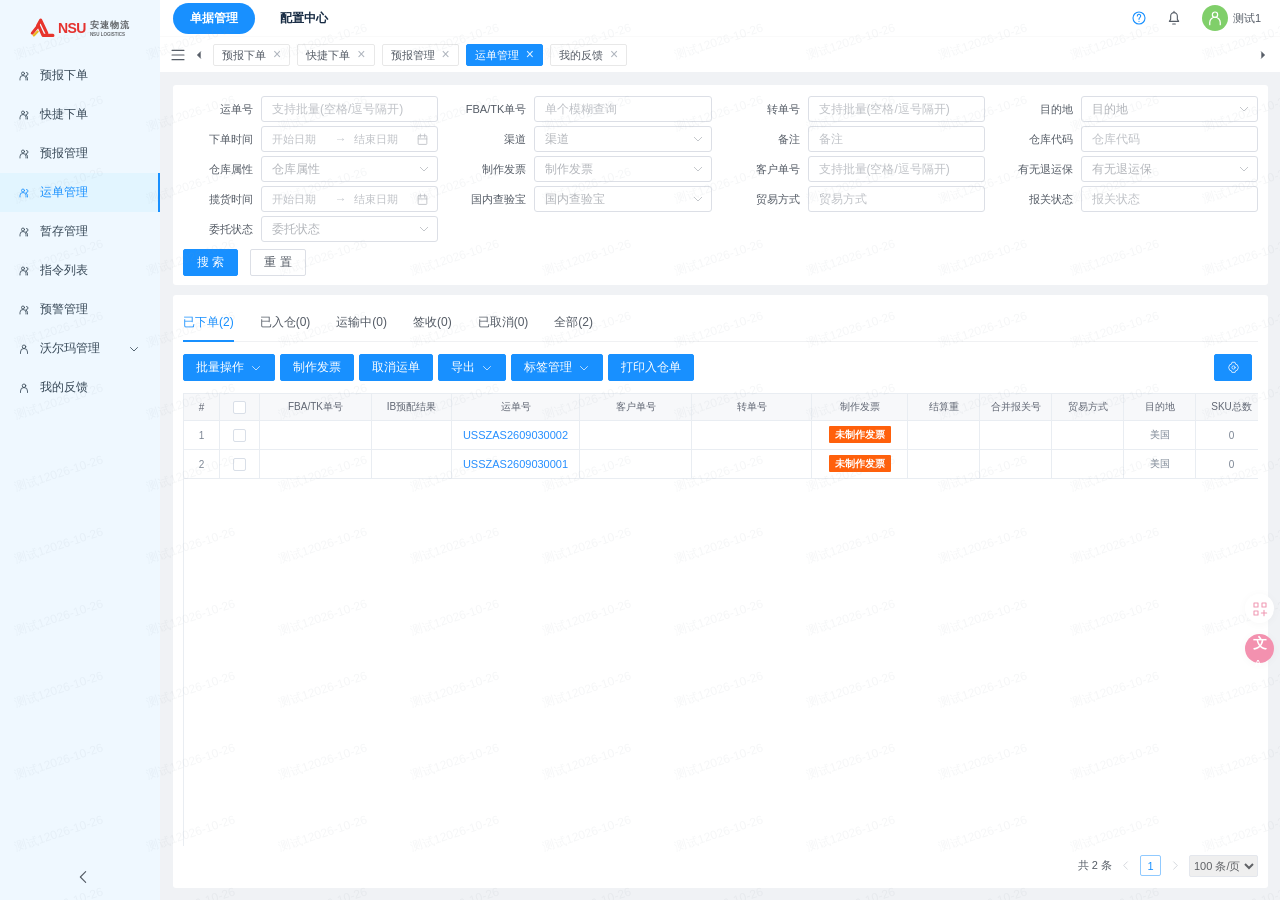
<file: index.html>
<!DOCTYPE html>
<html lang="zh-CN">
<head>
  <meta charset="UTF-8"><meta name="viewport" content="width=device-width,initial-scale=1">
  <meta name="description" content="NSU 安速物流运单管理工作台"><title>运单管理 · NSU 安速物流</title>
  <link rel="stylesheet" href="./styles.css"><link rel="stylesheet" href="./modules.css"><script src="./app.js" defer></script><script src="./modules.js" defer></script>
</head>
<body>
<svg class="sprite" xmlns="http://www.w3.org/2000/svg"><defs>
<symbol id="user" viewBox="0 0 24 24"><circle cx="12" cy="7.5" r="3.5"/><path d="M5 21v-3a7 7 0 0 1 14 0v3"/></symbol>
<symbol id="people" viewBox="0 0 24 24"><circle cx="10" cy="7" r="3"/><path d="M4 20v-3a6 6 0 0 1 12 0v3M17 5a3 3 0 0 1 0 6m2 9v-3a6 6 0 0 0-3-5"/></symbol>
<symbol id="chevron" viewBox="0 0 24 24"><path d="m8 4 8 8-8 8"/></symbol>
<symbol id="down" viewBox="0 0 24 24"><path d="m5 9 7 7 7-7"/></symbol>
<symbol id="menu" viewBox="0 0 24 24"><path d="M3 5h18M3 12h18M3 19h18"/></symbol>
<symbol id="bell" viewBox="0 0 24 24"><path d="M5 17h14l-2-3V9a5 5 0 0 0-10 0v5l-2 3ZM10 21h4M12 2v2"/></symbol>
<symbol id="help" viewBox="0 0 24 24"><circle cx="12" cy="12" r="9"/><path d="M9.5 9a2.5 2.5 0 1 1 4 2c-1.5 1-1.5 1.5-1.5 3M12 17h.01"/></symbol>
<symbol id="settings" viewBox="0 0 24 24"><path d="m9 3-1 3-3 1-2 5 2 5 3 1 1 3h6l1-3 3-1 2-5-2-5-3-1-1-3Z"/><circle cx="12" cy="12" r="3"/></symbol>
<symbol id="calendar" viewBox="0 0 24 24"><rect x="4" y="5" width="16" height="16" rx="1"/><path d="M8 2v6M16 2v6M4 11h16"/></symbol>
<symbol id="grid" viewBox="0 0 24 24"><path d="M3 3h6v6H3zM15 3h6v6h-6zM3 15h6v6H3zM18 14v8M14 18h8"/></symbol>
<symbol id="close" viewBox="0 0 24 24"><path d="m6 6 12 12M6 18 18 6"/></symbol>
</defs></svg>
<aside class="sidebar">
  <a class="brand" href="./" aria-label="安速物流首页"><svg width="30" height="30" viewBox="0 0 34 32"><path d="m3 22 8-10 6 13h13" fill="none" stroke="#e7342c" stroke-width="4" stroke-linejoin="round"/><path d="m10 12 4-7 8 17" fill="none" stroke="#e7342c" stroke-width="4" stroke-linecap="round"/><path d="m5 25 5-5" stroke="#e9b822" stroke-width="3"/></svg><span><strong>NSU</strong><b>安速物流<small>NSU LOGISTICS</small></b></span></a>
  <nav aria-label="主导航">
    <button data-nav="预报下单"><svg><use href="#people"/></svg><span>预报下单</span></button>
    <button data-nav="快捷下单"><svg><use href="#people"/></svg><span>快捷下单</span></button>
    <button data-nav="预报管理"><svg><use href="#people"/></svg><span>预报管理</span></button>
    <button class="active" data-nav="运单管理"><svg><use href="#people"/></svg><span>运单管理</span></button>
    <button data-nav="暂存管理"><svg><use href="#people"/></svg><span>暂存管理</span></button>
    <button data-nav="指令列表"><svg><use href="#people"/></svg><span>指令列表</span></button>
    <button data-nav="预警管理"><svg><use href="#people"/></svg><span>预警管理</span></button>
    <button data-nav="沃尔玛管理"><svg><use href="#user"/></svg><span>沃尔玛管理</span><svg class="nav-down"><use href="#down"/></svg></button>
    <div class="subnav" hidden><button data-nav="沃尔玛运单">沃尔玛运单</button><button data-nav="沃尔玛仓库">沃尔玛仓库</button></div>
    <button data-nav="我的反馈"><svg><use href="#user"/></svg><span>我的反馈</span></button>
  </nav>
  <button class="collapse-bottom icon-button" aria-label="收起侧栏"><svg><use href="#chevron"/></svg></button>
</aside>
<header class="header">
  <div class="header-top"><div class="main-nav"><button class="selected" data-top="单据管理">单据管理</button><button data-top="配置中心">配置中心</button></div><div class="account"><button class="icon-button blue" id="help" aria-label="帮助"><svg><use href="#help"/></svg></button><button class="icon-button" id="notifications" aria-label="通知"><svg><use href="#bell"/></svg><i class="notice-dot" hidden></i></button><button id="account" class="account-button"><span class="avatar"><svg><use href="#user"/></svg></span><span>测试1</span></button></div></div>
  <div class="page-tabs"><button class="icon-button" id="collapse" aria-label="展开或收起侧栏"><svg><use href="#menu"/></svg></button><button class="tab-back icon-button" aria-label="滚动页签"><svg><use href="#chevron"/></svg></button><div class="workspace-tabs"><button data-workspace="预报下单">预报下单 <span class="tab-close">×</span></button><button data-workspace="快捷下单">快捷下单 <span class="tab-close">×</span></button><button data-workspace="预报管理">预报管理 <span class="tab-close">×</span></button><button class="active" data-workspace="运单管理">运单管理 <span class="tab-close">×</span></button><button data-workspace="我的反馈">我的反馈 <span class="tab-close">×</span></button></div><button class="tab-forward icon-button" aria-label="滚动页签"><svg><use href="#chevron"/></svg></button></div>
</header>
<main id="waybill-view">
 <section class="filter-panel" aria-label="运单查询"><form id="filters"><div class="filter-grid" id="filter-grid"></div><div class="filter-actions"><button type="submit" class="primary search">搜 索</button><button type="reset" class="secondary">重 置</button><span id="filter-note" aria-live="polite"></span></div></form></section>
 <section class="table-panel" aria-label="运单列表">
   <div class="status-tabs" role="tablist" aria-label="运单状态" id="status-tabs"></div>
   <div class="toolbar"><div class="toolbar-actions"><div class="dropdown"><button class="primary" data-menu="batch-menu">批量操作 <svg><use href="#down"/></svg></button><div class="dropdown-menu" id="batch-menu" hidden><button data-action="入仓">批量入仓</button><button data-action="运输">标记运输中</button><button data-action="签收">标记已签收</button><button data-action="恢复">恢复已下单</button></div></div><button class="primary" id="invoice">制作发票</button><button class="primary" id="cancel">取消运单</button><div class="dropdown"><button class="primary" data-menu="export-menu">导出 <svg><use href="#down"/></svg></button><div class="dropdown-menu" id="export-menu" hidden><button data-export="all">导出当前结果</button><button data-export="selected">导出所选运单</button></div></div><div class="dropdown"><button class="primary" data-menu="label-menu">标签管理 <svg><use href="#down"/></svg></button><div class="dropdown-menu" id="label-menu" hidden><button data-label="优先处理">添加优先处理标签</button><button data-label="重点关注">添加重点关注标签</button><button data-label="">清除标签</button></div></div><button class="primary" id="print">打印入仓单</button><span id="selection-note"></span></div><button class="primary settings-button" id="column-settings" aria-label="表格列设置"><svg><use href="#settings"/></svg></button></div>
   <div class="table-scroll"><table id="waybill-table"><colgroup id="colgroup"></colgroup><thead id="table-head"></thead><tbody id="table-body"></tbody></table><div class="empty-state" hidden><svg viewBox="0 0 80 60"><path d="M14 20h52v30H14zM14 20 26 7h28l12 13M14 29h17l4 7h10l4-7h17"/></svg><span>暂无符合条件的运单</span><button id="clear-empty">清空筛选条件</button></div></div>
   <footer class="pagination"><span id="total-count">共 2 条</span><button id="previous-page" class="icon-button" aria-label="上一页" disabled><svg><use href="#chevron"/></svg></button><button class="page-number" aria-label="第 1 页">1</button><button id="next-page" class="icon-button" aria-label="下一页" disabled><svg><use href="#chevron"/></svg></button><select id="page-size" aria-label="每页条数"><option value="100">100 条/页</option><option value="20">20 条/页</option><option value="10">10 条/页</option></select></footer>
 </section>
</main>
<section id="overseas-view" class="overseas-view" aria-label="海外业务页面" hidden>
  <div id="module-loading" class="module-loading" role="status"><span class="loading-spinner"></span><span id="module-loading-text">正在加载页面…</span><button id="module-retry" class="secondary" hidden>重新加载</button></div>
  <iframe id="overseas-frame" title="暂存管理" src="about:blank"></iframe>
</section>
<div class="watermark" aria-hidden="true"></div>
<div class="floating-tools"><button id="shortcuts" aria-label="快捷工具"><svg><use href="#grid"/></svg></button><button id="language" aria-label="语言设置"><span>文<small>A</small></span></button></div>
<div id="toast" role="status" hidden></div>
<dialog id="dialog"><div class="dialog-heading"><h2 id="dialog-title"></h2><button class="icon-button" id="dialog-close" aria-label="关闭"><svg><use href="#close"/></svg></button></div><div id="dialog-content"></div><div id="dialog-footer"></div></dialog>
</body></html>
</file>
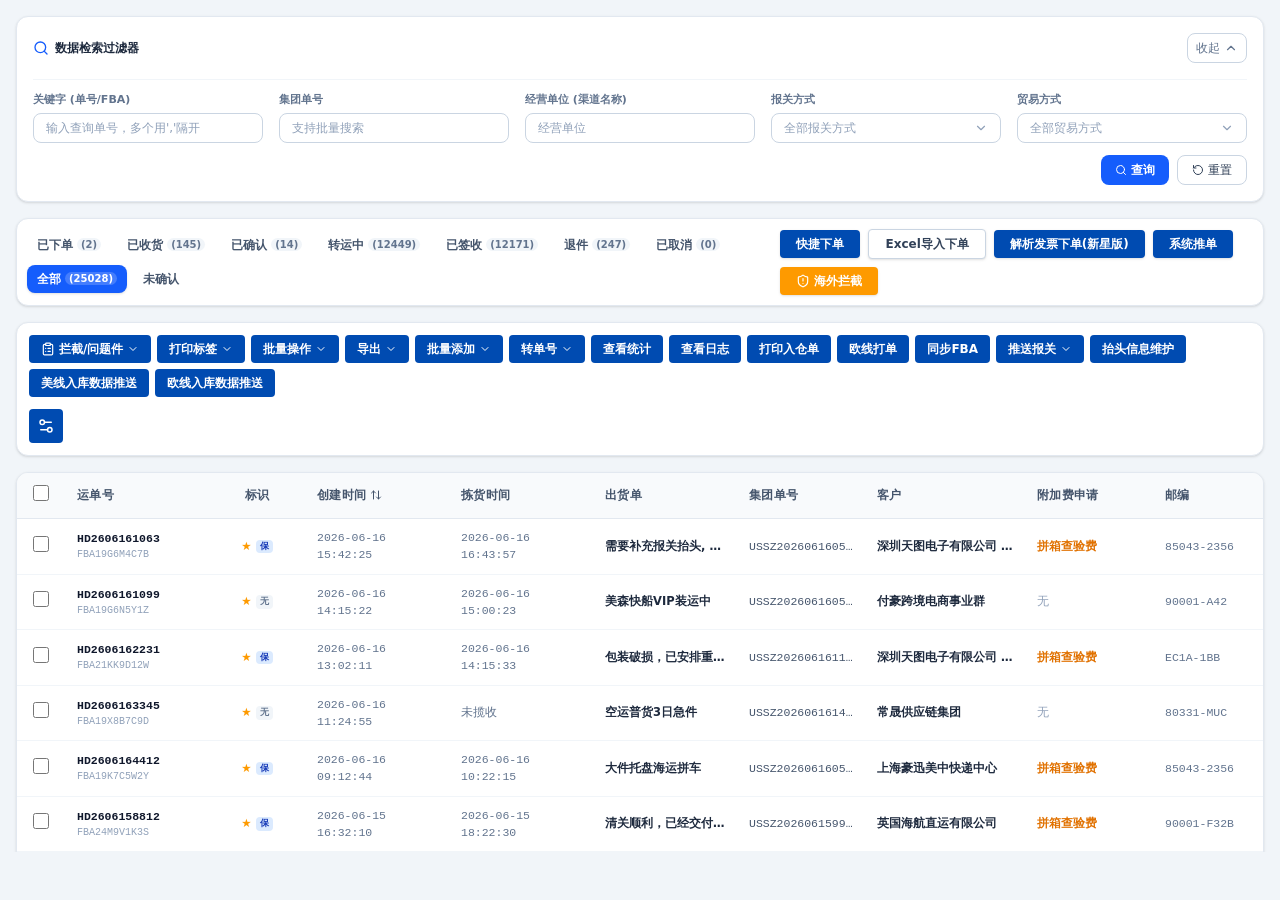
<file: overseas-app/index.html>
<!doctype html>
<html lang="zh-CN">
  <head>
    <meta charset="UTF-8" />
    <meta name="viewport" content="width=device-width, initial-scale=1.0" />
    <title>暂存管理 · NSU 安速物流</title>
    <script type="module" crossorigin src="./assets/index-DDmOmZ-l.js"></script>
    <link rel="stylesheet" crossorigin href="./assets/index-lCPy6XlN.css" />
    <link rel="stylesheet" href="./embed.css" />
    <link rel="stylesheet" href="./nsu-theme.css" />
    <script src="./embed.js" defer></script>
    <script src="./host-bridge.js" defer></script>
  </head>
  <body><div id="root"></div></body>
</html>
</file>
<file: styles.css>
:root{--blue:#1890ff;--line:#e9edf2;--muted:#909399;--sidebar:160px;--text:#545b65}*{box-sizing:border-box}html,body{margin:0;height:100%;font-family:Arial,"Microsoft YaHei","PingFang SC",sans-serif;color:var(--text);font-size:12px}body{background:#f0f2f5}button,input,select,textarea{font:inherit}button{cursor:pointer}button,select,input,textarea{outline:none}button{border:0;background:none;color:inherit}button:focus-visible,a:focus-visible{outline:2px solid #91caff;outline-offset:2px}svg{width:16px;height:16px;fill:none;stroke:currentColor;stroke-width:1.65;stroke-linecap:round;stroke-linejoin:round;flex-shrink:0}.sprite{position:absolute;width:0;height:0}.sidebar{position:fixed;inset:0 auto 0 0;width:var(--sidebar);background:#eff8ff;z-index:4;transition:width .2s}.brand{height:56px;display:flex;align-items:center;justify-content:center;color:#e5322f;text-decoration:none;gap:2px}.brand>svg{width:26px;height:29px}.brand>span{display:flex;align-items:center;gap:4px}.brand strong{font-size:14px;letter-spacing:-.6px}.brand b{color:#64676b;font-size:9px;letter-spacing:1px}.brand small{display:block;letter-spacing:0;font-size:4.5px}.sidebar nav>button{width:100%;height:39px;display:flex;align-items:center;gap:10px;padding:0 18px;text-align:left;color:#364756;border-right:2px solid transparent;white-space:nowrap}.sidebar nav>button svg{width:12px;height:14px}.sidebar nav>button:hover{background:#e6f4ff}.sidebar nav>button.active{background:#e2f5ff;border-right-color:var(--blue);color:var(--blue)}.nav-down{margin-left:auto}.subnav button{display:block;width:100%;padding:10px 30px;text-align:left}.collapse-bottom{position:absolute;bottom:10px;left:70px;transform:rotate(180deg)}.header{position:fixed;left:var(--sidebar);right:0;top:0;height:72px;background:white;z-index:4;transition:left .2s}.header-top{height:36px;display:flex;align-items:center;justify-content:space-between;padding:0 13px}.main-nav{display:flex;gap:8px}.main-nav button{padding:7px 17px;font-weight:600;color:#172b43;font-size:12px}.main-nav .selected{background:var(--blue);color:white;border-radius:20px}.account{display:flex;align-items:center;gap:9px}.icon-button{height:26px;width:26px;display:inline-flex;align-items:center;justify-content:center;padding:4px}.icon-button:hover{color:var(--blue)}.blue{color:var(--blue)}.account-button{display:flex;gap:5px;align-items:center;font-size:11px}.avatar{height:26px;width:26px;display:grid;place-items:center;background:#80cf6a;border-radius:50%;color:white}.avatar svg{width:18px;height:18px}.page-tabs{height:36px;display:flex;align-items:center;padding:0 9px;gap:5px;border-top:1px solid #fafafa}.page-tabs .icon-button{width:17px}.tab-back{transform:rotate(180deg)}.tab-back svg,.tab-forward svg{width:10px;height:10px;fill:currentColor}.workspace-tabs{display:flex;gap:7px;overflow:hidden;align-items:center;scroll-behavior:smooth}.workspace-tabs>button{white-space:nowrap;border:1px solid #e8e8e8;border-radius:2px;height:22px;padding:0 8px;font-size:11px}.workspace-tabs>button.active{background:var(--blue);border-color:var(--blue);color:white}.tab-close{font-size:14px;margin-left:4px;color:#aeb4bd}.active .tab-close{color:#e3f3ff}.tab-forward{margin-left:auto}main{position:fixed;left:var(--sidebar);top:72px;right:0;bottom:0;padding:13px 12px 12px 13px;display:flex;flex-direction:column;gap:10px;transition:left .2s}.filter-panel{background:white;border-radius:3px;padding:9px 10px 9px;flex-shrink:0;min-height:200px}.filter-grid{display:grid;grid-template-columns:repeat(4,minmax(0,1fr));column-gap:38px;grid-auto-flow:column;grid-template-rows:repeat(5,30px)}.field{display:flex;align-items:center;gap:8px;min-width:0}.field>label{flex:0 0 85px;text-align:right;font-size:11px;white-space:nowrap}.control{height:26px;border:1px solid #dcdfe6;border-radius:3px;background:#fff;width:100%;color:#606266;padding:0 10px;transition:border .15s;min-width:0}.control::placeholder{color:#bfc2c7}.control:focus{border-color:#409eff}.field select{appearance:none;padding-right:26px;background-image:url("data:image/svg+xml,%3Csvg width='16' height='12' xmlns='http://www.w3.org/2000/svg'%3E%3Cpath d='m4 4 4 4 4-4' stroke='%23c5c8cc' fill='none'/%3E%3C/svg%3E");background-repeat:no-repeat;background-position:right 5px center;color:#b3b6bb}.field select.filled{color:#606266}.date-control{display:flex;align-items:center;gap:5px;padding:0 8px}.date-control input{width:42%;min-width:0;border:0;font-size:11px;color:#666;height:22px;background:transparent}.date-control input::placeholder{color:#bfc2c7}.date-control span{color:#c8cbd0}.date-control svg{width:13px;height:13px;margin-left:auto;color:#bfc2c7}.filter-actions{display:flex;gap:12px;align-items:center;margin-top:5px}.primary,.secondary{height:27px;padding:0 13px;border-radius:2px;border:1px solid transparent;display:inline-flex;align-items:center;justify-content:center;gap:6px;font-size:12px;white-space:nowrap;transition:background .15s}.primary{background:var(--blue);border-color:var(--blue);color:white}.primary:hover{background:#40a9ff;border-color:#40a9ff}.primary:active{background:#096dd9}.secondary{border-color:#dcdfe6;background:white}.secondary:hover{border-color:#91caff;color:var(--blue)}.primary svg{width:12px;height:12px;stroke-width:1.4}.search{min-width:52px}#filter-note{font-size:11px;color:#909399}.table-panel{background:white;border-radius:3px;padding:9px 10px 10px;flex:1;min-height:200px;display:flex;flex-direction:column}.status-tabs{display:flex;gap:26px;height:38px;flex-shrink:0;border-bottom:1px solid #f0f1f3}.status-tabs button{height:38px;padding:0;border-bottom:2px solid transparent;font-size:12px;white-space:nowrap}.status-tabs button.active{color:var(--blue);border-bottom-color:var(--blue)}.toolbar{display:flex;justify-content:space-between;align-items:center;gap:8px;padding:12px 6px 12px 0;flex-shrink:0}.toolbar-actions{display:flex;align-items:center;gap:6px;flex-wrap:wrap}.toolbar .primary{height:27px;padding:0 12px}.toolbar .settings-button{width:38px;padding:0}.toolbar .settings-button svg{width:13px;height:13px}#selection-note{font-size:11px;color:#909399;margin-left:8px}.dropdown{position:relative}.dropdown-menu{position:absolute;left:0;top:33px;min-width:140px;background:white;border:1px solid #ebeef5;box-shadow:0 3px 12px #00000013;border-radius:3px;padding:5px 0;z-index:10}.dropdown-menu button{display:block;width:100%;text-align:left;padding:9px 13px;white-space:nowrap;font-size:12px}.dropdown-menu button:hover{background:#e6f7ff;color:var(--blue)}[hidden]{display:none!important}.table-scroll{position:relative;overflow:auto;flex:1;min-height:120px;border-top:1px solid var(--line);border-left:1px solid var(--line);scrollbar-color:#d7d7d7 #fbfbfb;scrollbar-width:thin}table{border-collapse:separate;border-spacing:0;table-layout:fixed;width:2430px;font-size:10px}th,td{height:29px;text-align:center;padding:4px 8px;border-bottom:1px solid var(--line);border-right:1px solid var(--line);overflow:hidden;text-overflow:ellipsis;white-space:nowrap;font-weight:400}thead{position:sticky;top:0;z-index:1}th{background:#f7f8fa;color:#606673;font-size:10px;height:27px}td{color:#7d8795;background:white}tbody tr:hover td{background:#f5faff}tbody tr.selected td{background:#edf7ff}.row-link{padding:0;color:#268fff;font-size:11px}.row-link:hover{text-decoration:underline}.check{appearance:none;width:13px;height:13px;border:1px solid #d9dfe8;border-radius:2px;vertical-align:middle;margin:0;cursor:pointer;background:white;display:inline-grid;place-content:center}.check:checked{background:var(--blue);border-color:var(--blue)}.check:checked:after{content:'✓';color:white;font-size:10px}.check:indeterminate{background:var(--blue);border-color:var(--blue)}.check:indeterminate:after{content:'−';color:white;font-size:12px}.badge{background:#ff600b;color:white;border-radius:1px;padding:3px 6px;font-size:10px;font-weight:600;line-height:18px}.badge.done{background:#67c23a}.tag{border:1px solid #b7e2ff;color:#1890ff;background:#f0faff;font-size:10px;padding:2px 4px;margin-left:5px}.pagination{display:flex;align-items:center;justify-content:flex-end;gap:5px;height:32px;padding-top:7px;flex-shrink:0;font-size:11px}.pagination .icon-button{height:20px;width:18px}.pagination .icon-button svg{width:11px;height:11px}.pagination #previous-page{transform:rotate(180deg)}button:disabled{color:#c9cdd4;cursor:default}.page-number{border:1px solid #91caff;color:var(--blue);min-width:21px;height:21px;border-radius:2px}.pagination select{border:1px solid #e4e7ed;border-radius:2px;height:22px;color:#606266;font-size:11px}.empty-state{position:absolute;top:85px;left:0;width:min(100%,1800px);display:flex;flex-direction:column;align-items:center;gap:12px;color:#a8adb5}.empty-state svg{width:66px;height:52px;stroke:#cbd5df;fill:#f7f9fc;stroke-width:1.4}.empty-state button{color:var(--blue)}.watermark{position:fixed;inset:0;z-index:5;pointer-events:none;background-image:url("data:image/svg+xml,%3Csvg xmlns='http://www.w3.org/2000/svg' width='132' height='72'%3E%3Ctext x='12' y='48' fill='%238c96a5' opacity='.085' font-family='Arial,Microsoft YaHei,sans-serif' font-size='12' transform='rotate(-18 50 40)'%3E测试12026-10-26%3C/text%3E%3C/svg%3E");background-repeat:repeat}.floating-tools{position:fixed;right:6px;top:66%;z-index:6;display:flex;flex-direction:column;gap:11px}.floating-tools>button{width:29px;height:29px;background:#fff;border-radius:50%;color:#f09ab4;box-shadow:0 1px 10px #00000009;display:grid;place-items:center}.floating-tools button+button{background:#f391af;color:white}.floating-tools span{font-weight:bold;font-size:14px;position:relative}.floating-tools small{font-size:9px;margin-left:-3px}.collapsed{--sidebar:52px}.collapsed .brand>span,.collapsed nav button>span,.collapsed .nav-down{display:none}.collapsed .brand>svg{margin:0}.collapsed .sidebar nav>button{padding:0 18px}.collapsed .collapse-bottom{left:13px;transform:none}.collapsed .subnav{display:none}#toast{position:fixed;top:82px;left:50%;transform:translateX(-50%);background:#fff;border:1px solid #d8ecff;color:#409eff;border-radius:4px;padding:12px 22px;box-shadow:0 3px 15px #00000012;z-index:30;max-width:90%;font-size:13px}dialog{border:0;border-radius:5px;width:520px;max-width:calc(100vw - 32px);padding:0;color:#606266;box-shadow:0 10px 50px #0003;font-size:13px}dialog::backdrop{background:#0005}.dialog-heading{display:flex;align-items:center;justify-content:space-between;padding:17px 20px;border-bottom:1px solid #ebeef5}.dialog-heading h2{margin:0;font-size:16px;font-weight:500;color:#303133}#dialog-content{padding:22px;max-height:65vh;overflow:auto;line-height:1.8}#dialog-footer{display:flex;justify-content:flex-end;gap:10px;padding:12px 20px 18px}#dialog-footer:empty{display:none}.details{display:grid;grid-template-columns:100px 1fr;gap:12px;margin:0}.details dt{color:#909399}.details dd{margin:0;color:#303133}.dialog-form{display:grid;gap:14px}.dialog-form label{display:grid;gap:5px}.dialog-form .control{height:34px;color:#606266}.dialog-form textarea.control{height:100px;padding:9px;resize:vertical}.column-list{display:grid;grid-template-columns:repeat(3,1fr);gap:14px}.column-list label{display:flex;align-items:center;gap:7px}.help-text p{margin:0 0 13px}.module-empty{text-align:center;color:#909399;padding:30px 0}.shortcut-list{display:grid;grid-template-columns:1fr 1fr;gap:10px}.shortcut-list button{padding:15px;border:1px solid #dcdfe6;border-radius:3px;color:#1890ff}.print-header{display:none}@media(min-width:1800px){.filter-grid{column-gap:40px}.field>label{flex-basis:85px}}@media(max-width:1400px){.filter-grid{column-gap:18px}.field>label{flex-basis:70px}.toolbar-actions{gap:5px}}@media(max-width:1100px){.filter-grid{grid-template-columns:repeat(2,minmax(0,1fr));grid-template-rows:repeat(9,30px);column-gap:22px}.filter-panel{min-height:320px}.field>label{flex-basis:80px}.status-tabs{gap:20px}.toolbar-actions .primary{padding:0 8px}}@media(max-width:650px){:root{--sidebar:52px}.brand>span,.sidebar nav button>span,.nav-down{display:none}.sidebar nav>button{padding:0 18px}.collapse-bottom{left:13px}.header-top{padding:0 7px}.main-nav button{padding:6px 10px}.account{gap:2px}main{padding:8px;overflow:auto}.filter-grid{column-gap:10px;grid-template-rows:repeat(9,32px)}.field{gap:4px}.field>label{flex-basis:55px;font-size:10px}.control{padding:0 5px;font-size:10px}.date-control{gap:2px;padding:0 3px}.date-control input{font-size:10px}.date-control svg{display:none}.filter-panel{padding:8px 5px;min-height:335px}.status-tabs{gap:16px;overflow-x:auto}.status-tabs button{font-size:11px}.table-panel{min-height:340px;padding:6px}.toolbar{padding:10px 0}.toolbar-actions{gap:5px}.toolbar .primary{font-size:10px;padding:0 7px}.floating-tools{display:none}.pagination{height:35px}.watermark{opacity:.8}.column-list{grid-template-columns:repeat(2,1fr)}}@media print{body{background:white}.sidebar,.header,.filter-panel,.status-tabs,.toolbar,.pagination,.floating-tools,.watermark,dialog,#toast{display:none!important}main{position:static;display:block;padding:0}.table-panel{padding:0;display:block}.table-scroll{overflow:visible;border:0}table{width:100%!important}th,td{font-size:8px;white-space:normal;padding:3px}th:nth-child(n+13),td:nth-child(n+13){display:none}.print-header{display:block;color:#333;margin-bottom:20px}.check{display:none}}
</file>
<file: modules.css>
.overseas-view{position:fixed;left:var(--sidebar);top:72px;right:0;bottom:0;overflow:hidden;background:#f0f2f5;transition:left .2s}.overseas-view iframe{width:100%;height:100%;border:0;display:block;background:#f0f2f5}.module-loading{position:absolute;inset:0;display:flex;align-items:center;justify-content:center;gap:12px;background:#f0f2f5;z-index:2;color:#909399;font-size:13px}.loading-spinner{width:19px;height:19px;border:2px solid #d6eaff;border-top-color:#1890ff;border-radius:50%;animation:module-spin .7s linear infinite}.module-loading.failed .loading-spinner{display:none}@keyframes module-spin{to{transform:rotate(360deg)}}body.overseas-active>.watermark,body.overseas-active>.floating-tools{display:none}@media(prefers-reduced-motion:reduce){.loading-spinner{animation:none}.overseas-view{transition:none}}@media print{.overseas-view{display:none}}
</file>
<file: overseas-app/assets/index-lCPy6XlN.css>
.niuku-overlay{background:#00000075;font:12px/1.5 Microsoft YaHei,PingFang SC,Arial,sans-serif}.niuku-drawer{width:max(67vw,1080px);max-width:100vw;min-width:0;color:#606b78;background:#fff;box-shadow:-4px 0 18px #00000024}.niuku-header{height:40px;border-bottom:8px solid #f3f7fc;box-sizing:content-box;color:#20262e;padding:0 16px}.niuku-title-mark{width:4px;height:17px;border-radius:1px;background:#252a30}.niuku-close{display:flex;padding:4px;border-radius:2px;color:#9098a2;cursor:pointer}.niuku-close:hover{color:#0759b6;background:#f1f6fd}.niuku-toolbar{height:46px;background:#fff}.niuku-btn{height:28px;padding:0 14px;border:1px solid #dce2eb;border-radius:2px;font-size:12px;line-height:26px;white-space:nowrap;cursor:pointer}.niuku-btn-primary{color:#fff;background:#0759b6;border-color:#0759b6}.niuku-btn-primary:hover{background:#064a97;border-color:#064a97}.niuku-btn-secondary{color:#667080;background:#fff}.niuku-btn-secondary:hover{color:#0759b6;border-color:#8ebbe8}.niuku-body{padding:0 18px 24px;scrollbar-color:#c9d1dc #f7f9fc;scrollbar-width:thin}.niuku-body>section+section{margin-top:16px;padding-top:8px;border-top:1px solid #edf0f5}.niuku-section-title{margin:0;height:26px;display:flex;align-items:center;color:#202c3b;font-size:14px;font-weight:600}.niuku-base-grid{display:grid;grid-template-columns:repeat(4,minmax(0,1fr));gap:12px 20px;padding:8px 0 0;align-items:start}.niuku-base-grid>.niuku-note-field{grid-column:span 2}.niuku-field{display:grid;grid-template-columns:104px minmax(0,1fr);min-width:0;gap:8px;align-items:center;min-height:30px}.niuku-label{display:block;color:#616b78;text-align:right;font-size:12px;line-height:18px;white-space:nowrap}.niuku-required{margin-right:4px;color:#ef6168;font-size:12px;font-weight:400}.niuku-input{display:block;height:30px;width:100%;min-width:0;padding:0 10px;border:1px solid #dce2eb;border-radius:3px;color:#657284;background:#fff;font:inherit;font-size:12px;outline:none;transition:border-color .15s,box-shadow .15s}.niuku-input::placeholder{color:#b8c0cc}.niuku-input:hover{border-color:#bbc9da}.niuku-input:focus{border-color:#409eff;box-shadow:0 0 0 2px #409eff14}select.niuku-input{padding-right:25px;text-overflow:ellipsis;-webkit-appearance:none;-moz-appearance:none;appearance:none;background-image:url("data:image/svg+xml,%3Csvg width='12' height='12' viewBox='0 0 12 12' xmlns='http://www.w3.org/2000/svg'%3E%3Cpath d='m2.5 4.5 3.5 3 3.5-3' fill='none' stroke='%2398a5b6' stroke-width='1.2' stroke-linecap='round' stroke-linejoin='round'/%3E%3C/svg%3E");background-position:right 9px center;background-repeat:no-repeat}.niuku-input[type=date]::-webkit-calendar-picker-indicator{opacity:.45;cursor:pointer}.niuku-radio-group{min-height:30px;display:flex;align-items:center;gap:22px}.niuku-radio{display:inline-flex;align-items:center;gap:7px;cursor:pointer;font-size:12px}.niuku-radio input{width:13px;height:13px;margin:0;accent-color:#0759b6}.niuku-radio:has(input:checked){color:#0759b6}.niuku-note-field{align-items:start}.niuku-note-field>.niuku-label{padding-top:6px}.niuku-note-control{display:block;position:relative;min-width:0}.niuku-note-control textarea{height:54px;padding:5px 9px 18px;resize:vertical;min-height:54px}.niuku-note-count{position:absolute;right:8px;bottom:3px;color:#97a4b7;font-size:10px;pointer-events:none}.niuku-party-hint{margin:8px 0 10px;color:#8993a1;font-size:11px}.niuku-party-hint.is-required{color:#b7791f}.niuku-party-stack{display:grid;gap:12px}.niuku-party-block{border:1px solid #e1e6ed;border-radius:3px;background:#fbfcfe}.niuku-party-block-title{display:flex;align-items:center;gap:9px;min-height:42px;padding:6px 12px;border-bottom:1px solid #e7ecf2;background:#f6f8fb}.niuku-party-block-title h4{margin:0;color:#344152;font-size:12px;font-weight:600}.niuku-party-block-title p{margin:2px 0 0;color:#96a1b0;font-size:10px}.niuku-party-index{display:inline-flex;width:20px;height:20px;align-items:center;justify-content:center;border-radius:50%;color:#0759b6;background:#eaf3ff;font-size:11px;font-weight:700}.niuku-party-fields{display:grid;grid-template-columns:repeat(3,minmax(0,1fr));gap:12px 20px;padding:12px}.niuku-party-fields .niuku-field{grid-template-columns:104px minmax(0,1fr)}.niuku-table-wrap{border:1px solid #e1e6ed;border-radius:2px;max-height:410px;scrollbar-color:#c9d1dc #f7f9fc}.niuku-table-wrap table{table-layout:fixed;border-collapse:separate;border-spacing:0}.niuku-table-wrap th{position:sticky;top:0;z-index:12;height:36px;padding:6px 10px;font-weight:500;background:#f5f7fa;border:0;border-right:1px solid #e3e8ef;border-bottom:1px solid #dce2eb;color:#536174;white-space:nowrap}.niuku-table-wrap td{height:40px;padding:5px 7px;border:0;border-right:1px solid #edf0f5;border-bottom:1px solid #edf0f5}.niuku-table-wrap tbody tr:nth-child(2n){background:#fcfdff}.niuku-table-wrap tbody tr:hover{background:#f4f9ff}.niuku-table-wrap .niuku-input{height:28px;font-size:11px;padding-left:7px}.niuku-table-wrap th:first-child,.niuku-table-wrap th:last-child{z-index:14}.niuku-table-wrap td:last-child{box-shadow:-3px 0 6px -5px #536174}.niuku-drawer button:focus-visible{outline:2px solid #409eff;outline-offset:2px}@media(max-width:1100px){.niuku-drawer{width:100vw}.niuku-base-grid{gap:12px 14px}.niuku-field{grid-template-columns:98px minmax(0,1fr);gap:6px}}@media(max-width:850px){.niuku-base-grid,.niuku-party-fields{grid-template-columns:repeat(2,minmax(0,1fr))}.niuku-header h2{font-size:13px}}@media(max-width:560px){.niuku-base-grid,.niuku-party-fields{grid-template-columns:1fr}.niuku-base-grid>.niuku-note-field{grid-column:auto}.niuku-body{padding:0 12px 20px}.niuku-header h2{max-width:calc(100vw - 64px);white-space:nowrap;overflow:hidden;text-overflow:ellipsis}}.catalog-fee-overlay{position:fixed;z-index:300;top:0;right:0;bottom:0;left:0;display:flex;justify-content:flex-end;background:#0006;color:#606266;font:12px/1.5 Microsoft YaHei,PingFang SC,Arial,sans-serif}.catalog-fee-drawer{display:flex;flex-direction:column;width:min(1080px,53vw);max-width:100vw;min-width:0;height:100vh;height:100dvh;background:#fff;box-shadow:-8px 0 32px #162b4d22;outline:none}.catalog-fee-drawer button,.catalog-fee-drawer input,.catalog-fee-drawer select{font:inherit}.catalog-fee-drawer button{cursor:pointer}.catalog-fee-drawer button:focus-visible,.catalog-fee-drawer input:focus-visible,.catalog-fee-drawer select:focus-visible{outline:2px solid #409eff;outline-offset:2px}.catalog-fee-header{display:flex;align-items:center;justify-content:space-between;flex:0 0 56px;gap:16px;padding:0 20px;border-bottom:1px solid #ebeef5}.catalog-fee-header h2{margin:0;color:#303133;font-size:14px;font-weight:600}.catalog-fee-close{display:flex;align-items:center;justify-content:center;width:28px;height:28px;padding:0;border:0;border-radius:3px;background:transparent;color:#909399}.catalog-fee-close:hover{background:#f2f6fc;color:#004cae}.catalog-fee-body{min-height:0;padding:16px 12px 24px;overflow-y:auto}.catalog-fee-toolbar{display:flex;margin-bottom:10px}.catalog-fee-button{display:inline-flex;align-items:center;justify-content:center;gap:4px;min-width:52px;height:28px;padding:0 12px;border:1px solid #dcdfe6;border-radius:3px;background:#fff;color:#606266}.catalog-fee-button:hover{border-color:#a0c4eb;background:#ecf5ff;color:#004cae}.catalog-fee-button.catalog-fee-primary{border-color:#004cae;background:#004cae;color:#fff}.catalog-fee-button.catalog-fee-primary:hover{border-color:#286cc1;background:#286cc1}.catalog-fee-table-scroll{height:clamp(240px,49vh,540px);overflow:auto;border:1px solid #ebeef5}.catalog-fee-table{width:100%;min-width:940px;table-layout:fixed;border-spacing:0;border-collapse:separate;font:inherit}.catalog-fee-index-column{width:34px}.catalog-fee-name-column{width:18%}.catalog-fee-type-column{width:15%}.catalog-fee-unit-column,.catalog-fee-price-column{width:9%}.catalog-fee-quantity-column,.catalog-fee-currency-column{width:10%}.catalog-fee-remark-column{width:18%}.catalog-fee-action-column{width:70px}.catalog-fee-table th,.catalog-fee-table td{height:40px;padding:6px 8px;border-right:1px solid #ebeef5;border-bottom:1px solid #ebeef5;overflow:hidden;text-align:center;text-overflow:ellipsis;white-space:nowrap;box-sizing:border-box}.catalog-fee-table th{position:sticky;z-index:1;top:0;height:30px;background:#f7f7f8;color:#606266;font-weight:600}.catalog-fee-table th:last-child,.catalog-fee-table td:last-child{border-right:0}.catalog-fee-table tr:hover td{background:#f8fafd}.catalog-fee-table select,.catalog-fee-table input{width:100%;min-width:0;height:28px;padding:0 7px;border:1px solid #dcdfe6;border-radius:3px;background:#fff;color:#606266;box-sizing:border-box}.catalog-fee-table select{text-overflow:ellipsis}.catalog-fee-table input:hover,.catalog-fee-table select:hover{border-color:#c0c4cc}.catalog-fee-remove{padding:2px 4px;border:0;background:transparent;color:#f56c6c}.catalog-fee-remove:hover{color:#db4747;text-decoration:underline}.catalog-fee-error{margin-top:10px;color:#e5484d}.catalog-fee-footer{display:flex;justify-content:flex-end;gap:8px;margin-top:12px}@media(max-width:1280px){.catalog-fee-drawer{width:min(1080px,calc(100vw - 80px))}}@media(max-width:900px){.catalog-fee-drawer{width:100vw}.catalog-fee-header{padding-right:14px;padding-left:14px}.catalog-fee-body{padding-right:10px;padding-left:10px}}.operation-instruction-table-container{min-width:0;color:#606266;font:12px/1.5 Microsoft YaHei,PingFang SC,Arial,sans-serif}.operation-instruction-table-scroll{min-height:194px;overflow:auto;border:1px solid #e4e7ed;background:#fff}.operation-instruction-table{width:100%;min-width:1750px;table-layout:fixed;border-collapse:separate;border-spacing:0;font:inherit}.operation-instruction-table-with-actions{min-width:1850px}.operation-instruction-column-index{width:44px}.operation-instruction-column-name{width:150px}.operation-instruction-column-type{width:120px}.operation-instruction-column-unit{width:100px}.operation-instruction-column-price{width:120px}.operation-instruction-column-quantity{width:140px}.operation-instruction-column-currency{width:120px}.operation-instruction-column-added-at{width:160px}.operation-instruction-column-added-by{width:120px}.operation-instruction-column-remark{width:170px}.operation-instruction-column-images{width:180px}.operation-instruction-column-status{width:120px}.operation-instruction-column-actions{width:100px}.operation-instruction-table th,.operation-instruction-table td{box-sizing:border-box;padding:10px;border-right:1px solid #e4e7ed;border-bottom:1px solid #e4e7ed;overflow:hidden;text-align:center;text-overflow:ellipsis;vertical-align:middle;white-space:nowrap}.operation-instruction-table th{height:34px;padding:6px 10px;background:#f7f8fa;color:#606266;font-weight:500}.operation-instruction-table td{height:80px;background:#fff}.operation-instruction-table th:last-child,.operation-instruction-table td:last-child{border-right:0}.operation-instruction-table th:first-child,.operation-instruction-table .operation-instruction-index{position:sticky;z-index:1;left:0}.operation-instruction-table th:first-child{z-index:2}.operation-instruction-table tbody tr:hover td{background:#f7faff}.operation-instruction-table .operation-instruction-remark{white-space:normal;overflow-wrap:anywhere}.operation-instruction-table .operation-instruction-empty td{position:static;height:158px;color:#909399;background:#fff}.operation-instruction-images{display:flex;align-items:center;justify-content:center;gap:4px}.operation-instruction-thumbnail{position:relative;display:block;flex:0 0 48px;width:48px;height:48px;padding:0;overflow:hidden;border:1px solid #e4e7ed;border-radius:2px;background:#f7f8fa;cursor:pointer}.operation-instruction-thumbnail img{display:block;width:100%;height:100%;object-fit:cover}.operation-instruction-image-overlay{position:absolute;top:0;right:0;bottom:0;left:0;display:flex;align-items:center;justify-content:center;background:#0006;color:#fff;opacity:0;transition:opacity .15s}.operation-instruction-thumbnail:hover .operation-instruction-image-overlay,.operation-instruction-thumbnail:focus-visible .operation-instruction-image-overlay{opacity:1}.operation-instruction-image-count{flex:0 0 auto;color:#909399;font-size:11px}.operation-instruction-status{display:inline-block;padding:1px 5px;border:1px solid;border-radius:2px;line-height:18px;white-space:nowrap}.operation-instruction-status-done{border-color:#b3e19d;background:#f0f9eb;color:#67c23a}.operation-instruction-status-pending{border-color:#f3d19e;background:#fdf6ec;color:#e6a23c}.operation-instruction-status-rejected{border-color:#fbc4c4;background:#fef0f0;color:#f56c6c}.operation-instruction-status-neutral{border-color:#d3d4d6;background:#f4f4f5;color:#909399}.operation-instruction-actions{display:flex;justify-content:center;gap:8px}.operation-instruction-actions button{padding:0;border:0;background:transparent;color:#409eff;font:inherit;cursor:pointer}.operation-instruction-actions button:hover{text-decoration:underline}.operation-instruction-actions .operation-instruction-remove{color:#f56c6c}.operation-instruction-table-container button:focus-visible,.operation-instruction-table-scroll:focus-visible{outline:2px solid #409eff;outline-offset:2px}.operation-instruction-preview{position:fixed;z-index:400;top:0;right:0;bottom:0;left:0;display:flex;align-items:center;justify-content:center;padding:32px;background:#000b}.operation-instruction-preview-content{display:flex;flex-direction:column;max-width:min(1100px,100%);max-height:calc(100dvh - 64px);overflow:hidden;border-radius:4px;background:#fff;box-shadow:0 8px 40px #0004}.operation-instruction-preview-content header{display:flex;flex:0 0 46px;align-items:center;justify-content:space-between;gap:24px;min-width:240px;padding:0 14px;border-bottom:1px solid #ebeef5}.operation-instruction-preview-content header span{overflow:hidden;color:#303133;text-overflow:ellipsis;white-space:nowrap}.operation-instruction-preview-content button{display:flex;align-items:center;justify-content:center;flex:0 0 28px;width:28px;height:28px;padding:0;border:0;border-radius:3px;background:transparent;color:#909399;cursor:pointer}.operation-instruction-preview-content button:hover{background:#f2f6fc;color:#004cae}.operation-instruction-preview-content>img{display:block;min-height:0;max-width:100%;max-height:calc(100dvh - 110px);object-fit:contain}@media(max-width:640px){.operation-instruction-preview{padding:12px}.operation-instruction-preview-content{max-height:calc(100dvh - 24px)}.operation-instruction-preview-content>img{max-height:calc(100dvh - 70px)}}.instruction-waybill-info{color:#354052;font-size:12px}.instruction-waybill-info .instruction-waybill-info-header{display:flex;align-items:center;justify-content:space-between;gap:12px;padding-bottom:14px;border-bottom:1px solid #edf0f4}.instruction-waybill-info .instruction-waybill-info-header h3{margin:0}.instruction-waybill-info-actions{display:flex;align-items:center;gap:8px;flex-shrink:0}.instruction-waybill-info .instruction-waybill-info-actions .mc-btn{min-height:28px;padding:4px 14px}.instruction-waybill-info-saved{color:#31a264}.instruction-waybill-info-summary{display:grid;grid-template-columns:repeat(3,minmax(0,1fr));gap:14px 18px;margin:0;padding:20px 0;border-bottom:1px solid #edf0f4}.instruction-waybill-info-summary>div{display:flex;align-items:baseline;min-width:0}.instruction-waybill-info-summary dt{flex-shrink:0;margin:0;color:#68788b}.instruction-waybill-info-summary dd{min-width:0;margin:0;overflow-wrap:anywhere}.instruction-waybill-customer-note dd{white-space:pre-wrap}.instruction-waybill-info-form{display:grid;grid-template-columns:repeat(2,minmax(0,1fr));gap:16px 28px;padding-top:20px}.instruction-waybill-info-form>label{display:flex;align-items:center;min-width:0;gap:8px}.instruction-waybill-info-form>label>span{width:100px;flex-shrink:0;text-align:right}.instruction-waybill-info-form input,.instruction-waybill-info-form select{display:block;min-width:0;width:100%;height:30px;padding:4px 8px;border:1px solid #dce2e9;border-radius:3px;color:#354052;background-color:#fff;outline:none}.instruction-waybill-info-form input::placeholder{color:#bac1cc}.instruction-waybill-info-form select:disabled{opacity:1;color:#8d98a7;background-color:#fff;-webkit-text-fill-color:#8d98a7;cursor:default}.instruction-waybill-info-form input[readonly]{background-color:#f3f5f8;color:#7d8998;cursor:default}.instruction-waybill-info-form input:not([readonly]):focus{border-color:#168ff5;box-shadow:0 0 0 1px #168ff5}.instruction-waybill-info-required,.instruction-waybill-info-error{color:#ed5658}.instruction-waybill-info-error{margin:12px 0 0}@media(max-width:720px){.instruction-waybill-info-summary{grid-template-columns:repeat(2,minmax(0,1fr))}.instruction-waybill-info-summary>div:nth-child(3){grid-column:1 / -1}.instruction-waybill-info-form{grid-template-columns:minmax(0,1fr);row-gap:14px}.instruction-waybill-info .instruction-waybill-info-header{flex-wrap:wrap}}@media(max-width:420px){.instruction-waybill-info-summary{grid-template-columns:repeat(2,minmax(0,1fr))}.instruction-waybill-info-summary>div:nth-child(-n+3){grid-column:1 / -1}}.instruction-tracking{padding:36px 12px 4px;color:#263548;font-size:12px}.instruction-tracking-list{margin:0;padding:0;list-style:none}.instruction-tracking-event,.instruction-tracking-add{display:grid;grid-template-columns:minmax(90px,160px) 184px 22px minmax(0,1fr);column-gap:8px}.instruction-tracking-event{min-height:60px}.instruction-tracking-operator,.instruction-tracking-date,.instruction-tracking-status{padding-top:2px;font-weight:600;line-height:20px;overflow-wrap:anywhere}.instruction-tracking-date{text-align:right}.instruction-tracking-axis{position:relative;display:flex;justify-content:center}.instruction-tracking-axis:before{position:absolute;top:10px;bottom:-10px;left:calc(50% - 1px);width:2px;background:#5b92c8;content:""}.instruction-tracking-dot{z-index:1;width:13px;height:13px;margin-top:5px;flex-shrink:0;border-radius:50%;background:#4f89c6}.instruction-tracking-event.is-latest,.instruction-tracking-event.is-exception{color:#f5222d}.instruction-tracking-event.is-exception .instruction-tracking-dot{background:#f5222d}.instruction-tracking-country{display:block;font-size:11px;font-weight:400}.instruction-tracking-exception{display:inline-block;margin-left:8px;padding:0 4px;border:1px solid #ffccc7;border-radius:2px;background:#fff1f0;font-size:10px;font-weight:400}.instruction-tracking-event.is-latest .instruction-tracking-dot{background:#f5222d}.instruction-tracking-add{min-height:24px}.instruction-tracking-add>.instruction-tracking-axis{grid-column:3;align-items:flex-start}.instruction-tracking-add .instruction-tracking-axis:before{top:0;bottom:auto;height:10px}.instruction-tracking-add button{z-index:1;display:flex;align-items:center;justify-content:center;width:14px;height:14px;margin-top:3px;padding:0;border:0;border-radius:50%;background:#17212e;color:#fff}.instruction-tracking-add button:hover{background:#0759b6}.instruction-tracking-empty{margin:0 0 20px;color:#8a96a7}.instruction-detail-portal .instruction-tracking-overlay{align-items:flex-start;padding:15vh 12px 24px;overflow-y:auto}.instruction-detail-portal .instruction-tracking-modal{width:440px;max-height:calc(85vh - 24px);flex-shrink:0;overflow:auto}.instruction-detail-portal .instruction-tracking-modal>header{padding:12px 16px}.instruction-detail-portal .instruction-tracking-modal>footer{gap:8px;padding:0 16px 20px;border-top:0}.instruction-tracking-form{display:grid;gap:12px;padding:22px 16px 18px}.instruction-tracking-form>label{display:flex;align-items:center;min-width:0;gap:12px}.instruction-tracking-form>label>span,.instruction-tracking-type>span{flex-shrink:0;width:72px;text-align:right}.instruction-tracking-form b{color:#ed5658}.instruction-tracking-form input:not([type=radio]),.instruction-tracking-form select{width:100%;min-width:0;height:28px;padding:4px 8px;border:1px solid #dce2e9;border-radius:3px;background:#fff;color:#354052}.instruction-tracking-type{display:flex;align-items:center;min-height:28px;gap:12px}.instruction-tracking-type-choices{display:flex;flex-wrap:wrap;gap:8px 18px}.instruction-tracking-type-choices label{display:inline-flex;align-items:center;gap:6px;white-space:nowrap}.instruction-tracking-type-choices label.is-selected{color:#409eff}.instruction-tracking-type-choices input{width:13px;height:13px;margin:0;accent-color:#409eff}.instruction-tracking-form-error{margin:0;color:#ed5658}@media(max-width:640px){.instruction-tracking{padding:28px 0 4px}.instruction-tracking-event,.instruction-tracking-add{grid-template-columns:minmax(52px,1fr) 146px 16px minmax(64px,1fr);column-gap:6px}.instruction-tracking-form{padding:24px 16px}}@media(max-width:420px){.instruction-tracking-event,.instruction-tracking-add{grid-template-columns:minmax(0,1fr) 16px minmax(0,1fr)}.instruction-tracking-operator{grid-column:1;grid-row:1;text-align:right}.instruction-tracking-date{grid-column:1;grid-row:2;padding-top:0;padding-bottom:20px;font-size:10px;font-weight:400;white-space:nowrap}.instruction-tracking-event>.instruction-tracking-axis{grid-column:2;grid-row:1 / 3}.instruction-tracking-status{grid-column:3;grid-row:1 / 3}.instruction-tracking-add>.instruction-tracking-axis{grid-column:2}}.instruction-detail-portal{color:#354052;font:12px/1.35 Microsoft YaHei,PingFang SC,Arial,sans-serif}.instruction-detail-portal button,.instruction-detail-portal input,.instruction-detail-portal select,.instruction-detail-portal textarea{font:inherit}.instruction-detail-portal button{cursor:pointer}.instruction-transfer-actions{display:flex;flex-wrap:wrap;gap:8px}.instruction-detail-portal .instruction-transfer-table{min-width:960px}.instruction-detail-portal .instruction-transfer-table th:nth-child(1){width:72px}.instruction-detail-portal .instruction-transfer-table th:nth-child(2){width:220px}.instruction-detail-portal .instruction-transfer-table th:nth-child(3){width:200px}.instruction-detail-portal .instruction-transfer-table th:nth-child(4){width:220px}.instruction-detail-portal .instruction-transfer-table th:nth-child(5){width:240px}.instruction-transfer-toolbar{flex-wrap:wrap}.instruction-transfer-count{margin:6px 0 0;color:#8492a6}.instruction-transfer-selector{display:inline-flex;align-items:center;justify-content:center;gap:7px}.instruction-transfer-selector input{margin:0;accent-color:#168ff5}.instruction-transfer-batch{margin-bottom:16px;padding:14px;border:1px solid #dce9fa;border-radius:4px;background:#f7fbff}.instruction-transfer-batch>label{font-weight:600;color:#354052}.instruction-transfer-batch>p{margin:7px 0 10px;line-height:1.6}.instruction-transfer-batch textarea{display:block;width:100%;min-height:82px;padding:8px 10px;border:1px solid #dce2e9;border-radius:3px;color:#354052;background:#fff;resize:vertical}.instruction-transfer-batch-footer{display:flex;align-items:center;justify-content:space-between;flex-wrap:wrap;gap:10px;margin-top:10px;color:#8492a6}.instruction-transfer-batch-error{color:#e45656}.instruction-transfer-batch-success{color:#43a047}.instruction-transfer-input{width:100%;min-width:160px;height:30px;padding:4px 8px;border:1px solid #dce2e9;border-radius:3px;background:#fff;color:#354052}.instruction-transfer-input:focus{outline:2px solid #168ff5;outline-offset:1px}.instruction-transfer-number{overflow-wrap:anywhere}.instruction-processing-toolbar{display:flex;align-items:center;flex-wrap:wrap;gap:10px;margin-bottom:12px}.instruction-processing-count{padding:4px 8px;border:1px solid #b3d8ff;border-radius:3px;background:#ecf5ff;color:#168ff5}.instruction-detail-portal .instruction-processing-modal{width:min(440px,calc(100vw - 24px))}.instruction-processing-form{padding:20px}.instruction-processing-form>p{margin:0 0 16px;line-height:1.6}.instruction-processing-form label{display:flex;align-items:center;gap:12px;margin-bottom:16px}.instruction-processing-form select{flex:1;min-width:0;height:32px;padding:4px 8px;border:1px solid #dce2e9;border-radius:3px;background:#fff}.instruction-processing-hint{color:#8492a6}.instruction-detail-portal .instruction-fee-edit-modal{width:min(480px,calc(100vw - 24px));max-height:calc(100dvh - 32px);overflow:hidden;display:flex;flex-direction:column}.instruction-fee-edit-modal>form{display:flex;flex-direction:column;min-height:0}.instruction-fee-edit-fields{padding:22px 18px;display:grid;gap:14px;overflow-y:auto}.instruction-fee-edit-fields>label{display:flex;align-items:center;min-width:0;gap:8px}.instruction-fee-edit-fields>label>span{width:86px;flex-shrink:0;text-align:right}.instruction-fee-edit-fields b{color:#f56c6c;font-weight:400}.instruction-fee-edit-fields input,.instruction-fee-edit-fields select,.instruction-fee-edit-fields textarea{min-width:0;flex:1;width:100%;padding:5px 9px;border:1px solid #dce2e9;border-radius:3px;color:#354052;background:#fff}.instruction-fee-edit-fields input,.instruction-fee-edit-fields select{height:30px}.instruction-fee-edit-fields input[readonly],.instruction-fee-edit-fields select:disabled{color:#929daf;background:#f5f7fa;opacity:1}.instruction-fee-counter{display:flex;align-items:center;flex:1;min-width:0}.instruction-fee-counter button{flex-shrink:0;width:26px;height:30px;border:1px solid #dce2e9;background:#f5f7fa;color:#68788b}.instruction-fee-counter input{text-align:center;border-radius:0}.instruction-fee-description{align-items:flex-start!important}.instruction-fee-edit-fields textarea{resize:vertical}.instruction-fee-edit-error{margin:0;color:#e45656;line-height:1.6}.instruction-fee-edit-modal footer{display:flex;justify-content:flex-end;flex-shrink:0;gap:8px;padding:14px 18px;border-top:1px solid #e8edf1}.instruction-detail-error{position:fixed;z-index:1000;right:24px;bottom:24px;max-width:calc(100vw - 48px);padding:10px 16px;border:1px solid #fecaca;border-radius:4px;color:#b91c1c;background:#fff1f2;box-shadow:0 3px 12px #0001;font-size:12px}.instruction-detail-portal button:focus-visible,.instruction-detail-portal textarea:focus-visible,.instruction-detail-portal select:focus-visible{outline:2px solid #168ff5;outline-offset:2px}@media(max-width:720px){.instruction-detail-drawer{height:100dvh}.instruction-detail-drawer .mc-intercept-drawer-header{min-height:64px;padding:4px 16px;gap:12px}.instruction-detail-drawer .mc-intercept-drawer-header>div{min-width:0}.instruction-detail-drawer .mc-intercept-drawer-header h2{overflow-wrap:anywhere}.instruction-detail-drawer .mc-intercept-close{flex-shrink:0}.instruction-detail-portal .mc-intercept-attachment-modal,.instruction-detail-portal .mc-storage-fee-modal{max-width:calc(100vw - 24px);max-height:calc(100dvh - 24px)}.instruction-detail-portal .mc-intercept-attachment-modal>.space-y-5{padding-right:16px;padding-left:16px;overflow:auto}}.im-page{display:flex;flex:1;flex-direction:column;min-width:0;min-height:0;height:100%;gap:12.5px;padding:10px 20px 18.75px 8.75px;overflow:hidden;background:#f5f7fa;color:#606266;font:12.5px/1.4 Microsoft YaHei,Arial,sans-serif}.im-page *,.im-page *:before,.im-page *:after{box-sizing:border-box}.im-page button,.im-page input,.im-page select,.im-page textarea{font:inherit}.im-page button{cursor:pointer}.im-page button:disabled{cursor:default}.im-page button,.im-page select,.im-page input{outline:none}.im-page button:focus-visible{outline:2.5px solid #8bbbf0;outline-offset:2.5px}.im-filters{display:grid;grid-template-columns:minmax(0,445fr) minmax(0,446fr) minmax(0,445fr) minmax(112.5px,137fr) minmax(112.5px,138fr) minmax(0,138fr);align-items:start;column-gap:20px;flex:0 0 65px;height:65px;padding:12.5px 12.5px 0;border-radius:3.75px;background:#fff;box-shadow:0 2.5px 6.25px #1f2d3d0b}.im-filter{display:flex;align-items:center;min-width:0;height:28.75px;gap:8.75px;color:#303133;white-space:nowrap}.im-filter>span:first-child{flex-shrink:0}.im-filter-code>span:first-child,.im-filter-type>span:first-child{width:55px}.im-filter-status>span:first-child{width:27.5px}.im-page input:not([type=checkbox]),.im-page select,.im-page textarea{min-width:0;border:1.25px solid #dcdfe6;border-radius:3.75px;background:#fff;color:#606266;transition:border-color .15s}.im-page input:not([type=checkbox]):focus,.im-page select:focus,.im-page textarea:focus{border-color:#409eff}.im-page input::placeholder{color:#c0c4cc;opacity:1}.im-filter>input{width:100%;height:28.75px;padding:0 15px}.im-select{display:inline-flex;position:relative;min-width:0}.im-filter>.im-select{flex:1;height:28.75px}.im-select select{-webkit-appearance:none;-moz-appearance:none;appearance:none;width:100%;height:100%;padding:0 32.5px 0 15px}.im-filter select:has(option[value=""]:checked){color:#c0c4cc}.im-select>svg{position:absolute;top:50%;right:10px;width:13.75px;height:13.75px;transform:translateY(-50%);pointer-events:none;color:#c0c4cc;stroke-width:1.3}.im-button{display:inline-flex;align-items:center;justify-content:center;gap:6.25px;height:28.75px;border:1.25px solid #dcdfe6;border-radius:2.5px;background:#fff;color:#606266;padding:0 15px;line-height:1;white-space:nowrap}.im-button:hover{border-color:#9bc9ff;color:#409eff}.im-button>svg{width:13.75px;height:13.75px;stroke-width:2.4}.im-button.im-primary{background:#004cae;border-color:#004cae;color:#fff}.im-button.im-primary:hover{background:#1260bb;border-color:#1260bb}.im-query,.im-reset{width:100%}.im-list-card{display:flex;flex:1;flex-direction:column;min-height:0;min-width:0;padding:0 12.5px;overflow:hidden;border-radius:3.75px;background:#fff;box-shadow:0 2.5px 6.25px #1f2d3d0b}.im-toolbar{display:flex;align-items:center;justify-content:space-between;flex:0 0 52.5px;height:52.5px}.im-export{width:56.25px;padding:0}.im-settings{position:relative}.im-settings-button{width:43.75px;padding:0}.im-settings-button>svg{width:15px;height:15px;fill:#fff;stroke:#004cae;stroke-width:1.6}.im-settings-panel{position:absolute;z-index:60;top:35px;right:0;width:225px;padding:12.5px 15px;background:#fff;border:1.25px solid #e4e7ed;border-radius:3.75px;box-shadow:0 3.75px 15px #0002}.im-settings-title{display:flex;align-items:center;justify-content:space-between;margin-bottom:8.75px;padding-bottom:8.75px;border-bottom:1.25px solid #ebeef5;font-size:13.75px;color:#303133}.im-settings-title button{padding:0;border:0;color:#409eff;background:transparent}.im-column-option{display:flex;align-items:center;gap:11.25px;height:33.75px}.im-page input[type=checkbox]{-webkit-appearance:none;-moz-appearance:none;appearance:none;display:inline-block;position:relative;width:15px;height:15px;margin:0;border:1.25px solid #d8dde5;border-radius:2.5px;background:#fff;vertical-align:middle;cursor:pointer;box-shadow:inset 0 0 0 .375px #e4e7ed}.im-page input[type=checkbox]:checked,.im-page input[type=checkbox]:indeterminate{background:#409eff;border-color:#409eff;box-shadow:none}.im-page input[type=checkbox]:checked:after{content:"";position:absolute;left:3.75px;top:1.25px;width:5px;height:8.75px;border:solid #fff;border-width:0 1.875px 1.875px 0;transform:rotate(45deg)}.im-page input[type=checkbox]:indeterminate:after{content:"";position:absolute;left:2.5px;top:5px;width:7.5px;height:2.5px;background:#fff}.im-page input[type=checkbox]:focus-visible{outline:2.5px solid #a0cfff;outline-offset:2.5px}.im-table-scroll{flex:1;min-height:0;min-width:0;overflow:auto;scrollbar-gutter:stable;scrollbar-width:thin;scrollbar-color:#d9d9d9 transparent}.im-table-scroll::-webkit-scrollbar{width:10px;height:10px}.im-table-scroll::-webkit-scrollbar-thumb{border-radius:6.25px;background:#d9d9d9}.im-table-scroll::-webkit-scrollbar-track{background:#fafafa}.im-table{width:100%;min-width:1375px;table-layout:fixed;border-collapse:collapse;font-size:12.5px;color:#777e88}.im-table th,.im-table td{padding:0 10px;border:1.25px solid #e9ebef;text-align:center;vertical-align:middle;white-space:nowrap;overflow:hidden;text-overflow:ellipsis}.im-table thead{position:sticky;top:0;z-index:10}.im-table thead tr{height:32.5px}.im-table th{background:#f7f7f8;color:#606266;font-weight:700}.im-table tbody tr{height:48px}.im-table tbody tr:hover{background:#f5f7fa}.im-table tbody tr.im-row-selected{background:#ecf5ff}.im-table .im-checkbox-cell{padding:0}.im-description{display:block;overflow:hidden;white-space:nowrap;text-overflow:ellipsis}.im-status{display:inline-block;height:20px;padding:0 3.75px;border:1.25px solid #d9f0ce;border-radius:2.5px;color:#67c23a;background:#f0f9eb;line-height:17.5px}.im-status.im-status-disabled{color:#909399;background:#f4f4f5;border-color:#e9e9eb}.im-actions{display:inline-flex;align-items:center;justify-content:center;gap:12.5px}.im-actions button{border:0;padding:0;background:none;color:#409eff}.im-actions button:hover{color:#0878ef;text-decoration:underline}.im-table tr.im-empty{height:200px}.im-footer{display:flex;flex:0 0 50px;align-items:center;justify-content:flex-end;gap:16.25px;height:50px;color:#909399;white-space:nowrap}.im-page-size{width:101.25px;height:28.75px}.im-page-size select{padding:0 23.75px 0 12.5px}.im-page-size>svg{right:7.5px}.im-page-arrow,.im-page-current{display:inline-flex;align-items:center;justify-content:center;width:15px;height:28.75px;padding:0;border:0;color:#409eff;background:transparent}.im-page-arrow svg{width:15px;height:15px;stroke-width:1.7}.im-page-arrow:disabled{color:#c0c4cc}.im-page-current{font-weight:700}.im-page-jump{display:inline-flex;align-items:center;gap:6.25px;margin-left:8.75px}.im-page-jump input{width:46.25px;height:28.75px;padding:0 3.75px;text-align:center}.im-modal-mask{position:fixed;z-index:200;top:0;right:0;bottom:0;left:0;display:flex;align-items:center;justify-content:center;padding:37.5px;background:#0005}.im-dialog{width:725px;max-width:100%;max-height:calc(100vh - 75px);overflow:auto;border-radius:5px;background:#fff;box-shadow:0 10px 37.5px #0003;color:#606266;font-size:15px}.im-dialog-header{display:flex;align-items:center;justify-content:space-between;min-height:65px;padding:0 27.5px;border-bottom:1.25px solid #ebeef5}.im-dialog-header h2{margin:0;font-size:18.75px;font-weight:500;color:#303133}.im-dialog-header button{display:inline-flex;align-items:center;justify-content:center;width:31.25px;height:31.25px;border:0;padding:0;background:transparent;color:#909399}.im-dialog-header button svg{width:21.25px;height:21.25px}.im-edit-fields{display:grid;grid-template-columns:1fr 1fr;gap:20px 25px;padding:27.5px}.im-edit-fields label{display:flex;flex-direction:column;gap:8.75px;min-width:0}.im-edit-fields input,.im-edit-fields select{width:100%;height:40px;padding:0 12.5px}.im-edit-fields input[readonly]{background:#f5f7fa;color:#909399}.im-edit-fields .im-edit-description{grid-column:1 / -1}.im-edit-fields textarea{width:100%;min-height:95px;padding:10px 12.5px;resize:vertical}.im-form-error{padding:0 27.5px;margin:0 0 17.5px;color:#f56c6c}.im-dialog-footer{display:flex;align-items:center;justify-content:flex-end;gap:15px;padding:17.5px 27.5px;border-top:1.25px solid #ebeef5}.im-dialog-footer .im-button{height:37.5px;min-width:82.5px}.im-log-dialog{width:775px}.im-log-body{min-height:225px;max-height:60vh;overflow:auto;padding:22.5px 27.5px}.im-log-code{color:#909399;padding-bottom:15px}.im-log-empty{padding:43.75px 0;color:#909399;text-align:center}.im-log-entry{padding:17.5px 0;border-top:1.25px solid #ebeef5}.im-log-entry time{display:block;margin-bottom:8.75px;color:#909399;font-size:13.75px}.im-log-entry strong{display:block;margin-bottom:8.75px;font-weight:500;color:#303133}.im-log-entry p{margin:5px 0;overflow-wrap:anywhere}@media(max-width:1500px){.im-filters{grid-template-columns:minmax(0,1fr) minmax(0,1fr) minmax(0,1fr) 100px 100px;gap:12.5px}.im-filter-code>span:first-child,.im-filter-type>span:first-child{width:auto}.im-filter{gap:6.25px}.im-filter>input,.im-select select{padding-left:8.75px}}.sm-page{padding-top:10px}.sm-filters{flex:0 0 auto;min-width:0;padding:12.5px;border-radius:3.75px;background:#fff;box-shadow:0 2.5px 6.25px #1f2d3d0b}.sm-filter-grid{display:grid;grid-template-columns:repeat(4,minmax(0,1fr));gap:12.5px 20px}.sm-filter{display:flex;align-items:center;gap:8.75px;min-width:0;height:28.75px;color:#303133}.sm-filter>span:first-child{flex:0 0 50px;white-space:nowrap}.sm-filter>input,.sm-filter>.im-select{flex:1;width:100%;min-width:0;height:28.75px}.sm-filter>input{padding:0 11px}.sm-filter select{padding-left:11px}.sm-filter select:has(option[value=""]:checked){color:#c0c4cc}.sm-filter-actions{display:flex;align-items:center;gap:10px;margin-top:12.5px}.sm-filter-actions .im-button{min-width:75px}.sm-expand svg{transition:transform .15s}.sm-expand svg.sm-rotated{transform:rotate(180deg)}.sm-date-range{display:flex;align-items:center;flex:1;min-width:0;gap:5px}.sm-date-range input{width:calc((100% - 24px)/2);min-width:0;height:28.75px;padding:0 3px;font-size:11px}.sm-date-range i{font-style:normal;color:#909399}.sm-list-heading{display:flex;align-items:center;justify-content:space-between;gap:16px;min-height:55px;flex:0 0 auto;border-bottom:1.25px solid #ebeef5}.sm-tabs{display:flex;flex:1;align-self:stretch;gap:25px;min-width:0;overflow-x:auto;overflow-y:hidden;scrollbar-width:none}.sm-tabs::-webkit-scrollbar{display:none}.sm-tabs button{position:relative;flex-shrink:0;padding:0 0 1px;border:0;background:transparent;color:#606266;white-space:nowrap}.sm-tabs button.sm-tab-active{color:#004cae;font-weight:700}.sm-tabs button.sm-tab-active:after{position:absolute;right:0;bottom:-1px;left:0;height:2.5px;background:#004cae;content:""}.sm-tabs button:hover{color:#004cae}.sm-tabs button>span{margin-left:2px;font-weight:400}.sm-toolbar-actions{display:flex;align-items:center;flex-shrink:0;gap:10px}.sm-page .im-button:disabled{color:#a8abb2;border-color:#e4e7ed;background:#f7f8fa;opacity:1}.sm-page .im-button.im-primary:disabled{background:#a0c4eb;border-color:#a0c4eb;color:#fff}.sm-summary-bar{display:flex;justify-content:space-between;align-items:center;min-height:53px;gap:12px;flex:0 0 auto}.sm-summary{display:flex;align-items:center;gap:24px;flex-wrap:wrap;padding:9px 0;color:#606266}.sm-summary>span{white-space:nowrap}.sm-summary>span:first-child{margin-right:-14px}.sm-summary b{padding-left:4px;color:#004cae;font-weight:500}.sm-settings-panel{max-height:min(650px,calc(100vh - 275px));overflow-y:auto}.sm-settings-panel .im-settings-title{position:sticky;top:-12.5px;padding-top:5px;background:#fff;z-index:1}.sm-settings-panel .im-column-option{height:29px}.sm-table-scroll{border-top:0}.sm-table{width:100%;font-size:12.5px}.sm-table thead tr{height:34px}.sm-table tbody tr{height:48px}.sm-table td,.sm-table th{padding:0 10px}.sm-table td>span:not(.im-actions){display:block;overflow:hidden;text-overflow:ellipsis;white-space:nowrap}.sm-table .sm-actions-cell{position:sticky;right:0;z-index:2;background:#fff;box-shadow:-5px 0 7px -6px #8896a8}.sm-table th.sm-actions-cell{z-index:12;background:#f7f7f8}.sm-table tr:hover td.sm-actions-cell{background:#f5f7fa}.sm-table tr.im-row-selected td.sm-actions-cell{background:#ecf5ff}.sm-table .im-actions{gap:12px}.sm-table .im-actions button:disabled{color:#b7bdc6;text-decoration:none;cursor:default}.sm-sort-button{display:inline-flex;align-items:center;justify-content:center;gap:3px;max-width:100%;padding:0;background:transparent;border:0;color:inherit;font-weight:inherit}.sm-sort-button svg{width:12px;height:12px;color:#a6aeba}.sm-sort-button:hover,th[aria-sort=ascending] .sm-sort-button svg,th[aria-sort=descending] .sm-sort-button svg{color:#004cae}.sm-intercept{color:#f56c6c}.sm-muted{color:#a8abb2}.sm-footer{gap:15px}.sm-order-context{padding:20px 27.5px 0;font-size:13px;overflow-wrap:anywhere}.sm-order-context p{margin:0 0 10px}.sm-order-context strong{color:#606266;font-weight:500}.sm-order-context p>span{margin-left:35px}.sm-order-context p>span strong{color:#004cae}.sm-order-warning{margin-top:12px;padding:10px 12px;border:1px solid #faecd8;border-radius:3px;background:#fdf6ec;color:#b88230}.sm-order-fields{padding-top:20px;padding-bottom:15px}.sm-order-fields .im-select{height:40px}.sm-order-fields .im-select select{padding-right:35px}.sm-order-hint{margin:0 27.5px 20px;color:#909399;font-size:12px}.sm-location-dialog{width:525px}.sm-location-body{padding:20px 27.5px 27.5px;font-size:14px}.sm-location-body p{margin:0 0 12px}.sm-location-body p strong{color:#004cae;font-weight:500}.sm-location-current{margin-bottom:20px;max-height:95px;overflow-y:auto;overflow-wrap:anywhere;line-height:1.6;color:#909399}.sm-location-body label{display:flex;flex-direction:column;gap:9px}.sm-location-body input{width:100%;height:40px;padding:0 12px}.sm-order-history{margin-bottom:12px;padding:12px 15px;border:1px solid #e9ebef;border-radius:3px;background:#f9fafc;font-size:13px}.sm-order-history>strong{display:block;margin-bottom:9px;font-weight:500}.sm-order-history>div{display:flex;flex-wrap:wrap;align-items:center;gap:14px;padding:6px 0}.sm-pending-tag{padding:2px 6px;border:1px solid #faecd8;border-radius:3px;background:#fdf6ec;color:#b88230;font-size:12px}@media(max-width:1500px){.sm-filter-grid{gap:12.5px}.sm-filter{gap:6px}.sm-filter>span:first-child{flex-basis:auto}.sm-summary{gap:18px;font-size:12px}.sm-summary>span:first-child{margin-right:-10px}.sm-tabs{gap:20px}}@media(max-width:1100px){.sm-filter-grid{grid-template-columns:repeat(2,minmax(0,1fr))}.sm-filter>span:first-child{flex-basis:50px}.sm-list-heading{align-items:stretch;gap:8px}.sm-tabs{gap:16px}.sm-toolbar-actions{gap:6px}.sm-toolbar-actions .im-button{padding:0 9px}.sm-summary{gap:10px 16px}}@media(max-width:780px){.sm-page{padding-right:8.75px}.sm-list-heading{flex-direction:column;padding:0 0 10px}.sm-tabs{min-height:44px}.sm-toolbar-actions{justify-content:flex-end}.sm-summary{gap:8px 14px}.sm-footer{justify-content:flex-start;gap:10px;overflow-x:auto}.sm-page .im-modal-mask{padding:18px}.sm-order-context,.sm-location-body{padding-left:20px;padding-right:20px}.sm-page .im-edit-fields{grid-template-columns:1fr;padding:20px}}.oi-page{gap:12.5px}.oi-required{margin-right:3px;color:#f56c6c;font-weight:400}.oi-drawer .oi-required:before{content:none}.oi-form-fieldset{min-width:0;margin:22px 0;padding:0;border:0}.oi-form-fieldset .oi-kind-radios{margin-bottom:18px}.oi-drawer-summary{margin-bottom:22px}.oi-drawer-summary>div{min-width:0;overflow-wrap:anywhere}.oi-drawer-footer .oi-form-error{flex:1;color:#e05a56;font-size:12px}.oi-order-history{padding:14px 0;border-bottom:1px solid #ebeef5}.oi-order-history>span,.oi-order-history time{margin-left:12px;color:#909399}.oi-pending-banner{padding:10px 12px;margin-bottom:18px;background:#ecf5ff;color:#276ba8;border-radius:3px}.oi-fee-editor-dialog{display:flex;flex-direction:column;max-height:88vh;font-size:12.5px}.oi-fee-editor-dialog>header,.oi-fee-editor-dialog>footer{flex-shrink:0}.oi-fee-input-table input:not([type=file]),.oi-fee-input-table select{width:100%;height:32px;padding:0 7px;border:1px solid #dcdfe6;border-radius:3px;background:#fff}.oi-drawer input[type=checkbox],.oi-fee-editor-dialog input[type=checkbox]{accent-color:#004cae;width:14px;height:14px}.oi-drawer .oi-attachment-upload input[type=file],.oi-fee-editor-dialog .oi-attachment-upload input[type=file]{max-width:230px}.oi-header-tools{display:flex;align-items:center;justify-content:space-between;flex-wrap:wrap;gap:10px 18px}.oi-page-title{margin:0;color:#303133;font-size:14px;line-height:24px;font-weight:600}.oi-selection-hint{display:inline-flex;align-items:center;gap:6px;color:#909399;font-size:12px}.oi-selection-hint strong{color:#004cae;font-weight:500}.oi-list-actions{display:flex;align-items:center;justify-content:flex-end;gap:10px;flex-shrink:0}.oi-list-actions>.im-button{min-width:72px}.oi-table{min-width:2140px}.oi-table tbody tr{height:48px}.oi-table.oi-compact tbody tr,.oi-compact .oi-table tbody tr{height:36px}.oi-table td,.oi-table th{padding-right:9px;padding-left:9px}.oi-table .oi-number{text-align:right;font-variant-numeric:tabular-nums}.oi-type-tag{display:inline-flex;align-items:center;min-height:20px;padding:1px 6px;border:1px solid #d9ecff;border-radius:3px;background:#ecf5ff;color:#1673ca;font-size:12px;line-height:16px}.oi-type-tag.oi-blocked{border-color:#fde2e2;background:#fef0f0;color:#f56c6c}.oi-link{display:inline;padding:0;border:0;border-radius:2px;background:transparent;color:#409eff;text-align:inherit;line-height:inherit}.oi-link:hover{color:#004cae;text-decoration:underline}.oi-link:disabled{color:#b7bdc6;cursor:default;text-decoration:none}.oi-empty-summary{margin:0;padding:10px 0;color:#909399}.oi-order-count{display:inline-flex;align-items:center;justify-content:center;min-width:18px;height:18px;margin-left:4px;padding:0 5px;border-radius:9px;background:#ecf5ff;color:#004cae;font-size:11px;line-height:18px}.oi-order-summary{white-space:normal;overflow-wrap:anywhere;line-height:1.7}.oi-page .im-button:disabled{color:#a8abb2;border-color:#e4e7ed;background:#f7f8fa;cursor:default}.oi-page .im-button.im-primary:disabled{background:#a0c4eb;border-color:#a0c4eb;color:#fff}.oi-page button:focus-visible,.oi-page a:focus-visible,.oi-page input:focus-visible,.oi-page select:focus-visible,.oi-page textarea:focus-visible{outline:2px solid #8bbbf0;outline-offset:2px}.oi-drawer-mask{position:fixed;z-index:240;top:0;right:0;bottom:0;left:0;display:flex;justify-content:flex-end;background:#0004}.oi-drawer{display:flex;flex-direction:column;width:min(1060px,calc(100vw - 70px));max-width:100vw;min-width:0;height:100vh;height:100dvh;background:#fff;box-shadow:-8px 0 32px #162b4d22;color:#606266;font:12.5px/1.5 Microsoft YaHei,Arial,sans-serif}.oi-drawer-header{display:flex;align-items:center;justify-content:space-between;flex:0 0 60px;min-height:60px;gap:16px;padding:0 22px;border-bottom:1px solid #ebeef5;background:#fff}.oi-drawer-header h2{margin:0;color:#303133;font-size:17px;line-height:1.4;font-weight:500}.oi-drawer-header>button{display:inline-flex;align-items:center;justify-content:center;flex:0 0 30px;width:30px;height:30px;padding:0;border:0;border-radius:3px;background:transparent;color:#909399}.oi-drawer-header>button:hover{background:#f2f6fc;color:#004cae}.oi-drawer-header>button svg{width:19px;height:19px}.oi-drawer-summary{display:grid;grid-template-columns:repeat(2,minmax(0,1fr));flex:0 0 auto;gap:8px 24px;padding:14px 22px;border-bottom:1px solid #ebeef5;background:#f8fafd}.oi-drawer-summary p{min-width:0;margin:0;overflow-wrap:anywhere}.oi-drawer-summary p>span:first-child{margin-right:8px;color:#909399}.oi-drawer-summary strong{color:#303133;font-weight:500}.oi-drawer-form{display:flex;flex:1;flex-direction:column;min-width:0;min-height:0}.oi-drawer-scroll{flex:1;min-width:0;min-height:0;overflow:auto;overscroll-behavior:contain;padding:22px;scrollbar-width:thin;scrollbar-color:#d9dfe7 transparent}.oi-section{min-width:0;margin:0 0 22px}.oi-section:last-child{margin-bottom:0}.oi-section h3{display:flex;align-items:center;gap:8px;margin:0 0 16px;padding-left:9px;border-left:3px solid #004cae;color:#303133;font-size:14px;line-height:20px;font-weight:600}.oi-form-grid{display:grid;grid-template-columns:repeat(2,minmax(0,1fr));gap:14px 22px}.oi-field{display:flex;flex-direction:column;min-width:0;gap:7px}.oi-field>span:first-child,.oi-field>label:first-child{color:#606266;line-height:18px}.oi-field>input:not([type=checkbox]):not([type=radio]),.oi-field>select,.oi-field>.im-select{width:100%;height:34px;min-height:34px}.oi-field input:not([type=checkbox]):not([type=radio]),.oi-field select,.oi-field textarea{border:1px solid #dcdfe6;border-radius:3px;background:#fff;color:#606266}.oi-field input:not([type=checkbox]):not([type=radio]),.oi-field select{padding:0 10px}.oi-field>.im-select select{padding-right:30px}.oi-field input:disabled,.oi-field select:disabled,.oi-field textarea:disabled{background:#f5f7fa;color:#a8abb2;cursor:default}.oi-field input[readonly]{background:#f5f7fa;color:#909399}.oi-drawer .oi-field input:not([type=checkbox]):not([type=radio])[aria-invalid=true]{border-color:#f56c6c}.oi-drawer .oi-field input:not([type=checkbox]):not([type=radio])[aria-invalid=true]:focus{outline:none;border-color:#f56c6c;box-shadow:0 0 0 1px #f56c6c}.oi-available-count{color:#8492a6;font-size:12px}.oi-field textarea{width:100%;min-height:72px;padding:8px 10px;line-height:1.6;resize:vertical}.oi-field-wide{grid-column:1 / -1}.oi-required:before{content:"*";margin-right:4px;color:#f56c6c}.oi-kind-radios{display:flex;align-items:center;flex-wrap:wrap;min-height:34px;gap:12px 20px}.oi-kind-radios label{display:inline-flex;align-items:center;gap:6px;cursor:pointer}.oi-kind-radios input[type=radio]{-webkit-appearance:auto;-moz-appearance:auto;appearance:auto;width:14px;height:14px;min-width:14px;margin:0;padding:0;border:0;border-radius:50%;accent-color:#004cae;cursor:pointer}.oi-cargo-wrap,.oi-fee-table-wrap{max-width:100%;overflow:auto;border:1px solid #e9ebef;border-radius:3px;scrollbar-width:thin;scrollbar-color:#d9dfe7 transparent}.oi-cargo-table{width:100%;min-width:600px;table-layout:fixed;border-collapse:collapse;font-size:12px}.oi-cargo-table th,.oi-cargo-table td{height:42px;padding:7px 10px;border-right:1px solid #e9ebef;border-bottom:1px solid #e9ebef;text-align:center;vertical-align:middle;overflow-wrap:anywhere}.oi-cargo-table th:last-child,.oi-cargo-table td:last-child{border-right:0}.oi-cargo-table tbody tr:last-child td{border-bottom:0}.oi-cargo-table th{position:sticky;z-index:1;top:0;background:#f7f7f8;color:#606266;font-weight:500;white-space:nowrap}.oi-cargo-table tbody tr:hover{background:#f8fafd}.oi-cargo-table input:not([type=checkbox]):not([type=radio]),.oi-cargo-table select{width:100%;height:30px;padding:0 7px;text-align:center}.oi-cargo-state{display:inline-block;padding:1px 6px;border:1px solid #faecd8;border-radius:3px;background:#fdf6ec;color:#b88230;font-size:12px;line-height:18px;white-space:nowrap}.oi-cargo-state.processing,.oi-cargo-state.oi-processing{border-color:#d9ecff;background:#ecf5ff;color:#1673ca}.oi-cargo-state.shipped,.oi-cargo-state.oi-shipped{border-color:#e1f3d8;background:#f0f9eb;color:#67c23a}.oi-attachment-list{display:flex;flex-direction:column;gap:8px;margin:10px 0 0;padding:0;list-style:none}.oi-attachment-item{display:flex;align-items:center;gap:10px;min-width:0;padding:8px 10px;border:1px solid #e9ebef;border-radius:3px;background:#fafbfd}.oi-attachment-item>span,.oi-attachment-item>a,.oi-attachment-item>div{flex:1;min-width:0;overflow-wrap:anywhere}.oi-attachment-item>button{flex-shrink:0}.oi-attachment-item .oi-link{font-size:12px}.oi-attachment-thumbnail{flex:0 0 42px;width:42px;height:42px;border:1px solid #e4e7ed;border-radius:3px;background:#fff;object-fit:cover}.oi-attachment-upload{display:inline-flex;align-items:center;gap:6px;align-self:flex-start}.oi-attachment-upload input[type=file]{width:100%;max-width:310px;height:auto;padding:5px 7px;font-size:12px}.oi-services{display:grid;grid-template-columns:repeat(4,minmax(0,1fr));gap:14px 18px;padding:1px 0}.oi-services label{display:inline-flex;align-items:center;gap:7px;min-width:0;cursor:pointer}.oi-services label>span{min-width:0;overflow-wrap:anywhere}.oi-services input[type=checkbox]{flex-shrink:0}.oi-drawer-footer{display:flex;align-items:center;justify-content:flex-end;flex:0 0 auto;gap:10px;min-height:63px;padding:14px 22px;border-top:1px solid #ebeef5;background:#fff}.oi-drawer-footer .im-button{height:34px;min-width:80px}.oi-error{margin:0 0 15px;padding:9px 12px;border:1px solid #fde2e2;border-radius:3px;background:#fef0f0;color:#f56c6c;font-size:12px;line-height:1.6;overflow-wrap:anywhere}.oi-hint{margin:8px 0 0;color:#909399;font-size:12px;line-height:1.6}.oi-box-selection{margin-bottom:14px}.oi-box-selection .oi-kind-radios{margin-bottom:12px}.oi-number{text-align:right;font-variant-numeric:tabular-nums}.oi-fee-toolbar{display:flex;align-items:center;justify-content:space-between;flex-wrap:wrap;gap:10px 16px;margin-bottom:12px}.oi-fee-toolbar>h3{margin-bottom:0}.oi-fee-toolbar>div{display:flex;align-items:center;gap:8px}.oi-fee-summary{display:flex;align-items:center;justify-content:flex-end;flex-wrap:wrap;gap:8px 16px;padding:12px 0 0;line-height:1.6}.oi-fee-summary strong{color:#004cae;font-weight:600}.oi-fee-table{width:100%;min-width:1750px;table-layout:fixed;border-collapse:collapse;font-size:12px}.oi-fee-table th,.oi-fee-table td{height:44px;padding:6px 8px;border-right:1px solid #e9ebef;border-bottom:1px solid #e9ebef;text-align:center;vertical-align:middle}.oi-fee-table th:last-child,.oi-fee-table td:last-child{border-right:0}.oi-fee-table tbody tr:last-child td{border-bottom:0}.oi-fee-table th{position:sticky;z-index:1;top:0;background:#f7f7f8;color:#606266;font-weight:500;white-space:nowrap}.oi-fee-table tbody tr:hover{background:#f8fafd}.oi-fee-table input:not([type=checkbox]):not([type=radio]),.oi-fee-table select{width:100%;height:30px;min-height:30px;padding:0 7px;border:1px solid #dcdfe6;border-radius:3px;background:#fff;color:#606266;font-size:12px}.oi-fee-table input[type=number]{text-align:right;font-variant-numeric:tabular-nums}.oi-fee-table input:disabled,.oi-fee-table select:disabled{background:#f5f7fa;color:#a8abb2}.oi-fee-table .oi-number{text-align:right}.oi-fee-editor-mask{position:fixed;z-index:280;top:0;right:0;bottom:0;left:0;display:flex;align-items:center;justify-content:center;padding:22px;background:#0005}.oi-fee-editor{display:flex;flex-direction:column;width:min(1320px,96vw);min-width:0;max-height:88vh;max-height:88dvh;overflow:hidden;border-radius:5px;background:#fff;box-shadow:0 10px 37.5px #0003;color:#606266;font:12.5px/1.5 Microsoft YaHei,Arial,sans-serif}.oi-fee-editor .im-dialog-header{flex-shrink:0;min-height:58px;padding:0 20px}.oi-fee-editor .im-dialog-header h2{font-size:16px}.oi-fee-editor-body{flex:1;min-height:0;padding:20px;overflow:auto;overscroll-behavior:contain}.oi-fee-editor .im-dialog-footer{flex-shrink:0;gap:10px;padding:14px 20px}.oi-fee-editor .im-dialog-footer .im-button{min-width:80px;height:34px}.oi-log-modal{width:830px;font-size:12.5px}.oi-log-modal .im-dialog-header{min-height:58px;padding:0 22px}.oi-log-modal .im-dialog-header h2{font-size:16px}.oi-detail-grid{display:grid;grid-template-columns:repeat(2,minmax(0,1fr));gap:14px 24px;padding:20px 22px}.oi-detail-grid dl{min-width:0;margin:0}.oi-detail-grid dt{margin-bottom:5px;color:#909399;font-size:12px}.oi-detail-grid dd{margin:0;color:#606266;line-height:1.6;overflow-wrap:anywhere}.oi-detail-grid>.oi-field-wide{grid-column:1 / -1}@media(max-width:1200px){.oi-list-actions{gap:7px}.oi-list-actions>.im-button{min-width:64px;padding:0 10px}.oi-page .sm-summary{gap:8px 16px;font-size:12px}.oi-page .sm-tabs{gap:18px}}@media(max-width:900px){.oi-drawer{width:calc(100vw - 38px)}.oi-drawer-header,.oi-drawer-summary{padding-right:18px;padding-left:18px}.oi-drawer-scroll{padding:18px}.oi-drawer-footer{padding-right:18px;padding-left:18px}.oi-form-grid{gap:14px 16px}.oi-services{grid-template-columns:repeat(3,minmax(0,1fr));gap:12px 14px}.oi-page .sm-list-heading{flex-wrap:wrap;gap:0 10px;padding-bottom:10px}.oi-page .sm-tabs{flex-basis:100%;min-height:46px}.oi-list-actions{margin-left:auto}}@media(max-width:600px){.oi-page{padding-right:8.75px}.oi-header-tools{align-items:flex-start}.oi-selection-hint{flex-basis:100%}.oi-page .sm-summary-bar{align-items:flex-start;gap:8px}.oi-page .sm-summary{gap:7px 12px}.oi-page .sm-summary>span:first-child{flex-basis:100%;margin-right:0}.oi-page .sm-summary-bar>.im-settings{margin-top:10px}.oi-list-actions{flex-wrap:wrap}.oi-drawer{width:100vw}.oi-drawer-header{flex-basis:54px;min-height:54px;padding:0 15px}.oi-drawer-header h2{font-size:16px}.oi-drawer-summary{gap:7px 14px;padding:12px 15px;font-size:12px}.oi-drawer-scroll{padding:17px 15px}.oi-form-grid{grid-template-columns:minmax(0,1fr);gap:14px}.oi-services{grid-template-columns:repeat(2,minmax(0,1fr))}.oi-drawer-footer{gap:8px;padding:12px 15px}.oi-drawer-footer .im-button{min-width:74px}.oi-attachment-item{flex-wrap:wrap}.oi-attachment-item>span,.oi-attachment-item>a,.oi-attachment-item>div{flex-basis:calc(100% - 65px)}.oi-fee-editor-mask{padding:10px}.oi-fee-editor{width:100%;max-height:94vh;max-height:94dvh}.oi-fee-editor-body{padding:15px}.oi-fee-editor .im-dialog-header,.oi-fee-editor .im-dialog-footer{padding-right:15px;padding-left:15px}.oi-detail-grid{grid-template-columns:minmax(0,1fr);gap:14px;padding:18px}.oi-log-modal .im-dialog-header{padding:0 18px}}.reserved-page{display:flex;flex:1;min-width:0;min-height:0;flex-direction:column;gap:10px;padding:8px 10px 10px;overflow:hidden;color:#667385;background:#f4f7fb;font:12px/1.4 Microsoft YaHei,PingFang SC,Arial,sans-serif}.reserved-page button,.reserved-page input,.reserved-page select,.reserved-page textarea{font:inherit}.reserved-page button{cursor:pointer}.reserved-page button:disabled{cursor:default}.reserved-page input,.reserved-page select,.reserved-page textarea{outline:none}.reserved-page input:focus,.reserved-page select:focus,.reserved-page textarea:focus{border-color:#409eff}.reserved-page button:focus-visible{outline:2px solid #409eff;outline-offset:2px}.reserved-page input[type=checkbox]{width:13px;height:13px;accent-color:#0053b5;vertical-align:middle}.reserved-filter-card{flex:0 0 auto;min-height:54px;padding:10px;border-radius:3px;background:#fff;box-shadow:0 2px 5px #2344650d}.reserved-filter-grid{display:grid;grid-template-columns:repeat(3,minmax(0,1fr)) repeat(3,138px);gap:16px;align-items:center}.reserved-filter-grid>label{display:flex;min-width:0;align-items:center;gap:8px}.reserved-filter-grid>label>span{flex-shrink:0;color:#25303e;font-weight:600;white-space:nowrap}.reserved-filter-grid input{height:26px;width:100%;min-width:0;border:1px solid #dfe5ed;border-radius:3px;padding:0 12px;color:#657286;background:#fff}.reserved-filter-grid input::placeholder{color:#b7c0cd}.reserved-filter-actions{display:contents}.reserved-filter-actions button{display:flex;height:26px;align-items:center;justify-content:center;gap:5px;border:1px solid #dfe5ed;border-radius:3px;background:#fff;color:#586575}.reserved-filter-actions button:first-child{background:#004bad;color:#fff;border-color:#004bad}.reserved-filter-actions svg{width:12px;height:12px}.reserved-filter-actions .rotated{transform:rotate(180deg)}.reserved-extra-filters{display:flex;flex-wrap:wrap;gap:16px;margin-top:12px;padding-top:12px;border-top:1px solid #edf0f5}.reserved-extra-filters label{display:flex;align-items:center;gap:8px}.reserved-extra-filters input{height:28px;border:1px solid #dfe5ed;border-radius:3px;padding:0 8px}.reserved-list-card{display:flex;flex:1;min-width:0;min-height:0;flex-direction:column;overflow:hidden;border-radius:3px;background:#fff;box-shadow:0 2px 5px #2344650d}.reserved-tabs{display:flex;flex:0 0 auto;height:42px;align-items:flex-end;gap:30px;padding:0 10px;border-bottom:1px solid #dce4ef}.reserved-tabs button{position:relative;height:34px;padding:0 1px;border:0;background:transparent;color:#3d4b5f}.reserved-tabs button.active{color:#004bad;font-weight:600}.reserved-tabs button.active:after{content:"";position:absolute;right:0;bottom:-1px;left:0;height:2px;background:#004bad}.reserved-toolbar{display:flex;height:42px;flex:0 0 auto;align-items:center;justify-content:space-between;padding:0 10px}.reserved-toolbar-left{display:flex;align-items:center;gap:8px}.reserved-toolbar button{display:flex;height:25px;align-items:center;justify-content:center;border:1px solid #004bad;border-radius:3px;padding:0 13px;color:#fff;background:#004bad;font-weight:600;font-size:11px}.reserved-toolbar button:hover,.reserved-filter-actions button:first-child:hover{background:#003d8d}.reserved-toolbar .reserved-settings{width:35px;padding:0}.reserved-toolbar svg{width:13px;height:13px}.reserved-table-wrap{flex:1;min-width:0;min-height:0;margin:0 10px;overflow:auto;scrollbar-width:thin;scrollbar-color:#c5ccd5 #f7f9fb}.reserved-table-wrap table{width:100%;min-width:1450px;table-layout:fixed;border-collapse:separate;border-spacing:0;border-left:1px solid #e9edf2;border-top:1px solid #e9edf2;font-size:10px}.reserved-table-wrap th,.reserved-table-wrap td{padding:0 8px;border-right:1px solid #e9edf2;border-bottom:1px solid #e9edf2;text-align:center;white-space:nowrap;overflow:hidden;text-overflow:ellipsis}.reserved-table-wrap th{position:sticky;top:0;z-index:2;height:27px;background:#f6f7f9;color:#5f6e80;font-weight:600}.reserved-table-wrap td{height:29px;color:#758297}.reserved-table-wrap tbody tr{background:#fff}.reserved-table-wrap tbody tr:hover{background:#f5f7fa}.reserved-table-wrap tbody tr.is-selected{background:#ecf5ff}.reserved-table-wrap .check-col{padding:0}.reserved-table-wrap .operation-col{position:sticky;right:0;z-index:3}.reserved-table-wrap .operation-cell{position:sticky;right:0;z-index:1;padding:0 3px;background:inherit}.reserved-table-wrap .operation-cell button{padding:0 5px;border:0;background:transparent;color:#409eff;font-size:10px}.reserved-table-wrap .operation-cell button:disabled{color:#bbc4ce}.reserved-empty{height:180px!important;color:#9ba8b8}.reserved-pagination{display:flex;flex:0 0 auto;height:40px;align-items:center;justify-content:flex-end;gap:12px;padding:0 10px;color:#718096;font-size:11px}.reserved-pagination select,.reserved-pagination input{height:24px;border:1px solid #e0e6ee;border-radius:3px;background:#fff;padding:0 8px;color:#718096}.reserved-pagination input{width:37px;text-align:center;-webkit-appearance:textfield;-moz-appearance:textfield;appearance:textfield;padding:0 3px}.reserved-pagination input::-webkit-inner-spin-button{-webkit-appearance:none;-moz-appearance:none;appearance:none}.reserved-pagination button{min-width:16px;padding:0;border:0;background:transparent;color:#66788d}.reserved-pagination button.active-page{color:#004bad;font-weight:700}.reserved-pagination button:disabled{color:#cbd2dc}.reserved-dialog-backdrop{position:fixed;top:0;right:0;bottom:0;left:0;z-index:110;display:flex;align-items:center;justify-content:center;padding:24px;background:#0f172a66}.reserved-dialog{width:720px;max-width:100%;max-height:90vh;overflow:auto;background:#fff;border-radius:4px;box-shadow:0 14px 48px #0f172a33;outline:none}.reserved-dialog-header{display:flex;align-items:center;justify-content:space-between;padding:15px 20px;border-bottom:1px solid #e5ebf3;color:#25344a}.reserved-dialog-header h2{margin:0;font-weight:600;font-size:15px}.reserved-dialog-header button{padding:3px;border:0;background:none;color:#8390a3}.reserved-dialog-body{padding:20px}.reserved-dialog-footer{display:flex;justify-content:flex-end;gap:8px;padding:12px 20px 18px}.reserved-dialog-footer button{height:30px;padding:0 18px;border:1px solid #dfe5ed;border-radius:3px;background:#fff}.reserved-dialog-footer .reserved-dialog-primary{color:#fff;background:#004bad;border-color:#004bad}.reserved-form-grid{display:grid;grid-template-columns:repeat(2,minmax(0,1fr));gap:16px 20px}.reserved-form-grid label{display:flex;flex-direction:column;gap:6px}.reserved-form-grid b{color:#ef5350;margin-left:4px}.reserved-form-grid input,.reserved-form-grid textarea,.reserved-batch-input{width:100%;min-width:0;border:1px solid #dfe5ed;border-radius:3px;padding:7px 10px;background:#fff}.reserved-form-wide{grid-column:1 / -1}.reserved-form-wide textarea{min-height:70px}.reserved-dialog-error{grid-column:1 / -1;margin-top:8px;color:#dc3545}.reserved-batch-input{min-height:190px;margin-top:12px}.reserved-detail-grid{display:grid;grid-template-columns:repeat(2,minmax(0,1fr));gap:15px 20px}.reserved-detail-grid dt{font-size:11px;color:#94a0b0;margin-bottom:4px}.reserved-detail-grid dd{margin:0;word-break:break-word;color:#41516b}.reserved-column-options{display:grid;grid-template-columns:repeat(3,minmax(0,1fr));gap:16px}.reserved-column-options label{display:flex;align-items:center;gap:7px}.reserved-stat-grid{display:grid;grid-template-columns:repeat(4,1fr);gap:12px;margin-top:16px}.reserved-stat-grid div{background:#f6f9fc;padding:16px 12px;border:1px solid #e8edf4;border-radius:3px}.reserved-stat-grid dd{margin:8px 0 0;font-size:20px;color:#004bad}@media(max-width:1250px){.reserved-filter-grid{grid-template-columns:repeat(3,minmax(0,1fr)) repeat(3,86px);gap:10px}}@media(max-width:960px){.reserved-filter-grid{grid-template-columns:repeat(3,minmax(0,1fr))}.reserved-filter-actions{display:flex;gap:8px;grid-column:1 / -1;justify-content:flex-end}.reserved-filter-actions button{min-width:90px}}@media(max-width:600px){.reserved-filter-grid,.reserved-form-grid,.reserved-detail-grid{grid-template-columns:1fr}.reserved-column-options{grid-template-columns:repeat(2,1fr)}.reserved-pagination{gap:7px}}/*! tailwindcss v4.3.1 | MIT License | https://tailwindcss.com */@layer properties{@supports (((-webkit-hyphens:none)) and (not (margin-trim:inline))) or ((-moz-orient:inline) and (not (color:rgb(from red r g b)))){*,:before,:after,::backdrop{--tw-translate-x:0;--tw-translate-y:0;--tw-translate-z:0;--tw-scale-x:1;--tw-scale-y:1;--tw-scale-z:1;--tw-space-y-reverse:0;--tw-divide-y-reverse:0;--tw-border-style:solid;--tw-gradient-position:initial;--tw-gradient-from:#0000;--tw-gradient-via:#0000;--tw-gradient-to:#0000;--tw-gradient-stops:initial;--tw-gradient-via-stops:initial;--tw-gradient-from-position:0%;--tw-gradient-via-position:50%;--tw-gradient-to-position:100%;--tw-leading:initial;--tw-font-weight:initial;--tw-tracking:initial;--tw-ordinal:initial;--tw-slashed-zero:initial;--tw-numeric-figure:initial;--tw-numeric-spacing:initial;--tw-numeric-fraction:initial;--tw-shadow:0 0 #0000;--tw-shadow-color:initial;--tw-shadow-alpha:100%;--tw-inset-shadow:0 0 #0000;--tw-inset-shadow-color:initial;--tw-inset-shadow-alpha:100%;--tw-ring-color:initial;--tw-ring-shadow:0 0 #0000;--tw-inset-ring-color:initial;--tw-inset-ring-shadow:0 0 #0000;--tw-ring-inset:initial;--tw-ring-offset-width:0px;--tw-ring-offset-color:#fff;--tw-ring-offset-shadow:0 0 #0000;--tw-blur:initial;--tw-brightness:initial;--tw-contrast:initial;--tw-grayscale:initial;--tw-hue-rotate:initial;--tw-invert:initial;--tw-opacity:initial;--tw-saturate:initial;--tw-sepia:initial;--tw-drop-shadow:initial;--tw-drop-shadow-color:initial;--tw-drop-shadow-alpha:100%;--tw-drop-shadow-size:initial;--tw-backdrop-blur:initial;--tw-backdrop-brightness:initial;--tw-backdrop-contrast:initial;--tw-backdrop-grayscale:initial;--tw-backdrop-hue-rotate:initial;--tw-backdrop-invert:initial;--tw-backdrop-opacity:initial;--tw-backdrop-saturate:initial;--tw-backdrop-sepia:initial;--tw-duration:initial;--tw-outline-style:solid}}}@layer theme{:root,:host{--font-sans:ui-sans-serif, system-ui, sans-serif, "Apple Color Emoji", "Segoe UI Emoji", "Segoe UI Symbol", "Noto Color Emoji";--font-mono:ui-monospace, SFMono-Regular, Menlo, Monaco, Consolas, "Liberation Mono", "Courier New", monospace;--color-red-50:oklch(97.1% .013 17.38);--color-red-100:oklch(93.6% .032 17.717);--color-red-300:oklch(80.8% .114 19.571);--color-red-400:oklch(70.4% .191 22.216);--color-red-500:oklch(63.7% .237 25.331);--color-red-600:oklch(57.7% .245 27.325);--color-red-700:oklch(50.5% .213 27.518);--color-orange-500:oklch(70.5% .213 47.604);--color-orange-700:oklch(55.3% .195 38.402);--color-amber-50:oklch(98.7% .022 95.277);--color-amber-100:oklch(96.2% .059 95.617);--color-amber-200:oklch(92.4% .12 95.746);--color-amber-500:oklch(76.9% .188 70.08);--color-amber-600:oklch(66.6% .179 58.318);--color-amber-700:oklch(55.5% .163 48.998);--color-yellow-50:oklch(98.7% .026 102.212);--color-yellow-400:oklch(85.2% .199 91.936);--color-yellow-600:oklch(68.1% .162 75.834);--color-green-50:oklch(98.2% .018 155.826);--color-green-100:oklch(96.2% .044 156.743);--color-green-200:oklch(92.5% .084 155.995);--color-green-300:oklch(87.1% .15 154.449);--color-green-600:oklch(62.7% .194 149.214);--color-green-700:oklch(52.7% .154 150.069);--color-emerald-50:oklch(97.9% .021 166.113);--color-emerald-200:oklch(90.5% .093 164.15);--color-emerald-500:oklch(69.6% .17 162.48);--color-emerald-600:oklch(59.6% .145 163.225);--color-emerald-700:oklch(50.8% .118 165.612);--color-teal-50:oklch(98.4% .014 180.72);--color-teal-700:oklch(51.1% .096 186.391);--color-cyan-50:oklch(98.4% .019 200.873);--color-cyan-500:oklch(71.5% .143 215.221);--color-cyan-600:oklch(60.9% .126 221.723);--color-cyan-700:oklch(52% .105 223.128);--color-sky-50:oklch(97.7% .013 236.62);--color-sky-400:oklch(74.6% .16 232.661);--color-sky-600:oklch(58.8% .158 241.966);--color-blue-50:oklch(97% .014 254.604);--color-blue-100:oklch(93.2% .032 255.585);--color-blue-200:oklch(88.2% .059 254.128);--color-blue-300:oklch(80.9% .105 251.813);--color-blue-400:oklch(70.7% .165 254.624);--color-blue-500:oklch(62.3% .214 259.815);--color-blue-600:oklch(54.6% .245 262.881);--color-blue-700:oklch(48.8% .243 264.376);--color-blue-800:oklch(42.4% .199 265.638);--color-blue-900:oklch(37.9% .146 265.522);--color-indigo-50:oklch(96.2% .018 272.314);--color-indigo-100:oklch(93% .034 272.788);--color-indigo-200:oklch(87% .065 274.039);--color-indigo-700:oklch(45.7% .24 277.023);--color-violet-50:oklch(96.9% .016 293.756);--color-violet-500:oklch(60.6% .25 292.717);--color-violet-600:oklch(54.1% .281 293.009);--color-purple-100:oklch(94.6% .033 307.174);--color-purple-600:oklch(55.8% .288 302.321);--color-rose-50:oklch(96.9% .015 12.422);--color-rose-100:oklch(94.1% .03 12.58);--color-rose-200:oklch(89.2% .058 10.001);--color-rose-500:oklch(64.5% .246 16.439);--color-rose-600:oklch(58.6% .253 17.585);--color-rose-700:oklch(51.4% .222 16.935);--color-rose-900:oklch(41% .159 10.272);--color-slate-50:oklch(98.4% .003 247.858);--color-slate-100:oklch(96.8% .007 247.896);--color-slate-200:oklch(92.9% .013 255.508);--color-slate-300:oklch(86.9% .022 252.894);--color-slate-400:oklch(70.4% .04 256.788);--color-slate-500:oklch(55.4% .046 257.417);--color-slate-600:oklch(44.6% .043 257.281);--color-slate-700:oklch(37.2% .044 257.287);--color-slate-800:oklch(27.9% .041 260.031);--color-slate-900:oklch(20.8% .042 265.755);--color-slate-950:oklch(12.9% .042 264.695);--color-black:#000;--color-white:#fff;--spacing:.25rem;--container-sm:24rem;--container-lg:32rem;--container-4xl:56rem;--text-xs:.75rem;--text-xs--line-height:calc(1 / .75);--text-sm:.875rem;--text-sm--line-height:calc(1.25 / .875);--text-base:1rem;--text-base--line-height: 1.5 ;--text-lg:1.125rem;--text-lg--line-height:calc(1.75 / 1.125);--text-xl:1.25rem;--text-xl--line-height:calc(1.75 / 1.25);--font-weight-normal:400;--font-weight-medium:500;--font-weight-semibold:600;--font-weight-bold:700;--font-weight-extrabold:800;--tracking-tight:-.025em;--tracking-wide:.025em;--tracking-wider:.05em;--tracking-widest:.1em;--leading-tight:1.25;--leading-relaxed:1.625;--radius-sm:.25rem;--radius-md:.375rem;--radius-lg:.5rem;--radius-xl:.75rem;--radius-2xl:1rem;--animate-spin:spin 1s linear infinite;--animate-pulse:pulse 2s cubic-bezier(.4, 0, .6, 1) infinite;--animate-bounce:bounce 1s infinite;--blur-sm:8px;--default-transition-duration:.15s;--default-transition-timing-function:cubic-bezier(.4, 0, .2, 1);--default-font-family:var(--font-sans);--default-mono-font-family:var(--font-mono)}}@layer base{*,:after,:before,::backdrop{box-sizing:border-box;border:0 solid;margin:0;padding:0}::file-selector-button{box-sizing:border-box;border:0 solid;margin:0;padding:0}html,:host{-webkit-text-size-adjust:100%;-moz-tab-size:4;tab-size:4;line-height:1.5;font-family:var(--default-font-family,ui-sans-serif, system-ui, sans-serif, "Apple Color Emoji", "Segoe UI Emoji", "Segoe UI Symbol", "Noto Color Emoji");font-feature-settings:var(--default-font-feature-settings,normal);font-variation-settings:var(--default-font-variation-settings,normal);-webkit-tap-highlight-color:transparent}hr{height:0;color:inherit;border-top-width:1px}abbr:where([title]){-webkit-text-decoration:underline dotted;text-decoration:underline dotted}h1,h2,h3,h4,h5,h6{font-size:inherit;font-weight:inherit}a{color:inherit;-webkit-text-decoration:inherit;text-decoration:inherit}b,strong{font-weight:bolder}code,kbd,samp,pre{font-family:var(--default-mono-font-family,ui-monospace, SFMono-Regular, Menlo, Monaco, Consolas, "Liberation Mono", "Courier New", monospace);font-feature-settings:var(--default-mono-font-feature-settings,normal);font-variation-settings:var(--default-mono-font-variation-settings,normal);font-size:1em}small{font-size:80%}sub,sup{vertical-align:baseline;font-size:75%;line-height:0;position:relative}sub{bottom:-.25em}sup{top:-.5em}table{text-indent:0;border-color:inherit;border-collapse:collapse}:-moz-focusring{outline:auto}progress{vertical-align:baseline}summary{display:list-item}ol,ul,menu{list-style:none}img,svg,video,canvas,audio,iframe,embed,object{vertical-align:middle;display:block}img,video{max-width:100%;height:auto}button,input,select,optgroup,textarea{font:inherit;font-feature-settings:inherit;font-variation-settings:inherit;letter-spacing:inherit;color:inherit;opacity:1;background-color:#0000;border-radius:0}::file-selector-button{font:inherit;font-feature-settings:inherit;font-variation-settings:inherit;letter-spacing:inherit;color:inherit;opacity:1;background-color:#0000;border-radius:0}:where(select:is([multiple],[size])) optgroup{font-weight:bolder}:where(select:is([multiple],[size])) optgroup option{padding-inline-start:20px}::file-selector-button{margin-inline-end:4px}::placeholder{opacity:1}@supports (not ((-webkit-appearance:-apple-pay-button))) or (contain-intrinsic-size:1px){::placeholder{color:currentColor}@supports (color:color-mix(in lab,red,red)){::placeholder{color:color-mix(in oklab,currentcolor 50%,transparent)}}}textarea{resize:vertical}::-webkit-search-decoration{-webkit-appearance:none}::-webkit-date-and-time-value{min-height:1lh;text-align:inherit}::-webkit-datetime-edit{display:inline-flex}::-webkit-datetime-edit-fields-wrapper{padding:0}::-webkit-datetime-edit{padding-block:0}::-webkit-datetime-edit-year-field{padding-block:0}::-webkit-datetime-edit-month-field{padding-block:0}::-webkit-datetime-edit-day-field{padding-block:0}::-webkit-datetime-edit-hour-field{padding-block:0}::-webkit-datetime-edit-minute-field{padding-block:0}::-webkit-datetime-edit-second-field{padding-block:0}::-webkit-datetime-edit-millisecond-field{padding-block:0}::-webkit-datetime-edit-meridiem-field{padding-block:0}::-webkit-calendar-picker-indicator{line-height:1}:-moz-ui-invalid{box-shadow:none}button,input:where([type=button],[type=reset],[type=submit]){-webkit-appearance:button;-moz-appearance:button;appearance:button}::file-selector-button{-webkit-appearance:button;-moz-appearance:button;appearance:button}::-webkit-inner-spin-button{height:auto}::-webkit-outer-spin-button{height:auto}[hidden]:where(:not([hidden=until-found])){display:none!important}}@layer components;@layer utilities{.pointer-events-auto{pointer-events:auto}.pointer-events-none{pointer-events:none}.visible{visibility:visible}.absolute{position:absolute}.fixed{position:fixed}.relative{position:relative}.static{position:static}.sticky{position:sticky}.-inset-10{inset:calc(var(--spacing) * -10)}.inset-0{top:0;right:0;bottom:0;left:0}.inset-\[17px\]{top:17px;right:17px;bottom:17px;left:17px}.inset-x-0{inset-inline:0}.inset-x-3{inset-inline:calc(var(--spacing) * 3)}.top-0{top:0}.top-0\.5{top:calc(var(--spacing) * .5)}.top-1{top:var(--spacing)}.top-1\.5{top:calc(var(--spacing) * 1.5)}.top-2{top:calc(var(--spacing) * 2)}.top-2\.5{top:calc(var(--spacing) * 2.5)}.top-3{top:calc(var(--spacing) * 3)}.top-4{top:calc(var(--spacing) * 4)}.top-9{top:calc(var(--spacing) * 9)}.top-full{top:100%}.right-0{right:0}.right-0\.5{right:calc(var(--spacing) * .5)}.right-1{right:var(--spacing)}.right-1\.5{right:calc(var(--spacing) * 1.5)}.right-2{right:calc(var(--spacing) * 2)}.right-5{right:calc(var(--spacing) * 5)}.-bottom-3\.5{bottom:calc(var(--spacing) * -3.5)}.-bottom-px{bottom:-1px}.bottom-0{bottom:0}.bottom-1{bottom:var(--spacing)}.bottom-\[-1px\]{bottom:-1px}.-left-\[7px\]{left:-7px}.left-0{left:0}.left-1\.5{left:calc(var(--spacing) * 1.5)}.left-1\/2{left:50%}.left-2{left:calc(var(--spacing) * 2)}.left-2\.5{left:calc(var(--spacing) * 2.5)}.left-10{left:calc(var(--spacing) * 10)}.left-\[168px\]{left:168px}.left-\[328px\]{left:328px}.z-0{z-index:0}.z-10{z-index:10}.z-20{z-index:20}.z-30{z-index:30}.z-40{z-index:40}.z-50{z-index:50}.z-\[60\]{z-index:60}.z-\[70\]{z-index:70}.z-\[75\]{z-index:75}.z-\[80\]{z-index:80}.z-\[85\]{z-index:85}.z-\[90\]{z-index:90}.z-\[95\]{z-index:95}.z-\[100\]{z-index:100}.z-\[110\]{z-index:110}.col-span-2{grid-column:span 2/span 2}.col-span-3{grid-column:span 3/span 3}.container{width:100%}@media(min-width:40rem){.container{max-width:40rem}}@media(min-width:48rem){.container{max-width:48rem}}@media(min-width:64rem){.container{max-width:64rem}}@media(min-width:80rem){.container{max-width:80rem}}@media(min-width:96rem){.container{max-width:96rem}}.m-\[14px\]{margin:14px}.-mx-5{margin-inline:calc(var(--spacing) * -5)}.-mx-6{margin-inline:calc(var(--spacing) * -6)}.mx-1{margin-inline:var(--spacing)}.mx-4{margin-inline:calc(var(--spacing) * 4)}.mx-auto{margin-inline:auto}.my-0\.5{margin-block:calc(var(--spacing) * .5)}.my-1\.5{margin-block:calc(var(--spacing) * 1.5)}.my-2{margin-block:calc(var(--spacing) * 2)}.my-5{margin-block:calc(var(--spacing) * 5)}.-mt-0\.5{margin-top:calc(var(--spacing) * -.5)}.-mt-6{margin-top:calc(var(--spacing) * -6)}.mt-0\.5{margin-top:calc(var(--spacing) * .5)}.mt-1{margin-top:var(--spacing)}.mt-1\.5{margin-top:calc(var(--spacing) * 1.5)}.mt-2{margin-top:calc(var(--spacing) * 2)}.mt-3{margin-top:calc(var(--spacing) * 3)}.mt-4{margin-top:calc(var(--spacing) * 4)}.mt-5{margin-top:calc(var(--spacing) * 5)}.mt-6{margin-top:calc(var(--spacing) * 6)}.mr-0\.5{margin-right:calc(var(--spacing) * .5)}.mr-1{margin-right:var(--spacing)}.mr-2{margin-right:calc(var(--spacing) * 2)}.mr-3{margin-right:calc(var(--spacing) * 3)}.mr-auto{margin-right:auto}.-mb-5{margin-bottom:calc(var(--spacing) * -5)}.mb-0\.5{margin-bottom:calc(var(--spacing) * .5)}.mb-1{margin-bottom:var(--spacing)}.mb-1\.5{margin-bottom:calc(var(--spacing) * 1.5)}.mb-2{margin-bottom:calc(var(--spacing) * 2)}.mb-3{margin-bottom:calc(var(--spacing) * 3)}.mb-4{margin-bottom:calc(var(--spacing) * 4)}.mb-5{margin-bottom:calc(var(--spacing) * 5)}.mb-7{margin-bottom:calc(var(--spacing) * 7)}.ml-0\.5{margin-left:calc(var(--spacing) * .5)}.ml-1{margin-left:var(--spacing)}.ml-2{margin-left:calc(var(--spacing) * 2)}.ml-3{margin-left:calc(var(--spacing) * 3)}.ml-4{margin-left:calc(var(--spacing) * 4)}.ml-5{margin-left:calc(var(--spacing) * 5)}.ml-auto{margin-left:auto}.block{display:block}.contents{display:contents}.flex{display:flex}.grid{display:grid}.hidden{display:none}.inline{display:inline}.inline-block{display:inline-block}.inline-flex{display:inline-flex}.table{display:table}.h-0{height:0}.h-0\.5{height:calc(var(--spacing) * .5)}.h-1\.5{height:calc(var(--spacing) * 1.5)}.h-2{height:calc(var(--spacing) * 2)}.h-2\.5{height:calc(var(--spacing) * 2.5)}.h-3{height:calc(var(--spacing) * 3)}.h-3\.5{height:calc(var(--spacing) * 3.5)}.h-4{height:calc(var(--spacing) * 4)}.h-4\.5{height:calc(var(--spacing) * 4.5)}.h-5{height:calc(var(--spacing) * 5)}.h-6{height:calc(var(--spacing) * 6)}.h-7{height:calc(var(--spacing) * 7)}.h-8{height:calc(var(--spacing) * 8)}.h-9{height:calc(var(--spacing) * 9)}.h-10{height:calc(var(--spacing) * 10)}.h-11{height:calc(var(--spacing) * 11)}.h-12{height:calc(var(--spacing) * 12)}.h-14{height:calc(var(--spacing) * 14)}.h-16{height:calc(var(--spacing) * 16)}.h-20{height:calc(var(--spacing) * 20)}.h-24{height:calc(var(--spacing) * 24)}.h-28{height:calc(var(--spacing) * 28)}.h-32{height:calc(var(--spacing) * 32)}.h-44{height:calc(var(--spacing) * 44)}.h-48{height:calc(var(--spacing) * 48)}.h-\[28px\]{height:28px}.h-\[49px\]{height:49px}.h-\[52px\]{height:52px}.h-\[60px\]{height:60px}.h-\[76px\]{height:76px}.h-\[80px\]{height:80px}.h-\[94vh\]{height:94vh}.h-\[180px\]{height:180px}.h-\[505px\]{height:505px}.h-\[calc\(100\%-40px\)\]{height:calc(100% - 40px)}.h-full{height:100%}.h-px{height:1px}.h-screen{height:100vh}.max-h-16{max-height:calc(var(--spacing) * 16)}.max-h-52{max-height:calc(var(--spacing) * 52)}.max-h-60{max-height:calc(var(--spacing) * 60)}.max-h-\[80vh\]{max-height:80vh}.max-h-\[85vh\]{max-height:85vh}.max-h-\[92vh\]{max-height:92vh}.max-h-\[calc\(100vh-3rem\)\]{max-height:calc(100vh - 3rem)}.min-h-0{min-height:0}.min-h-7{min-height:calc(var(--spacing) * 7)}.min-h-8{min-height:calc(var(--spacing) * 8)}.min-h-9{min-height:calc(var(--spacing) * 9)}.min-h-20{min-height:calc(var(--spacing) * 20)}.min-h-\[300px\]{min-height:300px}.min-h-\[400px\]{min-height:400px}.w-1{width:var(--spacing)}.w-1\.5{width:calc(var(--spacing) * 1.5)}.w-1\/4{width:25%}.w-2{width:calc(var(--spacing) * 2)}.w-2\.5{width:calc(var(--spacing) * 2.5)}.w-3{width:calc(var(--spacing) * 3)}.w-3\.5{width:calc(var(--spacing) * 3.5)}.w-4{width:calc(var(--spacing) * 4)}.w-4\.5{width:calc(var(--spacing) * 4.5)}.w-5{width:calc(var(--spacing) * 5)}.w-6{width:calc(var(--spacing) * 6)}.w-7{width:calc(var(--spacing) * 7)}.w-8{width:calc(var(--spacing) * 8)}.w-9{width:calc(var(--spacing) * 9)}.w-10{width:calc(var(--spacing) * 10)}.w-11{width:calc(var(--spacing) * 11)}.w-12{width:calc(var(--spacing) * 12)}.w-14{width:calc(var(--spacing) * 14)}.w-16{width:calc(var(--spacing) * 16)}.w-20{width:calc(var(--spacing) * 20)}.w-24{width:calc(var(--spacing) * 24)}.w-28{width:calc(var(--spacing) * 28)}.w-32{width:calc(var(--spacing) * 32)}.w-36{width:calc(var(--spacing) * 36)}.w-40{width:calc(var(--spacing) * 40)}.w-44{width:calc(var(--spacing) * 44)}.w-48{width:calc(var(--spacing) * 48)}.w-52{width:calc(var(--spacing) * 52)}.w-56{width:calc(var(--spacing) * 56)}.w-64{width:calc(var(--spacing) * 64)}.w-72{width:calc(var(--spacing) * 72)}.w-80{width:calc(var(--spacing) * 80)}.w-\[10\%\]{width:10%}.w-\[11\%\]{width:11%}.w-\[13\%\]{width:13%}.w-\[14\%\]{width:14%}.w-\[15\%\]{width:15%}.w-\[18\%\]{width:18%}.w-\[31vw\]{width:31vw}.w-\[40px\]{width:40px}.w-\[58px\]{width:58px}.w-\[66vw\]{width:66vw}.w-\[67vw\]{width:67vw}.w-\[70px\]{width:70px}.w-\[72px\]{width:72px}.w-\[78px\]{width:78px}.w-\[86px\]{width:86px}.w-\[88px\]{width:88px}.w-\[90px\]{width:90px}.w-\[96vw\]{width:96vw}.w-\[100px\]{width:100px}.w-\[106px\]{width:106px}.w-\[110px\]{width:110px}.w-\[112px\]{width:112px}.w-\[130px\]{width:130px}.w-\[132px\]{width:132px}.w-\[138px\]{width:138px}.w-\[140px\]{width:140px}.w-\[145px\]{width:145px}.w-\[150px\]{width:150px}.w-\[170px\]{width:170px}.w-\[180px\]{width:180px}.w-\[205px\]{width:205px}.w-\[210px\]{width:210px}.w-\[220px\]{width:220px}.w-\[280px\]{width:280px}.w-\[300px\]{width:300px}.w-\[420px\]{width:420px}.w-\[440px\]{width:440px}.w-\[460px\]{width:460px}.w-\[500px\]{width:500px}.w-\[520px\]{width:520px}.w-\[540px\]{width:540px}.w-\[560px\]{width:560px}.w-\[620px\]{width:620px}.w-\[650px\]{width:650px}.w-\[660px\]{width:660px}.w-\[680px\]{width:680px}.w-\[720px\]{width:720px}.w-\[800px\]{width:800px}.w-\[860px\]{width:860px}.w-\[920px\]{width:920px}.w-\[3240px\]{width:3240px}.w-\[calc\(100\%-12px\)\]{width:calc(100% - 12px)}.w-\[calc\(100vw-520px\)\]{width:calc(100vw - 520px)}.w-\[calc\(100vw-610px\)\]{width:calc(100vw - 610px)}.w-fit{width:fit-content}.w-full{width:100%}.w-px{width:1px}.w-screen{width:100vw}.max-w-4xl{max-width:var(--container-4xl)}.max-w-\[92vw\]{max-width:92vw}.max-w-\[94vw\]{max-width:94vw}.max-w-\[100px\]{max-width:100px}.max-w-\[120px\]{max-width:120px}.max-w-\[130px\]{max-width:130px}.max-w-\[180px\]{max-width:180px}.max-w-\[280px\]{max-width:280px}.max-w-\[340px\]{max-width:340px}.max-w-\[575px\]{max-width:575px}.max-w-\[680px\]{max-width:680px}.max-w-\[1020px\]{max-width:1020px}.max-w-\[1400px\]{max-width:1400px}.max-w-\[1500px\]{max-width:1500px}.max-w-\[1800px\]{max-width:1800px}.max-w-\[calc\(100vw-32px\)\]{max-width:calc(100vw - 32px)}.max-w-full{max-width:100%}.max-w-lg{max-width:var(--container-lg)}.max-w-sm{max-width:var(--container-sm)}.min-w-0{min-width:0}.min-w-6{min-width:calc(var(--spacing) * 6)}.min-w-7{min-width:calc(var(--spacing) * 7)}.min-w-20{min-width:calc(var(--spacing) * 20)}.min-w-\[118px\]{min-width:118px}.min-w-\[560px\]{min-width:560px}.min-w-\[760px\]{min-width:760px}.min-w-\[820px\]{min-width:820px}.min-w-\[840px\]{min-width:840px}.min-w-\[900px\]{min-width:900px}.min-w-\[920px\]{min-width:920px}.min-w-\[960px\]{min-width:960px}.min-w-\[980px\]{min-width:980px}.min-w-\[1030px\]{min-width:1030px}.min-w-\[1080px\]{min-width:1080px}.min-w-\[1120px\]{min-width:1120px}.min-w-\[1160px\]{min-width:1160px}.min-w-\[1180px\]{min-width:1180px}.min-w-\[1280px\]{min-width:1280px}.min-w-\[1300px\]{min-width:1300px}.min-w-\[1380px\]{min-width:1380px}.min-w-\[1500px\]{min-width:1500px}.min-w-\[1540px\]{min-width:1540px}.min-w-\[1780px\]{min-width:1780px}.min-w-\[1800px\]{min-width:1800px}.min-w-\[2240px\]{min-width:2240px}.min-w-\[2250px\]{min-width:2250px}.min-w-\[2480px\]{min-width:2480px}.min-w-\[2550px\]{min-width:2550px}.min-w-\[2980px\]{min-width:2980px}.min-w-\[3240px\]{min-width:3240px}.min-w-\[3400px\]{min-width:3400px}.min-w-\[3520px\]{min-width:3520px}.min-w-\[3560px\]{min-width:3560px}.min-w-\[3880px\]{min-width:3880px}.min-w-\[4000px\]{min-width:4000px}.min-w-\[4040px\]{min-width:4040px}.min-w-\[4860px\]{min-width:4860px}.flex-1{flex:1}.shrink-0{flex-shrink:0}.table-fixed{table-layout:fixed}.border-collapse{border-collapse:collapse}.-translate-x-1{--tw-translate-x:calc(var(--spacing) * -1);translate:var(--tw-translate-x) var(--tw-translate-y)}.-translate-x-1\.5{--tw-translate-x:calc(var(--spacing) * -1.5);translate:var(--tw-translate-x) var(--tw-translate-y)}.-translate-x-1\/2{--tw-translate-x: -50% ;translate:var(--tw-translate-x) var(--tw-translate-y)}.scale-90{--tw-scale-x:90%;--tw-scale-y:90%;--tw-scale-z:90%;scale:var(--tw-scale-x) var(--tw-scale-y)}.-rotate-20{rotate:-20deg}.-rotate-\[18deg\]{rotate:-18deg}.-rotate-\[20deg\]{rotate:-20deg}.-rotate-\[22deg\]{rotate:-22deg}.rotate-180{rotate:180deg}.rotate-\[-22deg\]{rotate:-22deg}.animate-bounce{animation:var(--animate-bounce)}.animate-pulse{animation:var(--animate-pulse)}.animate-spin{animation:var(--animate-spin)}.cursor-default{cursor:default}.cursor-not-allowed{cursor:not-allowed}.cursor-pointer{cursor:pointer}.resize{resize:both}.resize-none{resize:none}.resize-y{resize:vertical}.scrollbar-none{scrollbar-width:none}.appearance-none{-webkit-appearance:none;-moz-appearance:none;appearance:none}.grid-cols-1{grid-template-columns:repeat(1,minmax(0,1fr))}.grid-cols-2{grid-template-columns:repeat(2,minmax(0,1fr))}.grid-cols-3{grid-template-columns:repeat(3,minmax(0,1fr))}.grid-cols-4{grid-template-columns:repeat(4,minmax(0,1fr))}.grid-cols-5{grid-template-columns:repeat(5,minmax(0,1fr))}.grid-cols-7{grid-template-columns:repeat(7,minmax(0,1fr))}.grid-cols-\[1\.2fr_0\.9fr_0\.9fr_1\.15fr\]{grid-template-columns:1.2fr .9fr .9fr 1.15fr}.grid-cols-\[58px_minmax\(180px\,1fr\)_58px_minmax\(180px\,1fr\)_46px_minmax\(180px\,1fr\)_138px_138px_138px\]{grid-template-columns:58px minmax(180px,1fr) 58px minmax(180px,1fr) 46px minmax(180px,1fr) 138px 138px 138px}.grid-cols-\[120px_minmax\(0\,1fr\)_100px\]{grid-template-columns:120px minmax(0,1fr) 100px}.grid-cols-\[130px_minmax\(0\,1fr\)_80px\]{grid-template-columns:130px minmax(0,1fr) 80px}.grid-cols-\[140px_minmax\(0\,1fr\)\]{grid-template-columns:140px minmax(0,1fr)}.grid-cols-\[auto_minmax\(220px\,1fr\)_auto_minmax\(220px\,1fr\)_auto_minmax\(220px\,1fr\)_140px_140px_140px\]{grid-template-columns:auto minmax(220px,1fr) auto minmax(220px,1fr) auto minmax(220px,1fr) 140px 140px 140px}.flex-col{flex-direction:column}.flex-wrap{flex-wrap:wrap}.items-baseline{align-items:baseline}.items-center{align-items:center}.items-end{align-items:flex-end}.items-start{align-items:flex-start}.items-stretch{align-items:stretch}.justify-between{justify-content:space-between}.justify-center{justify-content:center}.justify-end{justify-content:flex-end}.gap-0\.5{gap:calc(var(--spacing) * .5)}.gap-1{gap:var(--spacing)}.gap-1\.5{gap:calc(var(--spacing) * 1.5)}.gap-2{gap:calc(var(--spacing) * 2)}.gap-2\.5{gap:calc(var(--spacing) * 2.5)}.gap-3{gap:calc(var(--spacing) * 3)}.gap-4{gap:calc(var(--spacing) * 4)}.gap-5{gap:calc(var(--spacing) * 5)}.gap-6{gap:calc(var(--spacing) * 6)}.gap-8{gap:calc(var(--spacing) * 8)}.gap-10{gap:calc(var(--spacing) * 10)}:where(.space-y-0\.5>:not(:last-child)){--tw-space-y-reverse:0;margin-block-start:calc(calc(var(--spacing) * .5) * var(--tw-space-y-reverse));margin-block-end:calc(calc(var(--spacing) * .5) * calc(1 - var(--tw-space-y-reverse)))}:where(.space-y-1>:not(:last-child)){--tw-space-y-reverse:0;margin-block-start:calc(var(--spacing) * var(--tw-space-y-reverse));margin-block-end:calc(var(--spacing) * calc(1 - var(--tw-space-y-reverse)))}:where(.space-y-1\.5>:not(:last-child)){--tw-space-y-reverse:0;margin-block-start:calc(calc(var(--spacing) * 1.5) * var(--tw-space-y-reverse));margin-block-end:calc(calc(var(--spacing) * 1.5) * calc(1 - var(--tw-space-y-reverse)))}:where(.space-y-2>:not(:last-child)){--tw-space-y-reverse:0;margin-block-start:calc(calc(var(--spacing) * 2) * var(--tw-space-y-reverse));margin-block-end:calc(calc(var(--spacing) * 2) * calc(1 - var(--tw-space-y-reverse)))}:where(.space-y-2\.5>:not(:last-child)){--tw-space-y-reverse:0;margin-block-start:calc(calc(var(--spacing) * 2.5) * var(--tw-space-y-reverse));margin-block-end:calc(calc(var(--spacing) * 2.5) * calc(1 - var(--tw-space-y-reverse)))}:where(.space-y-3>:not(:last-child)){--tw-space-y-reverse:0;margin-block-start:calc(calc(var(--spacing) * 3) * var(--tw-space-y-reverse));margin-block-end:calc(calc(var(--spacing) * 3) * calc(1 - var(--tw-space-y-reverse)))}:where(.space-y-3\.5>:not(:last-child)){--tw-space-y-reverse:0;margin-block-start:calc(calc(var(--spacing) * 3.5) * var(--tw-space-y-reverse));margin-block-end:calc(calc(var(--spacing) * 3.5) * calc(1 - var(--tw-space-y-reverse)))}:where(.space-y-4>:not(:last-child)){--tw-space-y-reverse:0;margin-block-start:calc(calc(var(--spacing) * 4) * var(--tw-space-y-reverse));margin-block-end:calc(calc(var(--spacing) * 4) * calc(1 - var(--tw-space-y-reverse)))}:where(.space-y-5>:not(:last-child)){--tw-space-y-reverse:0;margin-block-start:calc(calc(var(--spacing) * 5) * var(--tw-space-y-reverse));margin-block-end:calc(calc(var(--spacing) * 5) * calc(1 - var(--tw-space-y-reverse)))}:where(.space-y-6>:not(:last-child)){--tw-space-y-reverse:0;margin-block-start:calc(calc(var(--spacing) * 6) * var(--tw-space-y-reverse));margin-block-end:calc(calc(var(--spacing) * 6) * calc(1 - var(--tw-space-y-reverse)))}.gap-x-4{column-gap:calc(var(--spacing) * 4)}.gap-x-5{column-gap:calc(var(--spacing) * 5)}.gap-x-6{column-gap:calc(var(--spacing) * 6)}.gap-x-7{column-gap:calc(var(--spacing) * 7)}.gap-x-8{column-gap:calc(var(--spacing) * 8)}.gap-x-12{column-gap:calc(var(--spacing) * 12)}.gap-x-14{column-gap:calc(var(--spacing) * 14)}.gap-x-16{column-gap:calc(var(--spacing) * 16)}.gap-x-20{column-gap:calc(var(--spacing) * 20)}.gap-x-24{column-gap:calc(var(--spacing) * 24)}.gap-y-1{row-gap:var(--spacing)}.gap-y-2{row-gap:calc(var(--spacing) * 2)}.gap-y-3{row-gap:calc(var(--spacing) * 3)}.gap-y-4{row-gap:calc(var(--spacing) * 4)}.gap-y-6{row-gap:calc(var(--spacing) * 6)}.gap-y-20{row-gap:calc(var(--spacing) * 20)}:where(.divide-y>:not(:last-child)){--tw-divide-y-reverse:0;border-bottom-style:var(--tw-border-style);border-top-style:var(--tw-border-style);border-top-width:calc(1px * var(--tw-divide-y-reverse));border-bottom-width:calc(1px * calc(1 - var(--tw-divide-y-reverse)))}:where(.divide-slate-100>:not(:last-child)){border-color:var(--color-slate-100)}.truncate{text-overflow:ellipsis;white-space:nowrap;overflow:hidden}.overflow-auto{overflow:auto}.overflow-hidden{overflow:hidden}.overflow-visible{overflow:visible}.overflow-x-auto{overflow-x:auto}.overflow-y-auto{overflow-y:auto}.rounded{border-radius:.25rem}.rounded-2xl{border-radius:var(--radius-2xl)}.rounded-\[3px\]{border-radius:3px}.rounded-full{border-radius:3.40282e38px}.rounded-lg{border-radius:var(--radius-lg)}.rounded-md{border-radius:var(--radius-md)}.rounded-sm{border-radius:var(--radius-sm)}.rounded-xl{border-radius:var(--radius-xl)}.rounded-t-md{border-top-left-radius:var(--radius-md);border-top-right-radius:var(--radius-md)}.rounded-r{border-top-right-radius:.25rem;border-bottom-right-radius:.25rem}.border{border-style:var(--tw-border-style);border-width:1px}.border-0{border-style:var(--tw-border-style);border-width:0}.border-2{border-style:var(--tw-border-style);border-width:2px}.border-y{border-block-style:var(--tw-border-style);border-block-width:1px}.border-t{border-top-style:var(--tw-border-style);border-top-width:1px}.border-r{border-right-style:var(--tw-border-style);border-right-width:1px}.border-b{border-bottom-style:var(--tw-border-style);border-bottom-width:1px}.border-l{border-left-style:var(--tw-border-style);border-left-width:1px}.border-l-4{border-left-style:var(--tw-border-style);border-left-width:4px}.border-dashed{--tw-border-style:dashed;border-style:dashed}.border-none{--tw-border-style:none;border-style:none}.border-\[\#0052cc\]{border-color:#0052cc}.border-\[\#86bfff\]{border-color:#86bfff}.border-\[\#409eff\]{border-color:#409eff}.border-\[\#b3d8ff\]{border-color:#b3d8ff}.border-\[\#cbd5e1\]{border-color:#cbd5e1}.border-\[\#d5dce8\]{border-color:#d5dce8}.border-\[\#d8e0ec\]{border-color:#d8e0ec}.border-\[\#dcdfe6\]{border-color:#dcdfe6}.border-\[\#dfe4e8\]{border-color:#dfe4e8}.border-\[\#dfe5ee\]{border-color:#dfe5ee}.border-\[\#dfe6f1\]{border-color:#dfe6f1}.border-\[\#e5e7eb\]{border-color:#e5e7eb}.border-\[\#e5e8eb\]{border-color:#e5e8eb}.border-\[\#e5e9ef\]{border-color:#e5e9ef}.border-\[\#e5eaf2\]{border-color:#e5eaf2}.border-\[\#e7ebf1\]{border-color:#e7ebf1}.border-\[\#ebeef5\]{border-color:#ebeef5}.border-\[\#edf0f2\]{border-color:#edf0f2}.border-\[\#edf0f4\]{border-color:#edf0f4}.border-\[\#eef1f3\]{border-color:#eef1f3}.border-\[\#eef1f5\]{border-color:#eef1f5}.border-amber-200{border-color:var(--color-amber-200)}.border-blue-100{border-color:var(--color-blue-100)}.border-blue-200{border-color:var(--color-blue-200)}.border-blue-300{border-color:var(--color-blue-300)}.border-blue-400{border-color:var(--color-blue-400)}.border-blue-500{border-color:var(--color-blue-500)}.border-blue-600{border-color:var(--color-blue-600)}.border-blue-700{border-color:var(--color-blue-700)}.border-emerald-200{border-color:var(--color-emerald-200)}.border-emerald-500{border-color:var(--color-emerald-500)}.border-green-200{border-color:var(--color-green-200)}.border-green-300{border-color:var(--color-green-300)}.border-indigo-100{border-color:var(--color-indigo-100)}.border-indigo-200{border-color:var(--color-indigo-200)}.border-red-300{border-color:var(--color-red-300)}.border-red-400{border-color:var(--color-red-400)}.border-rose-100{border-color:var(--color-rose-100)}.border-rose-200{border-color:var(--color-rose-200)}.border-rose-500{border-color:var(--color-rose-500)}.border-slate-100{border-color:var(--color-slate-100)}.border-slate-200{border-color:var(--color-slate-200)}.border-slate-300{border-color:var(--color-slate-300)}.border-slate-400{border-color:var(--color-slate-400)}.border-slate-700{border-color:var(--color-slate-700)}.border-transparent{border-color:#0000}.border-white{border-color:var(--color-white)}.border-t-blue-600{border-top-color:var(--color-blue-600)}.border-t-transparent{border-top-color:#0000}.bg-\[\#004bb1\]{background-color:#004bb1}.bg-\[\#0052cc\]{background-color:#0052cc}.bg-\[\#0068d9\]{background-color:#0068d9}.bg-\[\#168ff5\]{background-color:#168ff5}.bg-\[\#409eff\]{background-color:#409eff}.bg-\[\#0752b5\]{background-color:#0752b5}.bg-\[\#0757b5\]{background-color:#0757b5}.bg-\[\#0759b6\]{background-color:#0759b6}.bg-\[\#df3e3e\]{background-color:#df3e3e}.bg-\[\#e5eaf2\]{background-color:#e5eaf2}.bg-\[\#e6a23c\]{background-color:#e6a23c}.bg-\[\#eaf3ff\]{background-color:#eaf3ff}.bg-\[\#ecf5ff\]{background-color:#ecf5ff}.bg-\[\#edf3fb\]{background-color:#edf3fb}.bg-\[\#eef4fb\]{background-color:#eef4fb}.bg-\[\#f0f6ff\]{background-color:#f0f6ff}.bg-\[\#f0f9eb\]{background-color:#f0f9eb}.bg-\[\#f2f2f2\]{background-color:#f2f2f2}.bg-\[\#f3f4f6\]{background-color:#f3f4f6}.bg-\[\#f3f5f7\]{background-color:#f3f5f7}.bg-\[\#f3f6fa\]{background-color:#f3f6fa}.bg-\[\#f4f6fa\]{background-color:#f4f6fa}.bg-\[\#f4f7fb\]{background-color:#f4f7fb}.bg-\[\#f5f7fa\]{background-color:#f5f7fa}.bg-\[\#f5f7fb\]{background-color:#f5f7fb}.bg-\[\#f6f8fb\]{background-color:#f6f8fb}.bg-\[\#f7f8f9\]{background-color:#f7f8f9}.bg-\[\#f7f9fc\]{background-color:#f7f9fc}.bg-\[\#fbfcfd\]{background-color:#fbfcfd}.bg-\[\#fcfcfd\]{background-color:#fcfcfd}.bg-\[\#fdf6ec\]{background-color:#fdf6ec}.bg-amber-50{background-color:var(--color-amber-50)}.bg-amber-100{background-color:var(--color-amber-100)}.bg-amber-500{background-color:var(--color-amber-500)}.bg-black\/35{background-color:#00000059}@supports (color:color-mix(in lab,red,red)){.bg-black\/35{background-color:color-mix(in oklab,var(--color-black) 35%,transparent)}}.bg-black\/45{background-color:#00000073}@supports (color:color-mix(in lab,red,red)){.bg-black\/45{background-color:color-mix(in oklab,var(--color-black) 45%,transparent)}}.bg-black\/50{background-color:#00000080}@supports (color:color-mix(in lab,red,red)){.bg-black\/50{background-color:color-mix(in oklab,var(--color-black) 50%,transparent)}}.bg-black\/55{background-color:#0000008c}@supports (color:color-mix(in lab,red,red)){.bg-black\/55{background-color:color-mix(in oklab,var(--color-black) 55%,transparent)}}.bg-black\/60{background-color:#0009}@supports (color:color-mix(in lab,red,red)){.bg-black\/60{background-color:color-mix(in oklab,var(--color-black) 60%,transparent)}}.bg-blue-50{background-color:var(--color-blue-50)}.bg-blue-50\/10{background-color:#eff6ff1a}@supports (color:color-mix(in lab,red,red)){.bg-blue-50\/10{background-color:color-mix(in oklab,var(--color-blue-50) 10%,transparent)}}.bg-blue-50\/20{background-color:#eff6ff33}@supports (color:color-mix(in lab,red,red)){.bg-blue-50\/20{background-color:color-mix(in oklab,var(--color-blue-50) 20%,transparent)}}.bg-blue-50\/30{background-color:#eff6ff4d}@supports (color:color-mix(in lab,red,red)){.bg-blue-50\/30{background-color:color-mix(in oklab,var(--color-blue-50) 30%,transparent)}}.bg-blue-50\/50{background-color:#eff6ff80}@supports (color:color-mix(in lab,red,red)){.bg-blue-50\/50{background-color:color-mix(in oklab,var(--color-blue-50) 50%,transparent)}}.bg-blue-50\/60{background-color:#eff6ff99}@supports (color:color-mix(in lab,red,red)){.bg-blue-50\/60{background-color:color-mix(in oklab,var(--color-blue-50) 60%,transparent)}}.bg-blue-50\/80{background-color:#eff6ffcc}@supports (color:color-mix(in lab,red,red)){.bg-blue-50\/80{background-color:color-mix(in oklab,var(--color-blue-50) 80%,transparent)}}.bg-blue-100{background-color:var(--color-blue-100)}.bg-blue-500{background-color:var(--color-blue-500)}.bg-blue-600{background-color:var(--color-blue-600)}.bg-blue-700{background-color:var(--color-blue-700)}.bg-cyan-50{background-color:var(--color-cyan-50)}.bg-cyan-500{background-color:var(--color-cyan-500)}.bg-emerald-50{background-color:var(--color-emerald-50)}.bg-emerald-500{background-color:var(--color-emerald-500)}.bg-emerald-600{background-color:var(--color-emerald-600)}.bg-green-50{background-color:var(--color-green-50)}.bg-green-100{background-color:var(--color-green-100)}.bg-indigo-50{background-color:var(--color-indigo-50)}.bg-indigo-50\/50{background-color:#eef2ff80}@supports (color:color-mix(in lab,red,red)){.bg-indigo-50\/50{background-color:color-mix(in oklab,var(--color-indigo-50) 50%,transparent)}}.bg-inherit{background-color:inherit}.bg-purple-600{background-color:var(--color-purple-600)}.bg-red-50{background-color:var(--color-red-50)}.bg-red-50\/20{background-color:#fef2f233}@supports (color:color-mix(in lab,red,red)){.bg-red-50\/20{background-color:color-mix(in oklab,var(--color-red-50) 20%,transparent)}}.bg-red-100{background-color:var(--color-red-100)}.bg-red-400{background-color:var(--color-red-400)}.bg-red-500{background-color:var(--color-red-500)}.bg-rose-50{background-color:var(--color-rose-50)}.bg-rose-500{background-color:var(--color-rose-500)}.bg-rose-600{background-color:var(--color-rose-600)}.bg-sky-50{background-color:var(--color-sky-50)}.bg-sky-400{background-color:var(--color-sky-400)}.bg-slate-50{background-color:var(--color-slate-50)}.bg-slate-50\/30{background-color:#f8fafc4d}@supports (color:color-mix(in lab,red,red)){.bg-slate-50\/30{background-color:color-mix(in oklab,var(--color-slate-50) 30%,transparent)}}.bg-slate-50\/35{background-color:#f8fafc59}@supports (color:color-mix(in lab,red,red)){.bg-slate-50\/35{background-color:color-mix(in oklab,var(--color-slate-50) 35%,transparent)}}.bg-slate-50\/40{background-color:#f8fafc66}@supports (color:color-mix(in lab,red,red)){.bg-slate-50\/40{background-color:color-mix(in oklab,var(--color-slate-50) 40%,transparent)}}.bg-slate-50\/50{background-color:#f8fafc80}@supports (color:color-mix(in lab,red,red)){.bg-slate-50\/50{background-color:color-mix(in oklab,var(--color-slate-50) 50%,transparent)}}.bg-slate-50\/55{background-color:#f8fafc8c}@supports (color:color-mix(in lab,red,red)){.bg-slate-50\/55{background-color:color-mix(in oklab,var(--color-slate-50) 55%,transparent)}}.bg-slate-100{background-color:var(--color-slate-100)}.bg-slate-200{background-color:var(--color-slate-200)}.bg-slate-200\/60{background-color:#e2e8f099}@supports (color:color-mix(in lab,red,red)){.bg-slate-200\/60{background-color:color-mix(in oklab,var(--color-slate-200) 60%,transparent)}}.bg-slate-300{background-color:var(--color-slate-300)}.bg-slate-800{background-color:var(--color-slate-800)}.bg-slate-900{background-color:var(--color-slate-900)}.bg-slate-950\/45{background-color:#02061873}@supports (color:color-mix(in lab,red,red)){.bg-slate-950\/45{background-color:color-mix(in oklab,var(--color-slate-950) 45%,transparent)}}.bg-slate-950\/50{background-color:#02061880}@supports (color:color-mix(in lab,red,red)){.bg-slate-950\/50{background-color:color-mix(in oklab,var(--color-slate-950) 50%,transparent)}}.bg-slate-950\/55{background-color:#0206188c}@supports (color:color-mix(in lab,red,red)){.bg-slate-950\/55{background-color:color-mix(in oklab,var(--color-slate-950) 55%,transparent)}}.bg-teal-50{background-color:var(--color-teal-50)}.bg-transparent{background-color:#0000}.bg-violet-50{background-color:var(--color-violet-50)}.bg-violet-500{background-color:var(--color-violet-500)}.bg-white{background-color:var(--color-white)}.bg-white\/20{background-color:#fff3}@supports (color:color-mix(in lab,red,red)){.bg-white\/20{background-color:color-mix(in oklab,var(--color-white) 20%,transparent)}}.bg-yellow-50{background-color:var(--color-yellow-50)}.bg-gradient-to-br{--tw-gradient-position:to bottom right in oklab;background-image:linear-gradient(var(--tw-gradient-stops))}.bg-\[linear-gradient\(135deg\,\#e0f2fe\,\#f8fafc_48\%\,\#dbeafe\)\]{background-image:linear-gradient(135deg,#e0f2fe,#f8fafc 48%,#dbeafe)}.bg-\[radial-gradient\(circle_at_30\%_30\%\,\#a16207_0_8\%\,transparent_9\%\)\,radial-gradient\(circle_at_70\%_38\%\,\#713f12_0_7\%\,transparent_8\%\)\,radial-gradient\(circle_at_45\%_72\%\,\#92400e_0_6\%\,transparent_7\%\)\,linear-gradient\(135deg\,\#fef3c7\,\#f8fafc\)\]{background-image:radial-gradient(circle at 30% 30%,#a16207 0,#a16207 8%,#0000 9%),radial-gradient(circle at 70% 38%,#713f12 0,#713f12 7%,#0000 8%),radial-gradient(circle at 45% 72%,#92400e 0,#92400e 6%,#0000 7%),linear-gradient(135deg,#fef3c7,#f8fafc)}.from-blue-50{--tw-gradient-from:var(--color-blue-50);--tw-gradient-stops:var(--tw-gradient-via-stops,var(--tw-gradient-position), var(--tw-gradient-from) var(--tw-gradient-from-position), var(--tw-gradient-to) var(--tw-gradient-to-position))}.from-slate-900{--tw-gradient-from:var(--color-slate-900);--tw-gradient-stops:var(--tw-gradient-via-stops,var(--tw-gradient-position), var(--tw-gradient-from) var(--tw-gradient-from-position), var(--tw-gradient-to) var(--tw-gradient-to-position))}.to-blue-100{--tw-gradient-to:var(--color-blue-100);--tw-gradient-stops:var(--tw-gradient-via-stops,var(--tw-gradient-position), var(--tw-gradient-from) var(--tw-gradient-from-position), var(--tw-gradient-to) var(--tw-gradient-to-position))}.to-slate-800{--tw-gradient-to:var(--color-slate-800);--tw-gradient-stops:var(--tw-gradient-via-stops,var(--tw-gradient-position), var(--tw-gradient-from) var(--tw-gradient-from-position), var(--tw-gradient-to) var(--tw-gradient-to-position))}.fill-yellow-400{fill:var(--color-yellow-400)}.p-0\.5{padding:calc(var(--spacing) * .5)}.p-1{padding:var(--spacing)}.p-1\.5{padding:calc(var(--spacing) * 1.5)}.p-2{padding:calc(var(--spacing) * 2)}.p-2\.5{padding:calc(var(--spacing) * 2.5)}.p-3{padding:calc(var(--spacing) * 3)}.p-3\.5{padding:calc(var(--spacing) * 3.5)}.p-4{padding:calc(var(--spacing) * 4)}.p-5{padding:calc(var(--spacing) * 5)}.p-6{padding:calc(var(--spacing) * 6)}.p-8{padding:calc(var(--spacing) * 8)}.px-0{padding-inline:0}.px-1{padding-inline:var(--spacing)}.px-1\.5{padding-inline:calc(var(--spacing) * 1.5)}.px-2{padding-inline:calc(var(--spacing) * 2)}.px-2\.5{padding-inline:calc(var(--spacing) * 2.5)}.px-3{padding-inline:calc(var(--spacing) * 3)}.px-3\.5{padding-inline:calc(var(--spacing) * 3.5)}.px-4{padding-inline:calc(var(--spacing) * 4)}.px-5{padding-inline:calc(var(--spacing) * 5)}.px-6{padding-inline:calc(var(--spacing) * 6)}.px-7{padding-inline:calc(var(--spacing) * 7)}.px-8{padding-inline:calc(var(--spacing) * 8)}.px-9{padding-inline:calc(var(--spacing) * 9)}.px-10{padding-inline:calc(var(--spacing) * 10)}.px-12{padding-inline:calc(var(--spacing) * 12)}.px-14{padding-inline:calc(var(--spacing) * 14)}.px-\[15px\]{padding-inline:15px}.py-0{padding-block:0}.py-0\.5{padding-block:calc(var(--spacing) * .5)}.py-1{padding-block:var(--spacing)}.py-1\.5{padding-block:calc(var(--spacing) * 1.5)}.py-2{padding-block:calc(var(--spacing) * 2)}.py-2\.5{padding-block:calc(var(--spacing) * 2.5)}.py-3{padding-block:calc(var(--spacing) * 3)}.py-4{padding-block:calc(var(--spacing) * 4)}.py-5{padding-block:calc(var(--spacing) * 5)}.py-6{padding-block:calc(var(--spacing) * 6)}.py-7{padding-block:calc(var(--spacing) * 7)}.py-8{padding-block:calc(var(--spacing) * 8)}.py-10{padding-block:calc(var(--spacing) * 10)}.py-12{padding-block:calc(var(--spacing) * 12)}.py-14{padding-block:calc(var(--spacing) * 14)}.py-16{padding-block:calc(var(--spacing) * 16)}.py-20{padding-block:calc(var(--spacing) * 20)}.py-24{padding-block:calc(var(--spacing) * 24)}.pt-0\.5{padding-top:calc(var(--spacing) * .5)}.pt-1{padding-top:var(--spacing)}.pt-1\.5{padding-top:calc(var(--spacing) * 1.5)}.pt-2{padding-top:calc(var(--spacing) * 2)}.pt-3{padding-top:calc(var(--spacing) * 3)}.pt-4{padding-top:calc(var(--spacing) * 4)}.pt-5{padding-top:calc(var(--spacing) * 5)}.pt-10{padding-top:calc(var(--spacing) * 10)}.pt-16{padding-top:calc(var(--spacing) * 16)}.pt-24{padding-top:calc(var(--spacing) * 24)}.pt-28{padding-top:calc(var(--spacing) * 28)}.pt-32{padding-top:calc(var(--spacing) * 32)}.pt-\[50px\]{padding-top:50px}.pr-1{padding-right:var(--spacing)}.pr-2{padding-right:calc(var(--spacing) * 2)}.pr-3{padding-right:calc(var(--spacing) * 3)}.pr-7{padding-right:calc(var(--spacing) * 7)}.pr-8{padding-right:calc(var(--spacing) * 8)}.pb-1\.5{padding-bottom:calc(var(--spacing) * 1.5)}.pb-2{padding-bottom:calc(var(--spacing) * 2)}.pb-3{padding-bottom:calc(var(--spacing) * 3)}.pb-4{padding-bottom:calc(var(--spacing) * 4)}.pb-6{padding-bottom:calc(var(--spacing) * 6)}.pb-7{padding-bottom:calc(var(--spacing) * 7)}.pb-8{padding-bottom:calc(var(--spacing) * 8)}.pb-10{padding-bottom:calc(var(--spacing) * 10)}.pl-2{padding-left:calc(var(--spacing) * 2)}.pl-3{padding-left:calc(var(--spacing) * 3)}.pl-7{padding-left:calc(var(--spacing) * 7)}.pl-8{padding-left:calc(var(--spacing) * 8)}.pl-24{padding-left:calc(var(--spacing) * 24)}.pl-\[92px\]{padding-left:92px}.pl-\[140px\]{padding-left:140px}.text-center{text-align:center}.text-left{text-align:left}.text-right{text-align:right}.align-middle{vertical-align:middle}.align-top{vertical-align:top}.font-mono{font-family:var(--font-mono)}.font-sans{font-family:var(--font-sans)}.text-base{font-size:var(--text-base);line-height:var(--tw-leading,var(--text-base--line-height))}.text-lg{font-size:var(--text-lg);line-height:var(--tw-leading,var(--text-lg--line-height))}.text-sm{font-size:var(--text-sm);line-height:var(--tw-leading,var(--text-sm--line-height))}.text-xl{font-size:var(--text-xl);line-height:var(--tw-leading,var(--text-xl--line-height))}.text-xs{font-size:var(--text-xs);line-height:var(--tw-leading,var(--text-xs--line-height))}.text-\[8px\]{font-size:8px}.text-\[9px\]{font-size:9px}.text-\[10\.5px\]{font-size:10.5px}.text-\[10px\]{font-size:10px}.text-\[11\.5px\]{font-size:11.5px}.text-\[11px\]{font-size:11px}.text-\[12px\]{font-size:12px}.text-\[13px\]{font-size:13px}.text-\[14px\]{font-size:14px}.text-\[15px\]{font-size:15px}.text-\[16px\]{font-size:16px}.text-\[22px\]{font-size:22px}.leading-5{--tw-leading:calc(var(--spacing) * 5);line-height:calc(var(--spacing) * 5)}.leading-6{--tw-leading:calc(var(--spacing) * 6);line-height:calc(var(--spacing) * 6)}.leading-7{--tw-leading:calc(var(--spacing) * 7);line-height:calc(var(--spacing) * 7)}.leading-none{--tw-leading:1;line-height:1}.leading-relaxed{--tw-leading:var(--leading-relaxed);line-height:var(--leading-relaxed)}.leading-tight{--tw-leading:var(--leading-tight);line-height:var(--leading-tight)}.font-bold{--tw-font-weight:var(--font-weight-bold);font-weight:var(--font-weight-bold)}.font-extrabold{--tw-font-weight:var(--font-weight-extrabold);font-weight:var(--font-weight-extrabold)}.font-medium{--tw-font-weight:var(--font-weight-medium);font-weight:var(--font-weight-medium)}.font-normal{--tw-font-weight:var(--font-weight-normal);font-weight:var(--font-weight-normal)}.font-semibold{--tw-font-weight:var(--font-weight-semibold);font-weight:var(--font-weight-semibold)}.tracking-tight{--tw-tracking:var(--tracking-tight);letter-spacing:var(--tracking-tight)}.tracking-wide{--tw-tracking:var(--tracking-wide);letter-spacing:var(--tracking-wide)}.tracking-wider{--tw-tracking:var(--tracking-wider);letter-spacing:var(--tracking-wider)}.tracking-widest{--tw-tracking:var(--tracking-widest);letter-spacing:var(--tracking-widest)}.break-words{overflow-wrap:break-word}.break-all{word-break:break-all}.whitespace-nowrap{white-space:nowrap}.whitespace-pre-line{white-space:pre-line}.text-\[\#3e83d4\]{color:#3e83d4}.text-\[\#004bb1\]{color:#004bb1}.text-\[\#5e6872\]{color:#5e6872}.text-\[\#5f6974\]{color:#5f6974}.text-\[\#7d8797\]{color:#7d8797}.text-\[\#9aa5b5\]{color:#9aa5b5}.text-\[\#67c23a\]{color:#67c23a}.text-\[\#168ff5\]{color:#168ff5}.text-\[\#409eff\]{color:#409eff}.text-\[\#0759b6\]{color:#0759b6}.text-\[\#1677ff\]{color:#1677ff}.text-\[\#3885d6\]{color:#3885d6}.text-\[\#26323d\]{color:#26323d}.text-\[\#34404b\]{color:#34404b}.text-\[\#58636e\]{color:#58636e}.text-\[\#68737d\]{color:#68737d}.text-\[\#354052\]{color:#354052}.text-\[\#606266\]{color:#606266}.text-\[\#909399\]{color:#909399}.text-\[\#a9b4c4\]{color:#a9b4c4}.text-\[\#b8c3d4\]{color:#b8c3d4}.text-\[\#e6a23c\]{color:#e6a23c}.text-\[\#ff6b6b\]{color:#ff6b6b}.text-amber-500{color:var(--color-amber-500)}.text-amber-600{color:var(--color-amber-600)}.text-amber-700{color:var(--color-amber-700)}.text-blue-400{color:var(--color-blue-400)}.text-blue-500{color:var(--color-blue-500)}.text-blue-600{color:var(--color-blue-600)}.text-blue-700{color:var(--color-blue-700)}.text-blue-800{color:var(--color-blue-800)}.text-blue-900{color:var(--color-blue-900)}.text-cyan-600{color:var(--color-cyan-600)}.text-cyan-700{color:var(--color-cyan-700)}.text-emerald-500{color:var(--color-emerald-500)}.text-emerald-600{color:var(--color-emerald-600)}.text-emerald-700{color:var(--color-emerald-700)}.text-green-600{color:var(--color-green-600)}.text-green-700{color:var(--color-green-700)}.text-indigo-700{color:var(--color-indigo-700)}.text-orange-500{color:var(--color-orange-500)}.text-orange-700{color:var(--color-orange-700)}.text-red-500{color:var(--color-red-500)}.text-red-600{color:var(--color-red-600)}.text-red-700{color:var(--color-red-700)}.text-rose-500{color:var(--color-rose-500)}.text-rose-600{color:var(--color-rose-600)}.text-rose-700{color:var(--color-rose-700)}.text-rose-900{color:var(--color-rose-900)}.text-sky-600{color:var(--color-sky-600)}.text-slate-200{color:var(--color-slate-200)}.text-slate-200\/60{color:#e2e8f099}@supports (color:color-mix(in lab,red,red)){.text-slate-200\/60{color:color-mix(in oklab,var(--color-slate-200) 60%,transparent)}}.text-slate-200\/70{color:#e2e8f0b3}@supports (color:color-mix(in lab,red,red)){.text-slate-200\/70{color:color-mix(in oklab,var(--color-slate-200) 70%,transparent)}}.text-slate-300{color:var(--color-slate-300)}.text-slate-300\/30{color:#cad5e24d}@supports (color:color-mix(in lab,red,red)){.text-slate-300\/30{color:color-mix(in oklab,var(--color-slate-300) 30%,transparent)}}.text-slate-400{color:var(--color-slate-400)}.text-slate-500{color:var(--color-slate-500)}.text-slate-600{color:var(--color-slate-600)}.text-slate-700{color:var(--color-slate-700)}.text-slate-800{color:var(--color-slate-800)}.text-slate-900{color:var(--color-slate-900)}.text-slate-950{color:var(--color-slate-950)}.text-teal-700{color:var(--color-teal-700)}.text-violet-600{color:var(--color-violet-600)}.text-white{color:var(--color-white)}.text-white\/70{color:#ffffffb3}@supports (color:color-mix(in lab,red,red)){.text-white\/70{color:color-mix(in oklab,var(--color-white) 70%,transparent)}}.text-yellow-400{color:var(--color-yellow-400)}.text-yellow-600{color:var(--color-yellow-600)}.uppercase{text-transform:uppercase}.not-italic{font-style:normal}.ordinal{--tw-ordinal:ordinal;font-variant-numeric:var(--tw-ordinal,) var(--tw-slashed-zero,) var(--tw-numeric-figure,) var(--tw-numeric-spacing,) var(--tw-numeric-fraction,)}.tabular-nums{--tw-numeric-spacing:tabular-nums;font-variant-numeric:var(--tw-ordinal,) var(--tw-slashed-zero,) var(--tw-numeric-figure,) var(--tw-numeric-spacing,) var(--tw-numeric-fraction,)}.line-through{text-decoration-line:line-through}.underline{text-decoration-line:underline}.accent-\[\#004bb1\]{accent-color:#004bb1}.accent-\[\#409eff\]{accent-color:#409eff}.accent-\[\#0757b5\]{accent-color:#0757b5}.accent-\[\#0759b6\]{accent-color:#0759b6}.opacity-60{opacity:.6}.opacity-70{opacity:.7}.opacity-\[0\.04\]{opacity:.04}.opacity-\[0\.035\]{opacity:.035}.opacity-\[0\.045\]{opacity:.045}.shadow{--tw-shadow:0 1px 3px 0 var(--tw-shadow-color,#0000001a), 0 1px 2px -1px var(--tw-shadow-color,#0000001a);box-shadow:var(--tw-inset-shadow),var(--tw-inset-ring-shadow),var(--tw-ring-offset-shadow),var(--tw-ring-shadow),var(--tw-shadow)}.shadow-2xl{--tw-shadow:0 25px 50px -12px var(--tw-shadow-color,#00000040);box-shadow:var(--tw-inset-shadow),var(--tw-inset-ring-shadow),var(--tw-ring-offset-shadow),var(--tw-ring-shadow),var(--tw-shadow)}.shadow-\[-4px_0_8px_rgba\(15\,23\,42\,0\.04\)\]{--tw-shadow:-4px 0 8px var(--tw-shadow-color,#0f172a0a);box-shadow:var(--tw-inset-shadow),var(--tw-inset-ring-shadow),var(--tw-ring-offset-shadow),var(--tw-ring-shadow),var(--tw-shadow)}.shadow-\[0_-2px_6px_rgba\(0\,0\,0\,0\.03\)\]{--tw-shadow:0 -2px 6px var(--tw-shadow-color,#00000008);box-shadow:var(--tw-inset-shadow),var(--tw-inset-ring-shadow),var(--tw-ring-offset-shadow),var(--tw-ring-shadow),var(--tw-shadow)}.shadow-\[0_0_0_1px_rgba\(64\,158\,255\,0\.2\)\]{--tw-shadow:0 0 0 1px var(--tw-shadow-color,#409eff33);box-shadow:var(--tw-inset-shadow),var(--tw-inset-ring-shadow),var(--tw-ring-offset-shadow),var(--tw-ring-shadow),var(--tw-shadow)}.shadow-\[0_1px_0_\#e2e8f0\]{--tw-shadow:0 1px 0 var(--tw-shadow-color,#e2e8f0);box-shadow:var(--tw-inset-shadow),var(--tw-inset-ring-shadow),var(--tw-ring-offset-shadow),var(--tw-ring-shadow),var(--tw-shadow)}.shadow-\[0_1px_5px_rgba\(35\,51\,65\,\.06\)\]{--tw-shadow:0 1px 5px var(--tw-shadow-color,#2333410f);box-shadow:var(--tw-inset-shadow),var(--tw-inset-ring-shadow),var(--tw-ring-offset-shadow),var(--tw-ring-shadow),var(--tw-shadow)}.shadow-\[0_2px_10px_rgba\(15\,23\,42\,0\.08\)\]{--tw-shadow:0 2px 10px var(--tw-shadow-color,#0f172a14);box-shadow:var(--tw-inset-shadow),var(--tw-inset-ring-shadow),var(--tw-ring-offset-shadow),var(--tw-ring-shadow),var(--tw-shadow)}.shadow-\[1px_0_0_0_rgba\(148\,163\,184\,0\.45\)\]{--tw-shadow:1px 0 0 0 var(--tw-shadow-color,#94a3b873);box-shadow:var(--tw-inset-shadow),var(--tw-inset-ring-shadow),var(--tw-ring-offset-shadow),var(--tw-ring-shadow),var(--tw-shadow)}.shadow-\[5px_0_8px_-7px_rgba\(15\,23\,42\,0\.55\)\]{--tw-shadow:5px 0 8px -7px var(--tw-shadow-color,#0f172a8c);box-shadow:var(--tw-inset-shadow),var(--tw-inset-ring-shadow),var(--tw-ring-offset-shadow),var(--tw-ring-shadow),var(--tw-shadow)}.shadow-inner{--tw-shadow:inset 0 2px 4px 0 var(--tw-shadow-color,#0000000d);box-shadow:var(--tw-inset-shadow),var(--tw-inset-ring-shadow),var(--tw-ring-offset-shadow),var(--tw-ring-shadow),var(--tw-shadow)}.shadow-lg{--tw-shadow:0 10px 15px -3px var(--tw-shadow-color,#0000001a), 0 4px 6px -4px var(--tw-shadow-color,#0000001a);box-shadow:var(--tw-inset-shadow),var(--tw-inset-ring-shadow),var(--tw-ring-offset-shadow),var(--tw-ring-shadow),var(--tw-shadow)}.shadow-md{--tw-shadow:0 4px 6px -1px var(--tw-shadow-color,#0000001a), 0 2px 4px -2px var(--tw-shadow-color,#0000001a);box-shadow:var(--tw-inset-shadow),var(--tw-inset-ring-shadow),var(--tw-ring-offset-shadow),var(--tw-ring-shadow),var(--tw-shadow)}.shadow-sm{--tw-shadow:0 1px 3px 0 var(--tw-shadow-color,#0000001a), 0 1px 2px -1px var(--tw-shadow-color,#0000001a);box-shadow:var(--tw-inset-shadow),var(--tw-inset-ring-shadow),var(--tw-ring-offset-shadow),var(--tw-ring-shadow),var(--tw-shadow)}.shadow-xl{--tw-shadow:0 20px 25px -5px var(--tw-shadow-color,#0000001a), 0 8px 10px -6px var(--tw-shadow-color,#0000001a);box-shadow:var(--tw-inset-shadow),var(--tw-inset-ring-shadow),var(--tw-ring-offset-shadow),var(--tw-ring-shadow),var(--tw-shadow)}.ring-2{--tw-ring-shadow:var(--tw-ring-inset,) 0 0 0 calc(2px + var(--tw-ring-offset-width)) var(--tw-ring-color,currentcolor);box-shadow:var(--tw-inset-shadow),var(--tw-inset-ring-shadow),var(--tw-ring-offset-shadow),var(--tw-ring-shadow),var(--tw-shadow)}.shadow-blue-100{--tw-shadow-color:oklch(93.2% .032 255.585)}@supports (color:color-mix(in lab,red,red)){.shadow-blue-100{--tw-shadow-color:color-mix(in oklab, var(--color-blue-100) var(--tw-shadow-alpha), transparent)}}.shadow-blue-200{--tw-shadow-color:oklch(88.2% .059 254.128)}@supports (color:color-mix(in lab,red,red)){.shadow-blue-200{--tw-shadow-color:color-mix(in oklab, var(--color-blue-200) var(--tw-shadow-alpha), transparent)}}.shadow-purple-100{--tw-shadow-color:oklch(94.6% .033 307.174)}@supports (color:color-mix(in lab,red,red)){.shadow-purple-100{--tw-shadow-color:color-mix(in oklab, var(--color-purple-100) var(--tw-shadow-alpha), transparent)}}.shadow-red-100{--tw-shadow-color:oklch(93.6% .032 17.717)}@supports (color:color-mix(in lab,red,red)){.shadow-red-100{--tw-shadow-color:color-mix(in oklab, var(--color-red-100) var(--tw-shadow-alpha), transparent)}}.ring-blue-50{--tw-ring-color:var(--color-blue-50)}.blur{--tw-blur:blur(8px);filter:var(--tw-blur,) var(--tw-brightness,) var(--tw-contrast,) var(--tw-grayscale,) var(--tw-hue-rotate,) var(--tw-invert,) var(--tw-saturate,) var(--tw-sepia,) var(--tw-drop-shadow,)}.\!filter{filter:var(--tw-blur,) var(--tw-brightness,) var(--tw-contrast,) var(--tw-grayscale,) var(--tw-hue-rotate,) var(--tw-invert,) var(--tw-saturate,) var(--tw-sepia,) var(--tw-drop-shadow,)!important}.filter{filter:var(--tw-blur,) var(--tw-brightness,) var(--tw-contrast,) var(--tw-grayscale,) var(--tw-hue-rotate,) var(--tw-invert,) var(--tw-saturate,) var(--tw-sepia,) var(--tw-drop-shadow,)}.backdrop-blur-sm{--tw-backdrop-blur:blur(var(--blur-sm));-webkit-backdrop-filter:var(--tw-backdrop-blur,) var(--tw-backdrop-brightness,) var(--tw-backdrop-contrast,) var(--tw-backdrop-grayscale,) var(--tw-backdrop-hue-rotate,) var(--tw-backdrop-invert,) var(--tw-backdrop-opacity,) var(--tw-backdrop-saturate,) var(--tw-backdrop-sepia,);backdrop-filter:var(--tw-backdrop-blur,) var(--tw-backdrop-brightness,) var(--tw-backdrop-contrast,) var(--tw-backdrop-grayscale,) var(--tw-backdrop-hue-rotate,) var(--tw-backdrop-invert,) var(--tw-backdrop-opacity,) var(--tw-backdrop-saturate,) var(--tw-backdrop-sepia,)}.transition{transition-property:color,background-color,border-color,outline-color,text-decoration-color,fill,stroke,--tw-gradient-from,--tw-gradient-via,--tw-gradient-to,opacity,box-shadow,transform,translate,scale,rotate,filter,-webkit-backdrop-filter,backdrop-filter,display,content-visibility,overlay,pointer-events;transition-timing-function:var(--tw-ease,var(--default-transition-timing-function));transition-duration:var(--tw-duration,var(--default-transition-duration))}.transition-all{transition-property:all;transition-timing-function:var(--tw-ease,var(--default-transition-timing-function));transition-duration:var(--tw-duration,var(--default-transition-duration))}.transition-colors{transition-property:color,background-color,border-color,outline-color,text-decoration-color,fill,stroke,--tw-gradient-from,--tw-gradient-via,--tw-gradient-to;transition-timing-function:var(--tw-ease,var(--default-transition-timing-function));transition-duration:var(--tw-duration,var(--default-transition-duration))}.transition-opacity{transition-property:opacity;transition-timing-function:var(--tw-ease,var(--default-transition-timing-function));transition-duration:var(--tw-duration,var(--default-transition-duration))}.transition-transform{transition-property:transform,translate,scale,rotate;transition-timing-function:var(--tw-ease,var(--default-transition-timing-function));transition-duration:var(--tw-duration,var(--default-transition-duration))}.duration-100{--tw-duration:.1s;transition-duration:.1s}.duration-150{--tw-duration:.15s;transition-duration:.15s}.duration-200{--tw-duration:.2s;transition-duration:.2s}.outline-none{--tw-outline-style:none;outline-style:none}.select-none{-webkit-user-select:none;user-select:none}@media(hover:hover){.group-hover\:bg-\[\#f3f8ff\]:is(:where(.group):hover *){background-color:#f3f8ff}.group-hover\:bg-blue-50:is(:where(.group):hover *){background-color:var(--color-blue-50)}.group-hover\:text-slate-200:is(:where(.group):hover *){color:var(--color-slate-200)}}.selection\:bg-blue-200 ::selection{background-color:var(--color-blue-200)}.selection\:bg-blue-200::selection{background-color:var(--color-blue-200)}.placeholder\:text-\[\#b8c3d4\]::placeholder{color:#b8c3d4}.placeholder\:text-\[\#c3c8cd\]::placeholder{color:#c3c8cd}.placeholder\:text-slate-300::placeholder{color:var(--color-slate-300)}.placeholder\:text-slate-400::placeholder{color:var(--color-slate-400)}.first\:text-center:first-child{text-align:center}.last\:pb-1:last-child{padding-bottom:var(--spacing)}.odd\:bg-white:nth-child(odd){background-color:var(--color-white)}.even\:bg-slate-50\/70:nth-child(2n){background-color:#f8fafcb3}@supports (color:color-mix(in lab,red,red)){.even\:bg-slate-50\/70:nth-child(2n){background-color:color-mix(in oklab,var(--color-slate-50) 70%,transparent)}}@media(hover:hover){.hover\:-translate-y-0\.5:hover{--tw-translate-y:calc(var(--spacing) * -.5);translate:var(--tw-translate-x) var(--tw-translate-y)}.hover\:border-\[\#95c8f3\]:hover{border-color:#95c8f3}.hover\:border-\[\#409eff\]:hover{border-color:#409eff}.hover\:border-blue-200:hover{border-color:var(--color-blue-200)}.hover\:border-blue-300:hover{border-color:var(--color-blue-300)}.hover\:border-blue-400:hover{border-color:var(--color-blue-400)}.hover\:border-slate-200:hover{border-color:var(--color-slate-200)}.hover\:bg-\[\#003b91\]:hover{background-color:#003b91}.hover\:bg-\[\#004bb1\]:hover{background-color:#004bb1}.hover\:bg-\[\#005ac0\]:hover{background-color:#005ac0}.hover\:bg-\[\#064a97\]:hover{background-color:#064a97}.hover\:bg-\[\#00479a\]:hover{background-color:#00479a}.hover\:bg-\[\#f3f8fe\]:hover{background-color:#f3f8fe}.hover\:bg-\[\#f3f8ff\]:hover{background-color:#f3f8ff}.hover\:bg-amber-600:hover{background-color:var(--color-amber-600)}.hover\:bg-blue-50:hover{background-color:var(--color-blue-50)}.hover\:bg-blue-50\/20:hover{background-color:#eff6ff33}@supports (color:color-mix(in lab,red,red)){.hover\:bg-blue-50\/20:hover{background-color:color-mix(in oklab,var(--color-blue-50) 20%,transparent)}}.hover\:bg-blue-50\/30:hover{background-color:#eff6ff4d}@supports (color:color-mix(in lab,red,red)){.hover\:bg-blue-50\/30:hover{background-color:color-mix(in oklab,var(--color-blue-50) 30%,transparent)}}.hover\:bg-blue-50\/40:hover{background-color:#eff6ff66}@supports (color:color-mix(in lab,red,red)){.hover\:bg-blue-50\/40:hover{background-color:color-mix(in oklab,var(--color-blue-50) 40%,transparent)}}.hover\:bg-blue-50\/50:hover{background-color:#eff6ff80}@supports (color:color-mix(in lab,red,red)){.hover\:bg-blue-50\/50:hover{background-color:color-mix(in oklab,var(--color-blue-50) 50%,transparent)}}.hover\:bg-blue-50\/60:hover{background-color:#eff6ff99}@supports (color:color-mix(in lab,red,red)){.hover\:bg-blue-50\/60:hover{background-color:color-mix(in oklab,var(--color-blue-50) 60%,transparent)}}.hover\:bg-blue-50\/70:hover{background-color:#eff6ffb3}@supports (color:color-mix(in lab,red,red)){.hover\:bg-blue-50\/70:hover{background-color:color-mix(in oklab,var(--color-blue-50) 70%,transparent)}}.hover\:bg-blue-100:hover{background-color:var(--color-blue-100)}.hover\:bg-blue-700:hover{background-color:var(--color-blue-700)}.hover\:bg-blue-800:hover{background-color:var(--color-blue-800)}.hover\:bg-indigo-50:hover{background-color:var(--color-indigo-50)}.hover\:bg-red-50:hover{background-color:var(--color-red-50)}.hover\:bg-red-700:hover{background-color:var(--color-red-700)}.hover\:bg-rose-600:hover{background-color:var(--color-rose-600)}.hover\:bg-rose-700:hover{background-color:var(--color-rose-700)}.hover\:bg-slate-50:hover{background-color:var(--color-slate-50)}.hover\:bg-slate-50\/40:hover{background-color:#f8fafc66}@supports (color:color-mix(in lab,red,red)){.hover\:bg-slate-50\/40:hover{background-color:color-mix(in oklab,var(--color-slate-50) 40%,transparent)}}.hover\:bg-slate-50\/50:hover{background-color:#f8fafc80}@supports (color:color-mix(in lab,red,red)){.hover\:bg-slate-50\/50:hover{background-color:color-mix(in oklab,var(--color-slate-50) 50%,transparent)}}.hover\:bg-slate-50\/60:hover{background-color:#f8fafc99}@supports (color:color-mix(in lab,red,red)){.hover\:bg-slate-50\/60:hover{background-color:color-mix(in oklab,var(--color-slate-50) 60%,transparent)}}.hover\:bg-slate-100:hover{background-color:var(--color-slate-100)}.hover\:bg-slate-200:hover{background-color:var(--color-slate-200)}.hover\:bg-slate-200\/50:hover{background-color:#e2e8f080}@supports (color:color-mix(in lab,red,red)){.hover\:bg-slate-200\/50:hover{background-color:color-mix(in oklab,var(--color-slate-200) 50%,transparent)}}.hover\:bg-slate-800:hover{background-color:var(--color-slate-800)}.hover\:bg-white\/10:hover{background-color:#ffffff1a}@supports (color:color-mix(in lab,red,red)){.hover\:bg-white\/10:hover{background-color:color-mix(in oklab,var(--color-white) 10%,transparent)}}.hover\:text-\[\#004bb1\]:hover{color:#004bb1}.hover\:text-\[\#168ff5\]:hover{color:#168ff5}.hover\:text-\[\#409eff\]:hover{color:#409eff}.hover\:text-\[\#0759b6\]:hover{color:#0759b6}.hover\:text-\[\#606266\]:hover{color:#606266}.hover\:text-blue-600:hover{color:var(--color-blue-600)}.hover\:text-blue-800:hover{color:var(--color-blue-800)}.hover\:text-red-500:hover{color:var(--color-red-500)}.hover\:text-red-700:hover{color:var(--color-red-700)}.hover\:text-slate-200:hover{color:var(--color-slate-200)}.hover\:text-slate-600:hover{color:var(--color-slate-600)}.hover\:text-slate-700:hover{color:var(--color-slate-700)}.hover\:text-slate-800:hover{color:var(--color-slate-800)}.hover\:text-slate-900:hover{color:var(--color-slate-900)}.hover\:text-white:hover{color:var(--color-white)}.hover\:underline:hover{text-decoration-line:underline}.hover\:opacity-85:hover{opacity:.85}.hover\:shadow-md:hover{--tw-shadow:0 4px 6px -1px var(--tw-shadow-color,#0000001a), 0 2px 4px -2px var(--tw-shadow-color,#0000001a);box-shadow:var(--tw-inset-shadow),var(--tw-inset-ring-shadow),var(--tw-ring-offset-shadow),var(--tw-ring-shadow),var(--tw-shadow)}}.focus\:border-\[\#004bb1\]:focus{border-color:#004bb1}.focus\:border-\[\#168ff5\]:focus{border-color:#168ff5}.focus\:border-\[\#409eff\]:focus{border-color:#409eff}.focus\:border-\[\#0759b6\]:focus{border-color:#0759b6}.focus\:border-blue-400:focus{border-color:var(--color-blue-400)}.focus\:border-blue-500:focus{border-color:var(--color-blue-500)}.focus\:bg-blue-50:focus{background-color:var(--color-blue-50)}.focus\:bg-white:focus{background-color:var(--color-white)}.focus\:ring-1:focus{--tw-ring-shadow:var(--tw-ring-inset,) 0 0 0 calc(1px + var(--tw-ring-offset-width)) var(--tw-ring-color,currentcolor);box-shadow:var(--tw-inset-shadow),var(--tw-inset-ring-shadow),var(--tw-ring-offset-shadow),var(--tw-ring-shadow),var(--tw-shadow)}.focus\:ring-2:focus{--tw-ring-shadow:var(--tw-ring-inset,) 0 0 0 calc(2px + var(--tw-ring-offset-width)) var(--tw-ring-color,currentcolor);box-shadow:var(--tw-inset-shadow),var(--tw-inset-ring-shadow),var(--tw-ring-offset-shadow),var(--tw-ring-shadow),var(--tw-shadow)}.focus\:ring-\[\#004bb1\]:focus{--tw-ring-color:#004bb1}.focus\:ring-\[\#409eff\]:focus{--tw-ring-color:#409eff}.focus\:ring-\[\#0759b6\]:focus{--tw-ring-color:#0759b6}.focus\:ring-blue-50:focus{--tw-ring-color:var(--color-blue-50)}.focus\:ring-blue-100:focus{--tw-ring-color:var(--color-blue-100)}.focus\:ring-blue-200:focus{--tw-ring-color:var(--color-blue-200)}.focus\:ring-blue-400:focus{--tw-ring-color:var(--color-blue-400)}.focus\:ring-blue-500:focus{--tw-ring-color:var(--color-blue-500)}.focus\:outline-none:focus{--tw-outline-style:none;outline-style:none}.focus-visible\:outline:focus-visible{outline-style:var(--tw-outline-style);outline-width:1px}.focus-visible\:outline-2:focus-visible{outline-style:var(--tw-outline-style);outline-width:2px}.focus-visible\:outline-blue-600:focus-visible{outline-color:var(--color-blue-600)}.active\:scale-95:active{--tw-scale-x:95%;--tw-scale-y:95%;--tw-scale-z:95%;scale:var(--tw-scale-x) var(--tw-scale-y)}.active\:bg-blue-800:active{background-color:var(--color-blue-800)}.active\:bg-slate-100:active{background-color:var(--color-slate-100)}.disabled\:cursor-not-allowed:disabled{cursor:not-allowed}.disabled\:border-slate-200:disabled{border-color:var(--color-slate-200)}.disabled\:bg-slate-50:disabled{background-color:var(--color-slate-50)}.disabled\:bg-slate-300:disabled{background-color:var(--color-slate-300)}.disabled\:text-\[\#c4c9ce\]:disabled{color:#c4c9ce}.disabled\:text-slate-300:disabled{color:var(--color-slate-300)}.disabled\:text-slate-500:disabled{color:var(--color-slate-500)}.disabled\:opacity-30:disabled{opacity:.3}.disabled\:opacity-40:disabled{opacity:.4}.disabled\:opacity-50:disabled{opacity:.5}.disabled\:opacity-60:disabled{opacity:.6}@media(min-width:40rem){.sm\:col-span-2{grid-column:span 2/span 2}.sm\:col-span-3{grid-column:span 3/span 3}.sm\:block{display:block}.sm\:grid-cols-2{grid-template-columns:repeat(2,minmax(0,1fr))}.sm\:flex-row{flex-direction:row}.sm\:items-center{align-items:center}.sm\:justify-between{justify-content:space-between}}@media(min-width:48rem){.md\:col-span-2{grid-column:span 2/span 2}.md\:col-span-4{grid-column:span 4/span 4}.md\:col-span-6{grid-column:span 6/span 6}.md\:flex{display:flex}.md\:w-auto{width:auto}.md\:grid-cols-2{grid-template-columns:repeat(2,minmax(0,1fr))}.md\:grid-cols-3{grid-template-columns:repeat(3,minmax(0,1fr))}.md\:grid-cols-4{grid-template-columns:repeat(4,minmax(0,1fr))}.md\:grid-cols-12{grid-template-columns:repeat(12,minmax(0,1fr))}.md\:flex-row{flex-direction:row}.md\:items-center{align-items:center}}@media(min-width:64rem){.lg\:col-span-4{grid-column:span 4/span 4}.lg\:grid-cols-3{grid-template-columns:repeat(3,minmax(0,1fr))}.lg\:grid-cols-4{grid-template-columns:repeat(4,minmax(0,1fr))}.lg\:grid-cols-5{grid-template-columns:repeat(5,minmax(0,1fr))}.lg\:grid-cols-\[minmax\(280px\,2fr\)_minmax\(160px\,1fr\)_minmax\(160px\,1fr\)_100px_100px\]{grid-template-columns:minmax(280px,2fr) minmax(160px,1fr) minmax(160px,1fr) 100px 100px}}@media(min-width:80rem){.xl\:grid-cols-2{grid-template-columns:repeat(2,minmax(0,1fr))}.xl\:grid-cols-3{grid-template-columns:repeat(3,minmax(0,1fr))}.xl\:grid-cols-4{grid-template-columns:repeat(4,minmax(0,1fr))}.xl\:grid-cols-5{grid-template-columns:repeat(5,minmax(0,1fr))}.xl\:grid-cols-\[230px_minmax\(0\,1fr\)\]{grid-template-columns:230px minmax(0,1fr)}.xl\:grid-cols-\[minmax\(0\,1\.4fr\)_minmax\(320px\,0\.8fr\)\]{grid-template-columns:minmax(0,1.4fr) minmax(320px,.8fr)}.xl\:grid-cols-\[minmax\(0\,1\.6fr\)_minmax\(300px\,0\.8fr\)\]{grid-template-columns:minmax(0,1.6fr) minmax(300px,.8fr)}.xl\:grid-cols-\[minmax\(0\,1\.7fr\)_minmax\(320px\,1fr\)\]{grid-template-columns:minmax(0,1.7fr) minmax(320px,1fr)}.xl\:flex-row{flex-direction:row}.xl\:items-center{align-items:center}}@media(min-width:96rem){.\32xl\:grid-cols-4{grid-template-columns:repeat(4,minmax(0,1fr))}.\32xl\:grid-cols-8{grid-template-columns:repeat(8,minmax(0,1fr))}}@media(min-width:1800px){.\[\@media\(min-width\:1800px\)\]\:grid-cols-5{grid-template-columns:repeat(5,minmax(0,1fr))}}}.mc-intercept-page{color:#354052;background:#f3f5f7;flex-direction:column;flex:1;gap:10px;min-height:0;padding:9px 10px 10px;font:12px/1.35 Microsoft YaHei,PingFang SC,Arial,sans-serif;display:flex;overflow:hidden}.mc-intercept-page button,.mc-intercept-page input,.mc-intercept-page select,.mc-intercept-page textarea{font:inherit}.mc-intercept-page button{cursor:pointer}.mc-filter-card{background:#fff;border-radius:3px;flex:none;min-height:147px;padding:10px 11px 9px;box-shadow:0 1px 5px #2333410f}.mc-intercept-filter-card{min-height:111px}.mc-filter-grid{grid-template-columns:repeat(4,minmax(250px,1fr));gap:8px 13px;display:grid}.mc-filter-field{grid-template-columns:59px minmax(0,1fr);align-items:center;min-width:0;display:grid}.mc-intercept-filter-grid .mc-filter-field{grid-template-columns:64px minmax(0,1fr)}.mc-intercept-filter-grid .mc-intercept-date-filter{grid-column:span 2}.mc-filter-field>span:first-child{color:#26323d;white-space:nowrap;text-overflow:ellipsis;font-weight:700;overflow:hidden}.mc-filter-field input,.mc-filter-field select,.mc-intercept-feedback-content input{color:#58636e;background:#fff;border:1px solid #dfe4e8;border-radius:2px;outline:none;min-width:0;height:29px;padding:0 10px}.mc-filter-field input::placeholder{color:#c3c8cd}.mc-filter-field select{color:#7c8791}.mc-filter-field input:focus,.mc-filter-field select:focus,.mc-intercept-feedback-content input:focus,.mc-intercept-feedback-content textarea:focus{border-color:#7dbaf0;box-shadow:0 0 0 1px #168ff514}.mc-date-range{border:1px solid #dfe4e8;border-radius:2px;grid-template-columns:1fr 18px 1fr 18px;align-items:center;height:29px;display:grid}.mc-date-range input{border:0;outline:none;min-width:0;height:27px;padding:0 8px}.mc-date-range em,.mc-date-range b{color:#b9c0c6;text-align:center;font-style:normal;font-weight:400}.mc-filter-actions{align-items:center;gap:8px;margin-top:8px;display:flex}.mc-btn{color:#4c5863;background:#fff;border:1px solid #dce2e7;border-radius:2px;height:29px;padding:0 14px}.mc-btn:hover:not(:disabled){color:#168ff5;border-color:#95c8f3}.mc-btn.primary{color:#fff;background:#168ff5;border-color:#168ff5}.mc-btn.danger{color:#e5484d;background:#fff;border-color:#e5484d}.mc-btn.danger:hover:not(:disabled){color:#c92f36;background:#fff5f5;border-color:#c92f36}.mc-btn:disabled{cursor:not-allowed;color:#a7b0b9;background:#f3f5f7}.mc-inventory-card{background:#fff;border-radius:3px;flex-direction:column;flex:1;min-height:0;display:flex;overflow:hidden;box-shadow:0 1px 5px #2333410f}.mc-status-bar{border-bottom:1px solid #eef1f3;flex:0 0 49px;justify-content:space-between;align-items:stretch;padding:0 10px;display:flex}.mc-status-tabs{align-items:stretch;gap:5px;display:flex;overflow:hidden}.mc-status-tab{color:#34404b;white-space:nowrap;background:0 0;border:0;padding:0 11px;position:relative}.mc-status-tab.active{color:#168ff5}.mc-status-tab.active:after{content:"";background:#168ff5;height:2px;position:absolute;bottom:0;left:6px;right:6px}.mc-status-actions{align-items:center;gap:8px;display:flex}.mc-intercept-list-summary{color:#6d7781;border-bottom:1px solid #eef1f3;flex:0 0 42px;justify-content:space-between;align-items:center;padding:0 12px;font-size:12px;display:flex}.mc-intercept-list-summary span:first-child{color:#3f4b56;font-weight:700}.mc-intercept-list-summary span:last-child{color:#929aa2}.mc-table-scroll{scrollbar-color:#c7ccd1 transparent;scrollbar-width:thin;flex:1;min-height:0;position:relative;overflow:auto}.mc-intercept-table{table-layout:fixed;border-collapse:separate;border-spacing:0;color:#68737d;width:100%;min-width:2600px;font-size:11px}.mc-intercept-table.has-result-column{min-width:2800px}.mc-intercept-table th,.mc-intercept-table td{text-align:center;white-space:nowrap;text-overflow:ellipsis;background:#fff;border-bottom:1px solid #edf0f2;border-right:1px solid #edf0f2;height:52px;padding:0 9px;overflow:hidden}.mc-intercept-table th{z-index:2;color:#59646f;background:#fafbfc;height:39px;font-weight:600;position:sticky;top:0}.mc-intercept-table tbody tr:hover td{background:#f8fbfe}.mc-intercept-table tbody tr:hover .mc-intercept-actions-cell{background:#fff}.mc-intercept-table .mc-intercept-check{width:42px;padding:0}.mc-intercept-table input[type=checkbox]{accent-color:#168ff5;width:14px;height:14px;margin:0;padding:0}.mc-intercept-table th:nth-child(2){width:96px}.mc-intercept-table th:nth-child(3){width:138px}.mc-intercept-table th:nth-child(4),.mc-intercept-table th:nth-child(5){width:140px}.mc-intercept-table th:nth-child(6){width:160px}.mc-intercept-table th:nth-child(7){width:190px}.mc-intercept-table th:nth-child(8){width:86px}.mc-intercept-table th:nth-child(9){width:270px}.mc-intercept-table th:nth-child(10){width:110px}.mc-intercept-table th:nth-child(11){width:160px}.mc-intercept-table th:nth-child(12){width:190px}.mc-intercept-table th:nth-child(13){width:94px}.mc-intercept-table th:nth-child(14),.mc-intercept-table th:nth-child(15){width:142px}.mc-intercept-table th:nth-child(16){width:96px}.mc-intercept-table .mc-intercept-actions-cell{z-index:3;white-space:nowrap;background:#fff;border-left:1px solid #e8ebee;width:168px;min-width:168px;padding:0 12px;position:sticky;right:0;overflow:visible;box-shadow:-8px 0 12px #1d2a3614}.mc-intercept-table .mc-intercept-result-cell{width:190px;min-width:190px}.mc-intercept-table .mc-intercept-failure-reason-cell{color:#c2410c}.mc-reconciliation-status{border-radius:999px;justify-content:center;align-items:center;min-width:62px;padding:3px 8px;font-size:11px;font-weight:600;display:inline-flex}.mc-reconciliation-待核销{color:#b7791f;background:#fff7e6}.mc-reconciliation-部分核销{color:#2b6cb0;background:#ebf8ff}.mc-reconciliation-已核销{color:#2f855a;background:#f0fff4}.mc-intercept-attachment-link{color:#168ff5;text-overflow:ellipsis;white-space:nowrap;max-width:100%;display:inline-block;overflow:hidden}.mc-intercept-attachment-link:hover{text-decoration:underline}.mc-intercept-status{border-radius:999px;justify-content:center;align-items:center;min-width:62px;padding:3px 8px;font-size:11px;font-weight:700;line-height:1.35;display:inline-flex}.mc-intercept-status.is-pending{color:#b96d00;background:#fff7e6}.mc-intercept-status.is-confirmed{color:#0369a1;background:#f0f9ff}.mc-intercept-status.is-processing{color:#2563eb;background:#eff6ff}.mc-intercept-status.is-success{color:#15803d;background:#ecfdf3}.mc-intercept-status.is-failed{color:#dc2626;background:#fef2f2}.mc-intercept-status.is-canceled{color:#64748b;background:#f1f5f9}.mc-intercept-cargo-status{color:#4d5b67;font-weight:600}.mc-intercept-cargo-status.is-outbound{color:#dc2626}.mc-intercept-cargo-status.is-storage{color:#15803d}.mc-intercept-action{color:#168ff5;background:0 0;border:0;flex:none;margin:0;padding:0}.mc-intercept-actions{justify-content:center;align-items:center;gap:14px;width:100%;display:inline-flex}.mc-intercept-action:hover{color:#0873d5;text-decoration:underline}.mc-intercept-remark-cell{min-height:52px;height:auto!important;padding:4px 6px!important}.mc-intercept-customer-note-cell{color:#596773;text-overflow:ellipsis;white-space:nowrap;max-width:190px;overflow:hidden}.mc-intercept-instruction-fee-cell{color:#d29216;line-height:18px;text-align:left!important;padding:4px 10px!important}.mc-intercept-instruction-fee-cell div{text-overflow:ellipsis;white-space:nowrap;overflow:hidden}.mc-intercept-remark-text{color:#68737d;cursor:pointer;word-break:break-all;white-space:normal;border-radius:2px;min-height:18px;padding:2px 4px;line-height:1.5;display:inline-block}.mc-intercept-remark-text:hover{color:#168ff5;background:#f0f4ff}.mc-intercept-detail-remark-text{color:#a0a8b0;border:1px dashed #dde1e6;padding:4px 8px}.mc-intercept-detail-remark-text:hover{color:#168ff5;border-color:#168ff5}.mc-intercept-remark-edit{align-items:center;gap:4px;display:flex}.mc-intercept-remark-input{min-width:0;height:28px;font:inherit;border:1px solid #168ff5;border-radius:2px;outline:none;flex:1;padding:0 8px;font-size:11px}.mc-intercept-remark-save,.mc-intercept-remark-cancel{text-align:center;cursor:pointer;border:0;border-radius:2px;flex:none;width:22px;height:22px;padding:0;font-size:13px;line-height:22px}.mc-intercept-remark-save{color:#fff;background:#168ff5}.mc-intercept-remark-cancel{color:#68737d;background:#f0f3f6}.mc-intercept-detail-edit-button{color:#168ff5;cursor:pointer;background:0 0;border:0;border-radius:2px;justify-content:center;align-items:center;width:22px;height:22px;margin-left:6px;padding:0;display:inline-flex}.mc-intercept-detail-edit-button:hover{background:#eef6ff}.mc-intercept-batch-remark-modal{background:#fff;border-radius:6px;width:440px;max-width:90vw;box-shadow:0 8px 32px #0000002e}.mc-intercept-batch-remark-modal header{border-bottom:1px solid #e8edf1;justify-content:space-between;align-items:center;padding:14px 18px;display:flex}.mc-intercept-batch-remark-modal header h2{color:#17212b;margin:0;font-size:14px;font-weight:700}.mc-intercept-batch-remark-content{padding:16px 18px}.mc-intercept-batch-remark-content p{color:#4a5563;margin:0 0 12px;font-size:12px}.mc-intercept-batch-remark-content b{color:#168ff5;font-weight:700}.mc-intercept-batch-remark-mode{gap:18px;margin-bottom:12px;display:flex}.mc-intercept-batch-remark-mode label{color:#4a5563;cursor:pointer;align-items:center;gap:5px;font-size:12px;display:flex}.mc-intercept-batch-remark-mode input[type=radio]{accent-color:#168ff5}.mc-intercept-batch-remark-textarea{resize:vertical;width:100%;min-height:80px;font:inherit;color:#3c4853;border:1px solid #dfe4e8;border-radius:3px;outline:none;padding:8px 10px;font-size:12px}.mc-intercept-batch-remark-textarea:focus{border-color:#168ff5;box-shadow:0 0 0 1px #168ff51f}.mc-intercept-batch-remark-modal footer{border-top:1px solid #eef1f3;justify-content:flex-end;align-items:center;gap:8px;padding:12px 18px;display:flex}.mc-intercept-batch-remark-overlay{justify-content:center;align-items:center;display:flex}.mc-intercept-empty td{color:#a7aeb5;height:180px}.mc-table-footer{color:#77818a;border-top:1px solid #edf0f2;flex:0 0 38px;justify-content:flex-end;align-items:center;gap:4px;padding:0 12px;display:flex}.mc-table-footer button{color:#6d7680;background:#fff;border:1px solid #e2e6e9;min-width:25px;height:25px}.mc-table-footer button.active{color:#fff;background:#168ff5;border-color:#168ff5}.mc-table-footer select{color:#58636e;border:1px solid #dfe4e8;border-radius:2px;width:88px;height:26px;margin-left:4px;padding:0 4px}.mc-intercept-overlay{z-index:110;background:#0000006e;justify-content:flex-end;display:flex;position:fixed;top:0;right:0;bottom:0;left:0}.mc-intercept-drawer{color:#35404a;background:#fff;flex-direction:column;width:min(65vw,1120px);min-width:880px;height:100vh;display:flex;box-shadow:-8px 0 28px #0000002e}.mc-intercept-drawer-header{border-bottom:1px solid #e8edf1;flex:0 0 56px;justify-content:space-between;align-items:center;padding:0 24px;display:flex}.mc-intercept-drawer-header h2,.mc-intercept-feedback-modal h2{color:#17212b;margin:0;font-size:14px;font-weight:700}.mc-intercept-drawer-header p{color:#929aa2;margin:4px 0 0;font-size:11px}.mc-intercept-close{color:#68737d;background:0 0;border:0;border-radius:3px;width:28px;height:28px;padding:0;font-size:21px;line-height:1}.mc-intercept-close:hover{background:#f0f3f6}.mc-intercept-detail-content{background:#f6f8fa;flex:1;min-height:0;overflow:auto}.mc-intercept-flow-section{background:#fff;border-bottom:1px solid #e8edf1;padding:22px 30px 18px}.mc-intercept-flow{grid-template-columns:repeat(4,1fr);display:grid}.mc-intercept-flow-step{color:#a1a8af;justify-items:center;gap:8px;min-width:0;font-size:12px;display:grid;position:relative}.mc-intercept-flow-step:before{content:"";background:#dce2e7;width:calc(100% - 32px);height:2px;position:absolute;top:10px;left:calc(16px - 50%)}.mc-intercept-flow-step:first-child:before{display:none}.mc-intercept-flow-step i{z-index:1;color:#fff;background:#c4cbd2;border-radius:50%;place-items:center;width:22px;height:22px;font:12px/1 Arial;display:grid;position:relative}.mc-intercept-flow-step.is-complete{color:#168ff5}.mc-intercept-flow-step.is-complete:before,.mc-intercept-flow-step.is-complete i{background:#168ff5}.mc-intercept-flow-step.is-active{color:#168ff5;font-weight:700}.mc-intercept-flow-step.is-active i{box-shadow:0 0 0 4px #e8f4ff}.mc-intercept-detail-card{background:#fff;border:1px solid #e6ebef;border-radius:8px;margin:14px 14px 0;padding:16px 18px;box-shadow:0 1px 3px #0000000a}.mc-intercept-detail-card:last-child{margin-bottom:14px}.mc-intercept-detail-card-title{color:#26323d;margin:0 0 14px;font-size:13px;font-weight:700}.mc-intercept-detail-toolbar{justify-content:space-between;align-items:flex-start;gap:16px;margin-bottom:16px;display:flex}.mc-intercept-detail-summary{color:#6b7580;flex-wrap:wrap;gap:8px 16px;font-size:11px;display:flex}.mc-intercept-detail-summary strong{color:#17212b}.mc-intercept-detail-tabs{background:#fff;border-bottom:1px solid #e8edf1;align-items:center;gap:24px;margin:14px 14px 0;padding:0 14px;display:flex}.mc-intercept-detail-tab{color:#6b7580;cursor:pointer;background:0 0;border:0;padding:12px 4px;font-size:13px;font-weight:600;position:relative}.mc-intercept-detail-tab:hover,.mc-intercept-detail-tab.active{color:#168ff5}.mc-intercept-detail-tab-indicator{background:#168ff5;height:2px;position:absolute;bottom:-1px;left:0;right:0}.mc-intercept-basic-grid{grid-template-columns:repeat(3,minmax(0,1fr));gap:0 26px;margin:0;display:grid}.mc-intercept-detail-field{grid-template-columns:64px minmax(0,1fr);align-items:center;gap:10px;min-width:0;min-height:32px;padding:5px 0;font-size:11px;display:grid}.mc-intercept-detail-field-full{grid-column:1/-1}.mc-intercept-detail-editable-value{align-items:flex-start;gap:2px;min-width:0;display:flex}.mc-intercept-detail-editable-value>span:first-child{overflow-wrap:anywhere;min-width:0}.mc-intercept-detail-field dt{color:#7c8791;white-space:nowrap;font-weight:500}.mc-intercept-detail-field dd{overflow-wrap:anywhere;color:#3c4853;min-width:0;margin:0;line-height:18px}.mc-intercept-detail-field-full dd{max-width:100%}.mc-intercept-detail-highlight{font-weight:700;color:#168ff5!important}.mc-intercept-fee-table{table-layout:fixed;border-collapse:collapse;color:#55616c;width:100%;min-width:1120px;font-size:11px}.mc-intercept-fee-table th,.mc-intercept-fee-table td{text-align:center;vertical-align:middle;border:1px solid #e1e6eb;height:48px;padding:6px 8px}.mc-intercept-fee-table th{color:#46515c;background:#f8fafc;height:36px;font-weight:600}.mc-intercept-instruction-fee-table{table-layout:fixed;border-collapse:collapse;color:#55616c;width:100%;min-width:1320px;font-size:11px}.mc-intercept-instruction-fee-table th,.mc-intercept-instruction-fee-table td{text-align:center;vertical-align:middle;border:1px solid #e1e6eb;height:40px;padding:6px 10px}.mc-intercept-instruction-fee-table th{color:#17212b;background:#fafbfc;font-weight:700}.mc-intercept-instruction-fee-table th:first-child,.mc-intercept-instruction-fee-table th:nth-child(10){width:170px}.mc-intercept-instruction-fee-table th:nth-child(8){width:150px}.mc-intercept-instruction-fee-table th:nth-child(11){width:110px}.mc-intercept-fee-table tbody tr:nth-child(2n) td{background:#fbfcfd}.mc-intercept-fee-empty{color:#a0a8b0;height:80px!important}.mc-intercept-detail-section{background:#fff;border:1px solid #e6ebef;border-radius:4px;margin:12px 14px 0;padding:20px 22px}.mc-intercept-detail-section:last-child{margin-bottom:14px}.mc-intercept-detail-section h3{color:#26323d;margin:0 0 18px;font-size:13px;font-weight:700}.mc-intercept-detail-grid{grid-template-columns:repeat(3,minmax(0,1fr));gap:15px 24px;margin:0;display:grid}.mc-intercept-detail-grid>div{grid-template-columns:84px minmax(0,1fr);align-items:start;gap:8px;min-width:0;font-size:12px;display:grid}.mc-intercept-detail-grid dt{color:#8a949d;white-space:nowrap}.mc-intercept-detail-grid dd{overflow-wrap:anywhere;color:#3c4853;min-width:0;margin:0;line-height:18px}.mc-intercept-cargo-box-section{margin-top:12px}.mc-intercept-cargo-box-wrap{border:1px solid #e1e6eb;border-radius:3px;overflow:auto}.mc-intercept-cargo-box-table{table-layout:fixed;border-collapse:collapse;color:#55616c;width:100%;min-width:1100px;font-size:11px}.mc-intercept-cargo-box-table th,.mc-intercept-cargo-box-table td{text-align:center;vertical-align:middle;border:1px solid #e1e6eb;height:62px;padding:8px 10px}.mc-intercept-cargo-box-table th{color:#46515c;background:#f8fafc;height:38px;font-weight:600}.mc-intercept-cargo-box-table tbody tr:nth-child(2n) td{background:#fbfcfd}.mc-intercept-cargo-box-table th:first-child{width:260px}.mc-intercept-cargo-box-table th:nth-child(2),.mc-intercept-cargo-box-table th:nth-child(3){width:220px}.mc-cargo-box-code{word-break:break-all;font-family:Consolas,monospace}.mc-cargo-box-status{color:#2563eb;background:#eff6ff;border-radius:3px;align-items:center;min-height:24px;padding:0 8px;font-weight:600;display:inline-flex}.mc-cargo-box-status.is-pending{color:#a16207;background:#fef9c3}.mc-cargo-box-status.is-processing{color:#c2410c;background:#ffedd5}.mc-cargo-box-status.is-shipped{color:#15803d;background:#dcfce7}.mc-intercept-log-wrap{border:1px solid #e8edf1;overflow-x:auto}.mc-intercept-log-table{table-layout:fixed;border-collapse:collapse;color:#5f6b75;width:100%;min-width:720px;font-size:11px}.mc-intercept-log-table th,.mc-intercept-log-table td{text-align:center;border:1px solid #e8edf1;height:36px;padding:0 10px}.mc-intercept-log-table th{color:#59646f;background:#fafbfc;font-weight:600}.mc-intercept-drawer-footer{background:#fff;border-top:1px solid #e8edf1;flex:0 0 56px;justify-content:center;align-items:center;gap:12px;padding:0 24px;display:flex}.mc-intercept-drawer-footer .mc-btn{min-width:90px}.mc-intercept-feedback-overlay{justify-content:center;align-items:center}.mc-intercept-attachment-overlay{z-index:130}.mc-intercept-attachment-modal{background:#fff;border-radius:3px;width:520px;max-width:92vw;box-shadow:0 12px 36px #0000003d}.mc-intercept-attachment-modal>header{border-bottom:1px solid #e8edf1;justify-content:space-between;align-items:center;padding:14px 20px;display:flex}.mc-intercept-attachment-modal>header h2{color:#17212b;margin:0;font-size:14px;font-weight:700}.mc-intercept-attachment-modal>footer{border-top:1px solid #e8edf1;justify-content:flex-end;gap:12px;padding:14px 40px 18px;display:flex}.mc-intercept-feedback-modal{background:#fff;border-radius:3px;width:480px;box-shadow:0 12px 36px #0000003d}.mc-intercept-feedback-modal>header{border-bottom:1px solid #e8edf1;justify-content:space-between;align-items:center;padding:14px 18px;display:flex}.mc-intercept-feedback-content{gap:16px;padding:24px 38px;display:grid}.mc-intercept-feedback-content p{color:#4b5762;margin:0;font-size:13px;line-height:20px}.mc-intercept-feedback-content label{color:#53606b;grid-template-columns:92px minmax(0,1fr);align-items:start;gap:10px;font-size:12px;display:grid}.mc-intercept-feedback-content label>span{white-space:nowrap;padding-top:7px}.mc-intercept-feedback-content textarea{resize:vertical;color:#58636e;min-height:78px;font:inherit;border:1px solid #dfe4e8;border-radius:2px;outline:none;padding:8px 10px}.mc-intercept-fee-modal-body{background:#f3f7fd;gap:14px;max-height:calc(100vh - 210px);padding:18px 22px 16px;display:grid;overflow:auto}.mc-storage-fee-modal{background:#fff;border-radius:3px;flex-direction:column;width:min(96vw,1520px);max-height:calc(100vh - 32px);display:flex;box-shadow:0 12px 36px #0000003d}.mc-storage-fee-modal-header{border-bottom:1px solid #e8edf1;flex:0 0 54px;justify-content:space-between;align-items:center;padding:0 18px;display:flex}.mc-storage-fee-modal-header h2{color:#17212b;margin:0;font-size:14px;font-weight:700}.mc-storage-fee-modal-actions{align-items:center;gap:10px;display:flex}.mc-storage-fee-modal-actions .mc-btn{align-items:center;gap:4px;display:inline-flex}.mc-storage-fee-modal-actions .mc-intercept-close{justify-content:center;align-items:center;display:inline-flex}.mc-storage-fee-modal-body{background:#f3f7fd;flex:1;align-content:start;gap:12px;min-height:0;padding:16px 18px;display:grid;overflow:auto}.mc-storage-fee-summary{color:#6b7580;background:#fff;border:1px solid #e1e6eb;border-radius:3px;justify-content:space-between;align-items:center;gap:16px;min-height:40px;padding:0 12px;font-size:11px;display:flex}.mc-storage-fee-summary>span{color:#26323d;font-size:12px;font-weight:700}.mc-storage-fee-summary>div{flex-wrap:wrap;justify-content:flex-end;gap:6px 16px;display:flex}.mc-storage-fee-summary strong{color:#17212b;font-weight:700}.mc-storage-fee-table-wrap{background:#fff;border:1px solid #e1e6eb;border-radius:3px;overflow:auto}.mc-storage-fee-table{min-width:1460px}.mc-storage-fee-table th:first-child{width:156px}.mc-storage-fee-table th:nth-child(2){width:178px}.mc-storage-fee-table th:nth-child(3){width:112px}.mc-storage-fee-table th:nth-child(4),.mc-storage-fee-table th:nth-child(5),.mc-storage-fee-table th:nth-child(6),.mc-storage-fee-table th:nth-child(7),.mc-storage-fee-table th:nth-child(8){width:90px}.mc-storage-fee-table th:nth-child(9),.mc-storage-fee-table th:nth-child(10){width:112px}.mc-storage-fee-table th:nth-child(11){width:166px}.mc-storage-fee-table th:nth-child(12){width:64px}.mc-storage-fee-amount{color:#26323d;font-variant-numeric:tabular-nums;font-weight:700}.mc-storage-fee-delete{color:#e5484d;cursor:pointer;background:0 0;border:0;border-radius:2px;justify-content:center;align-items:center;padding:4px;display:inline-flex}.mc-storage-fee-delete:hover{color:#c92f36;background:#fff1f2}.mc-storage-fee-modal-footer{background:#fff;border-top:1px solid #e8edf1;flex:0 0 56px;justify-content:center;align-items:center;gap:10px;padding:0 18px;display:flex}.mc-storage-fee-modal-footer .mc-btn{min-width:88px}.mc-required:before{content:"*";color:#ef4348;margin-right:3px}.mc-intercept-feedback-modal form>footer{justify-content:flex-end;gap:10px;padding:0 38px 24px;display:flex}@media(max-width:1100px){.mc-filter-grid{grid-template-columns:repeat(2,minmax(220px,1fr))}.mc-intercept-drawer{width:100vw;min-width:0}.mc-intercept-detail-grid,.mc-intercept-basic-grid{grid-template-columns:repeat(2,minmax(0,1fr))}}@media(max-width:720px){.mc-filter-grid,.mc-intercept-detail-grid,.mc-intercept-basic-grid{grid-template-columns:1fr}.mc-intercept-filter-grid .mc-intercept-date-filter{grid-column:auto}.mc-intercept-list-summary{flex-direction:column;justify-content:center;align-items:flex-start;gap:3px}.mc-intercept-feedback-modal{width:calc(100vw - 24px)}}@property --tw-translate-x{syntax:"*";inherits:false;initial-value:0}@property --tw-translate-y{syntax:"*";inherits:false;initial-value:0}@property --tw-translate-z{syntax:"*";inherits:false;initial-value:0}@property --tw-scale-x{syntax:"*";inherits:false;initial-value:1}@property --tw-scale-y{syntax:"*";inherits:false;initial-value:1}@property --tw-scale-z{syntax:"*";inherits:false;initial-value:1}@property --tw-space-y-reverse{syntax:"*";inherits:false;initial-value:0}@property --tw-divide-y-reverse{syntax:"*";inherits:false;initial-value:0}@property --tw-border-style{syntax:"*";inherits:false;initial-value:solid}@property --tw-gradient-position{syntax:"*";inherits:false}@property --tw-gradient-from{syntax:"<color>";inherits:false;initial-value:#0000}@property --tw-gradient-via{syntax:"<color>";inherits:false;initial-value:#0000}@property --tw-gradient-to{syntax:"<color>";inherits:false;initial-value:#0000}@property --tw-gradient-stops{syntax:"*";inherits:false}@property --tw-gradient-via-stops{syntax:"*";inherits:false}@property --tw-gradient-from-position{syntax:"<length-percentage>";inherits:false;initial-value:0%}@property --tw-gradient-via-position{syntax:"<length-percentage>";inherits:false;initial-value:50%}@property --tw-gradient-to-position{syntax:"<length-percentage>";inherits:false;initial-value:100%}@property --tw-leading{syntax:"*";inherits:false}@property --tw-font-weight{syntax:"*";inherits:false}@property --tw-tracking{syntax:"*";inherits:false}@property --tw-ordinal{syntax:"*";inherits:false}@property --tw-slashed-zero{syntax:"*";inherits:false}@property --tw-numeric-figure{syntax:"*";inherits:false}@property --tw-numeric-spacing{syntax:"*";inherits:false}@property --tw-numeric-fraction{syntax:"*";inherits:false}@property --tw-shadow{syntax:"*";inherits:false;initial-value:0 0 #0000}@property --tw-shadow-color{syntax:"*";inherits:false}@property --tw-shadow-alpha{syntax:"<percentage>";inherits:false;initial-value:100%}@property --tw-inset-shadow{syntax:"*";inherits:false;initial-value:0 0 #0000}@property --tw-inset-shadow-color{syntax:"*";inherits:false}@property --tw-inset-shadow-alpha{syntax:"<percentage>";inherits:false;initial-value:100%}@property --tw-ring-color{syntax:"*";inherits:false}@property --tw-ring-shadow{syntax:"*";inherits:false;initial-value:0 0 #0000}@property --tw-inset-ring-color{syntax:"*";inherits:false}@property --tw-inset-ring-shadow{syntax:"*";inherits:false;initial-value:0 0 #0000}@property --tw-ring-inset{syntax:"*";inherits:false}@property --tw-ring-offset-width{syntax:"<length>";inherits:false;initial-value:0}@property --tw-ring-offset-color{syntax:"*";inherits:false;initial-value:#fff}@property --tw-ring-offset-shadow{syntax:"*";inherits:false;initial-value:0 0 #0000}@property --tw-blur{syntax:"*";inherits:false}@property --tw-brightness{syntax:"*";inherits:false}@property --tw-contrast{syntax:"*";inherits:false}@property --tw-grayscale{syntax:"*";inherits:false}@property --tw-hue-rotate{syntax:"*";inherits:false}@property --tw-invert{syntax:"*";inherits:false}@property --tw-opacity{syntax:"*";inherits:false}@property --tw-saturate{syntax:"*";inherits:false}@property --tw-sepia{syntax:"*";inherits:false}@property --tw-drop-shadow{syntax:"*";inherits:false}@property --tw-drop-shadow-color{syntax:"*";inherits:false}@property --tw-drop-shadow-alpha{syntax:"<percentage>";inherits:false;initial-value:100%}@property --tw-drop-shadow-size{syntax:"*";inherits:false}@property --tw-backdrop-blur{syntax:"*";inherits:false}@property --tw-backdrop-brightness{syntax:"*";inherits:false}@property --tw-backdrop-contrast{syntax:"*";inherits:false}@property --tw-backdrop-grayscale{syntax:"*";inherits:false}@property --tw-backdrop-hue-rotate{syntax:"*";inherits:false}@property --tw-backdrop-invert{syntax:"*";inherits:false}@property --tw-backdrop-opacity{syntax:"*";inherits:false}@property --tw-backdrop-saturate{syntax:"*";inherits:false}@property --tw-backdrop-sepia{syntax:"*";inherits:false}@property --tw-duration{syntax:"*";inherits:false}@property --tw-outline-style{syntax:"*";inherits:false;initial-value:solid}@keyframes spin{to{transform:rotate(360deg)}}@keyframes pulse{50%{opacity:.5}}@keyframes bounce{0%,to{animation-timing-function:cubic-bezier(.8,0,1,1);transform:translateY(-25%)}50%{animation-timing-function:cubic-bezier(0,0,.2,1);transform:none}}
</file>
<file: overseas-app/embed.css>
/* Preserve the reference pages and use the client's surrounding navigation. */
html, body, #root { width: 100%; height: 100%; margin: 0; overflow: hidden; }
#root > div > div:first-child,
#root > div > div:nth-child(2) > div:first-child,
#root > div > div:nth-child(2) > div.select-none { display: none !important; }

/* The host navigation occupies 219px. Keep the reference desktop filter layout
   when the outer client reaches its 1280px desktop viewport. */
@media (min-width: 1061px) {
  .xl\:grid-cols-4 { grid-template-columns: repeat(4, minmax(0, 1fr)); }
}

/* Hide the operation-instruction feature in storage order forms and details. */
.oi-section:has(> .oi-fee-toolbar > h3),
.mc-intercept-detail-card:has(.operation-instruction-table-container),
[role="tab"][id^="instructionDetailTab-"][id$="-2"],
.instruction-processing-overlay { display: none !important; }

/* Instruction-list filters: customer, salesman and merchandiser. */
main[aria-label="指令列表"] > section:first-child > .grid > label:nth-child(5),
main[aria-label="指令列表"] > section:first-child > .grid > label:nth-child(6),
main[aria-label="指令列表"] > section:first-child > .grid > label:nth-child(7),
main[aria-label="指令列表"] table > thead > tr > th:nth-child(2),
main[aria-label="指令列表"] table > thead > tr > th:nth-child(21),
main[aria-label="指令列表"] table > thead > tr > th:nth-child(22),
main[aria-label="指令列表"] table > tbody > tr > td:nth-child(2):not([colspan]),
main[aria-label="指令列表"] table > tbody > tr > td:nth-child(21),
main[aria-label="指令列表"] table > tbody > tr > td:nth-child(22) { display: none !important; }
/* Reclaim hidden column widths and keep the remaining frozen columns aligned. */
main[aria-label="指令列表"] table { width: 2856px; min-width: 2856px; }
main[aria-label="指令列表"] table > thead > tr > th:nth-child(3),
main[aria-label="指令列表"] table > tbody > tr > td:nth-child(3) { left: 40px; }
main[aria-label="指令列表"] table > thead > tr > th:nth-child(4),
main[aria-label="指令列表"] table > tbody > tr > td:nth-child(4) { left: 200px; }
/* The fee-information tab opens the hidden operation-instruction feature. */
[role="tab"][id^="instructionDetailTab-"][id$="-2"] { display: none !important; }

/* Only export and logs remain in the instruction-list action toolbar. */
main[aria-label="指令列表"] > section:nth-child(2) > div:nth-child(2) button:not([data-client-kept-action]) { display: none !important; }

/* Pending-confirmation instruction details are view-only. */
.instruction-detail-portal[data-client-readonly] .instruction-transfer-actions,
.instruction-detail-portal[data-client-readonly] [data-client-mutation] { display:none !important; }
</file>
<file: overseas-app/nsu-theme.css>
/* The reference modules are hosted locally inside the NSU workspace. */
html,body{font-family:Arial,"Microsoft YaHei","PingFang SC",sans-serif;background:#f0f2f5}
.bg-\[\#0759b6\]{background-color:#1890ff}.text-\[\#0759b6\]{color:#1890ff}.border-\[\#0759b6\]{border-color:#1890ff}.accent-\[\#0759b6\]{accent-color:#1890ff}
button.bg-\[\#0759b6\]:hover{background-color:#40a9ff}
.oi-page-title{color:#545b65}
@media(max-width:650px){main[aria-label="指令列表"]>section:first-child>.grid{grid-template-columns:repeat(2,minmax(0,1fr))}main[aria-label="指令列表"]>section:first-child{max-height:42vh;overflow:auto}}
</file>
